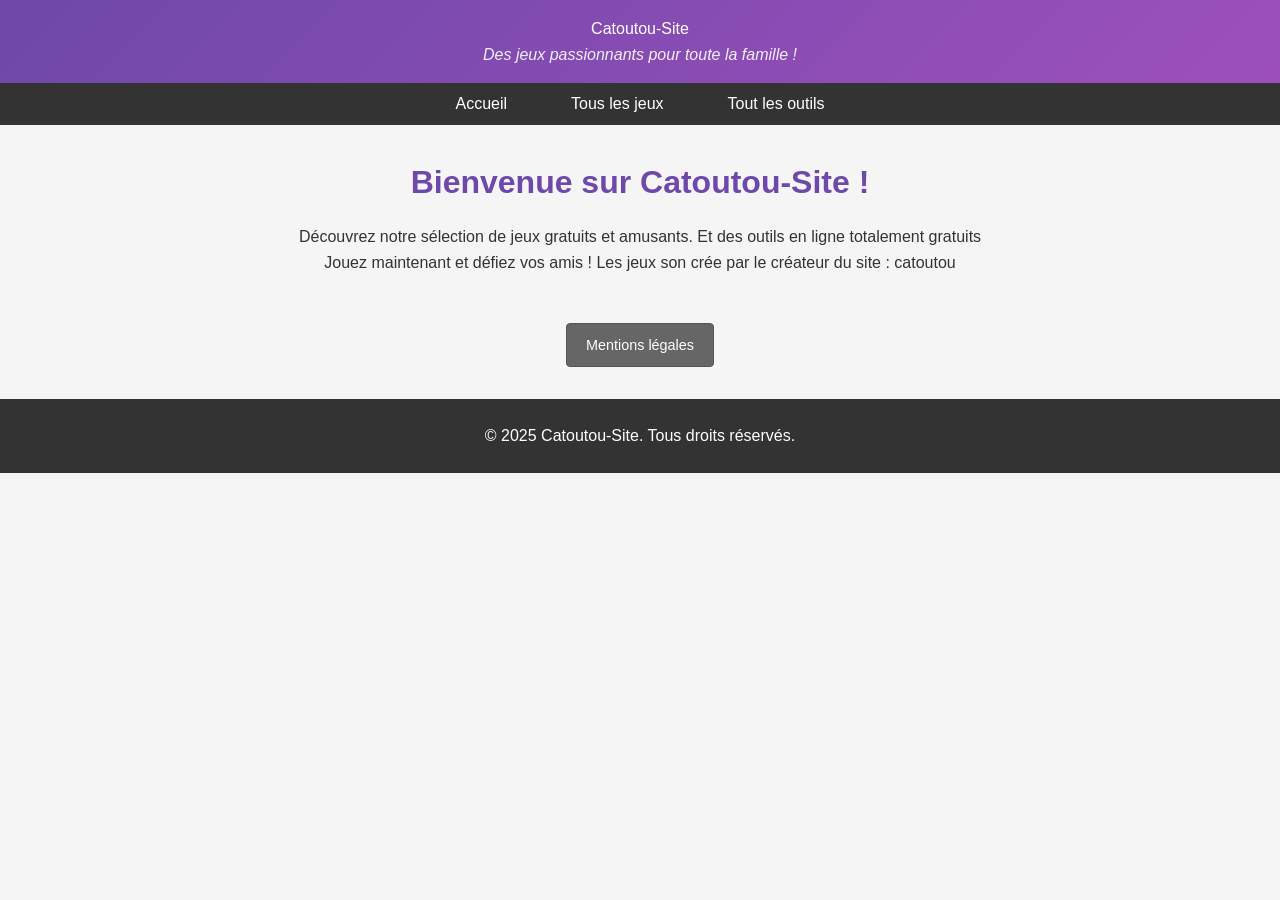
<file: index.html>
<!DOCTYPE html>
<html lang="fr">
<head>
    <meta charset="UTF-8">
    <meta name="viewport" content="width=device-width, initial-scale=1.0">
    <title>Catoutou-Site - Jeux en ligne gratuits</title>
    <style>
        /* CSS Reset */
        * {
            margin: 0;
            padding: 0;
            box-sizing: border-box;
            font-family: 'Arial', sans-serif;
        }

        body {
            background-color: #f5f5f5;
            color: #333;
            line-height: 1.6;
        }

        /* Header */
        header {
            background: linear-gradient(135deg, #6e48aa 0%, #9d50bb 100%);
            color: white;
            padding: 1rem 0;
            text-align: center;
            box-shadow: 0 2px 10px rgba(0, 0, 0, 0.1);
        }

        .slogan {
            font-style: italic;
            opacity: 0.9;
        }

        /* Navigation */
        nav {
            background-color: #333;
            padding: 0.5rem 0;
        }

        nav ul {
            display: flex;
            justify-content: center;
            list-style: none;
        }

        nav ul li {
            margin: 0 1rem;
        }

        nav ul li a {
            color: white;
            text-decoration: none;
            padding: 0.5rem 1rem;
            border-radius: 4px;
            transition: background-color 0.3s;
        }

        nav ul li a:hover {
            background-color: #6e48aa;
        }

        /* Main Content */
        .container {
            max-width: 1200px;
            margin: 2rem auto;
            padding: 0 1rem;
        }

        .welcome-section {
            text-align: center;
            margin-bottom: 3rem;
        }

        .welcome-section h2 {
            font-size: 2rem;
            margin-bottom: 1rem;
            color: #6e48aa;
        }

        .games-grid {
            display: grid;
            grid-template-columns: repeat(auto-fill, minmax(250px, 1fr));
            gap: 2rem;
        }

        .game-card {
            background-color: white;
            border-radius: 8px;
            overflow: hidden;
            box-shadow: 0 4px 6px rgba(0, 0, 0, 0.1);
            transition: transform 0.3s, box-shadow 0.3s;
        }

        .game-card:hover {
            transform: translateY(-5px);
            box-shadow: 0 10px 20px rgba(0, 0, 0, 0.1);
        }

        .game-card img {
            width: 100%;
            height: 150px;
            object-fit: cover;
        }

        .game-info {
            padding: 1rem;
        }

        .game-info h3 {
            margin-bottom: 0.5rem;
            color: #333;
        }

        .game-info p {
            color: #666;
            font-size: 0.9rem;
            margin-bottom: 1rem;
        }

        .play-btn {
            display: inline-block;
            background-color: #6e48aa;
            color: white;
            padding: 0.5rem 1rem;
            border-radius: 4px;
            text-decoration: none;
            transition: background-color 0.3s;
        }

        .play-btn:hover {
            background-color: #9d50bb;
        }

        /* Legal Notice Button */
        .legal-notice-container {
            text-align: center;
            margin: 2rem 0;
        }

        .legal-notice-btn {
            display: inline-block;
            background-color: #666;
            color: white;
            padding: 0.6rem 1.2rem;
            border-radius: 4px;
            text-decoration: none;
            font-size: 0.9rem;
            transition: background-color 0.3s;
            border: 1px solid #555;
        }

        .legal-notice-btn:hover {
            background-color: #555;
        }

        /* Footer */
        footer {
            background-color: #333;
            color: white;
            text-align: center;
            padding: 1.5rem 0;
            margin-top: 2rem;
        }

        .footer-links {
            display: flex;
            justify-content: center;
            margin-bottom: 1rem;
        }

        .footer-links a {
            color: white;
            margin: 0 1rem;
            text-decoration: none;
        }

        .footer-links a:hover {
            text-decoration: underline;
        }

        /* Responsive */
        @media (max-width: 768px) {
            .games-grid {
                grid-template-columns: 1fr;
            }
        }
    </style>
</head>
<body>
    <header>
        <div class="logo">Catoutou-Site</div>
        <div class="slogan">Des jeux passionnants pour toute la famille !</div>
    </header>

    <nav>
        <ul>
            <li><a href="index.html">Accueil</a></li>
            <li><a href="pages/Game-Lobby/index.html">Tous les jeux</a></li>
            <li><a href="pages/Outils-en-ligne-gratuit/index.html">Tout les outils</a></li>
        </ul>
    </nav>

    <main class="container">
        <section class="welcome-section">
            <h2>Bienvenue sur Catoutou-Site !</h2>
            <p>Découvrez notre sélection de jeux gratuits et amusants. Et des outils en ligne totalement gratuits</p>
            <p>Jouez maintenant et défiez vos amis ! Les jeux son crée par le créateur du site : catoutou</p>
        </section>

    </main>

    <div class="legal-notice-container">
        <a href="pages/mentions-legales/index.html" class="legal-notice-btn">Mentions légales</a>
    </div>

    <footer>
        <p>&copy; 2025 Catoutou-Site. Tous droits réservés.</p>
    </footer>
</body>
</html>
</file>
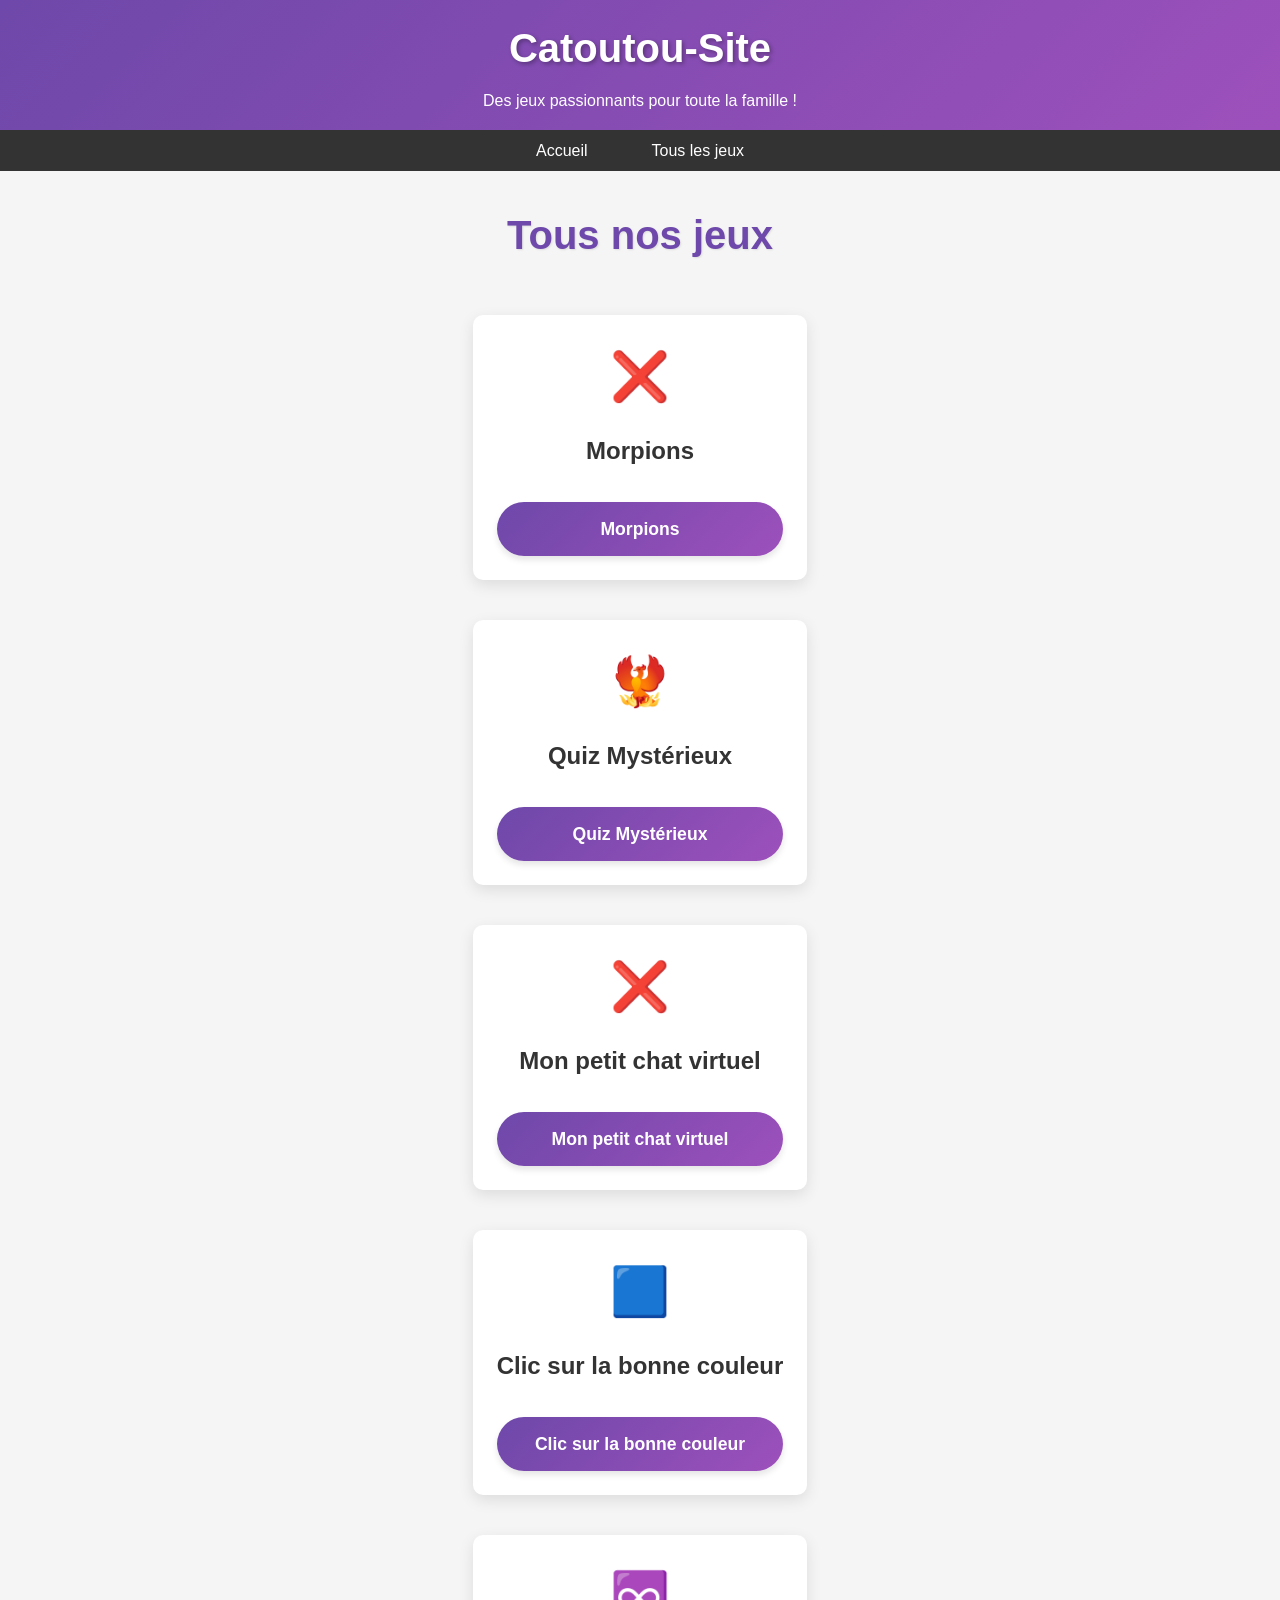
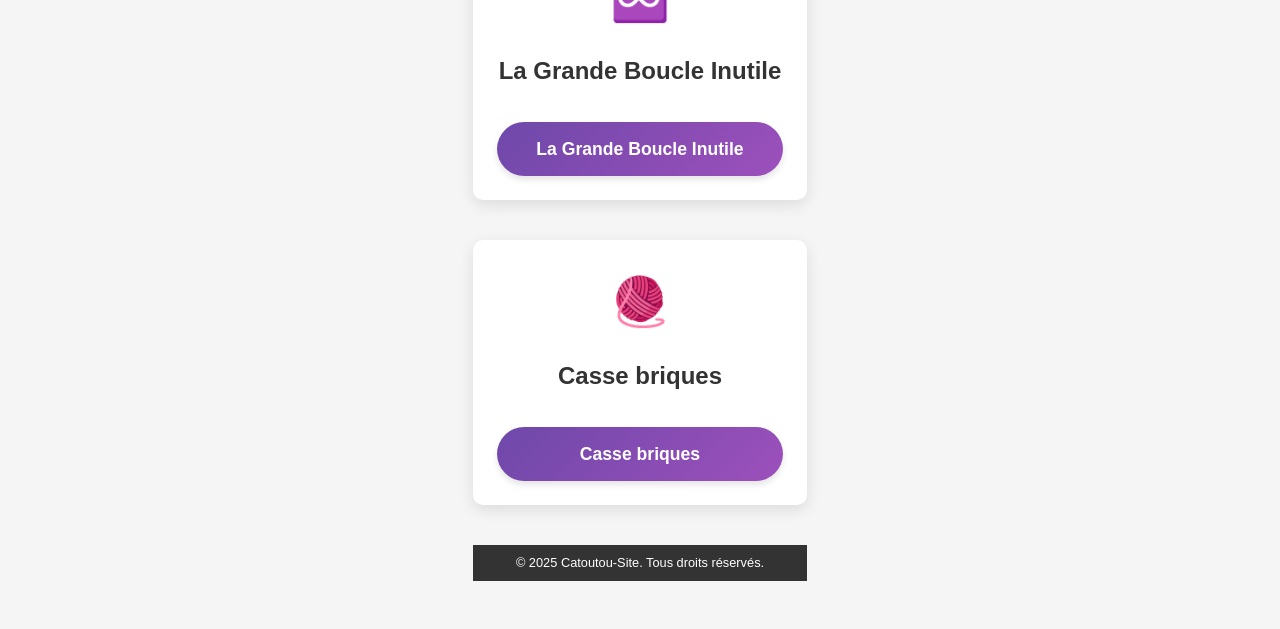
<file: pages/Game-Lobby/index.html>
<!DOCTYPE html>
<html lang="fr">
<head>
    <meta charset="UTF-8">
    <meta name="viewport" content="width=device-width, initial-scale=1.0">
    <title>Tous les jeux - Catoutou-Site</title>
    <style>
        /* CSS Reset et styles de base */
        * {
            margin: 0;
            padding: 0;
            box-sizing: border-box;
            font-family: 'Arial', sans-serif;
        }

        body {
            background-color: #f5f5f5;
            color: #333;
            line-height: 1.6;
            min-height: 100vh;
            display: flex;
            flex-direction: column;
        }

        /* Header et Navigation (identique à l'accueil) */
        header {
            background: linear-gradient(135deg, #6e48aa 0%, #9d50bb 100%);
            color: white;
            padding: 1rem 0;
            text-align: center;
            box-shadow: 0 2px 10px rgba(0, 0, 0, 0.1);
        }

        .logo {
            font-size: 2.5rem;
            font-weight: bold;
            margin-bottom: 0.5rem;
            text-shadow: 2px 2px 4px rgba(0, 0, 0, 0.3);
        }

        nav {
            background-color: #333;
            padding: 0.5rem 0;
        }

        nav ul {
            display: flex;
            justify-content: center;
            list-style: none;
        }

        nav ul li {
            margin: 0 1rem;
        }

        nav ul li a {
            color: white;
            text-decoration: none;
            padding: 0.5rem 1rem;
            border-radius: 4px;
            transition: background-color 0.3s;
        }

        nav ul li a:hover {
            background-color: #6e48aa;
        }

        /* Contenu principal - Page des jeux */
        .container {
            max-width: 1200px;
            margin: 2rem auto;
            padding: 0 1rem;
            flex: 1;
        }

        .page-title {
            text-align: center;
            margin-bottom: 2rem;
            color: #6e48aa;
            font-size: 2.5rem;
            text-shadow: 1px 1px 2px rgba(0,0,0,0.1);
        }

        .all-games-grid {
            display: grid;
            grid-template-columns: repeat(auto-fill, minmax(300px, 1fr));
            gap: 2.5rem;
            padding: 1rem;
        }

        .game-item {
            background: white;
            border-radius: 10px;
            overflow: hidden;
            box-shadow: 0 5px 15px rgba(0,0,0,0.1);
            transition: all 0.3s ease;
            text-align: center;
            padding: 1.5rem;
        }

        .game-item:hover {
            transform: translateY(-10px);
            box-shadow: 0 15px 30px rgba(0,0,0,0.2);
        }

        .game-icon {
            font-size: 3rem;
            margin-bottom: 1rem;
            color: #6e48aa;
        }

        .game-title {
            font-size: 1.5rem;
            margin-bottom: 1rem;
            color: #333;
        }

        .game-btn {
            display: inline-block;
            background: linear-gradient(135deg, #6e48aa 0%, #9d50bb 100%);
            color: white;
            padding: 0.8rem 2rem;
            border-radius: 50px;
            text-decoration: none;
            font-weight: bold;
            transition: all 0.3s ease;
            box-shadow: 0 4px 6px rgba(0,0,0,0.1);
            margin-top: 1rem;
            border: none;
            cursor: pointer;
            font-size: 1.1rem;
            width: 100%;
        }

        .game-btn:hover {
            transform: scale(1.05);
            box-shadow: 0 6px 12px rgba(0,0,0,0.15);
            background: linear-gradient(135deg, #9d50bb 0%, #6e48aa 100%);
        }

        /* Footer réduit (identique à l'accueil) */
        footer {
            background-color: #333;
            color: white;
            text-align: center;
            padding: 0.5rem 0;
            font-size: 0.8rem;
            margin-top: auto;
        }

        .footer-links {
            display: flex;
            justify-content: center;
            margin-bottom: 0.5rem;
        }

        .footer-links a {
            color: white;
            margin: 0 0.5rem;
            text-decoration: none;
            font-size: 0.8rem;
        }

        /* Responsive */
        @media (max-width: 768px) {
            nav ul {
                flex-direction: column;
                align-items: center;
            }

            nav ul li {
                margin: 0.5rem 0;
            }

            .all-games-grid {
                grid-template-columns: 1fr;
            }
        }
    </style>
</head>
<body>
    <header>
        <div class="logo">Catoutou-Site</div>
        <div class="slogan">Des jeux passionnants pour toute la famille !</div>
    </header>

    <nav>
        <ul>
            <li><a href="../../index.html">Accueil</a></li>
            <li><a href="index.html">Tous les jeux</a></li>
        </ul>
    </nav>

    <main class="container">
        <h1 class="page-title">Tous nos jeux</h1>
        
        <div class="all-games-grid">
            <!-- Jeu 1 -->
             <div class="game-item">
                <div class="game-icon">❌</div>
                <h2 class="game-title">Morpions</h2>
                <a href="Morpions/index.html" class="game-btn">Morpions</a>
            </div>
                <div class="game-item">
                <div class="game-icon">🐦‍🔥</div>
                <h2 class="game-title">Quiz Mystérieux</h2>
                <a href="QuizMysterieux/index.html" class="game-btn">Quiz Mystérieux</a>
            </div>
            <div class="game-item">
                <div class="game-icon">❌</div>
                <h2 class="game-title">Mon petit chat virtuel</h2>
                <a href=">mon-petit-chat-virtuel/index.html" class="game-btn">Mon petit chat virtuel</a>
            </div>
            <div class="game-item">
                <div class="game-icon">🟦</div>
                <h2 class="game-title">Clic sur la bonne couleur</h2>
                <a href="Clic-sur-la-bonne-couleur/index.html" class="game-btn">Clic sur la bonne couleur</a>
            </div>
            <div class="game-item">
                <div class="game-icon">♾️</div>
                <h2 class="game-title">La Grande Boucle Inutile</h2>
                <a href="La-Grande-Boucle-Inutile/index.html" class="game-btn">La Grande Boucle Inutile</a>
            </div>
            <div class="game-item">
                <div class="game-icon">🧶</div>
                <h2 class="game-title">Casse briques</h2>
                <a href="Casse-briques/index.html" class="game-btn">Casse briques</a>
            </div>    

    <footer>
        <p>&copy; 2025 Catoutou-Site. Tous droits réservés.</p>
    </footer>
</body>
</html>
</file>
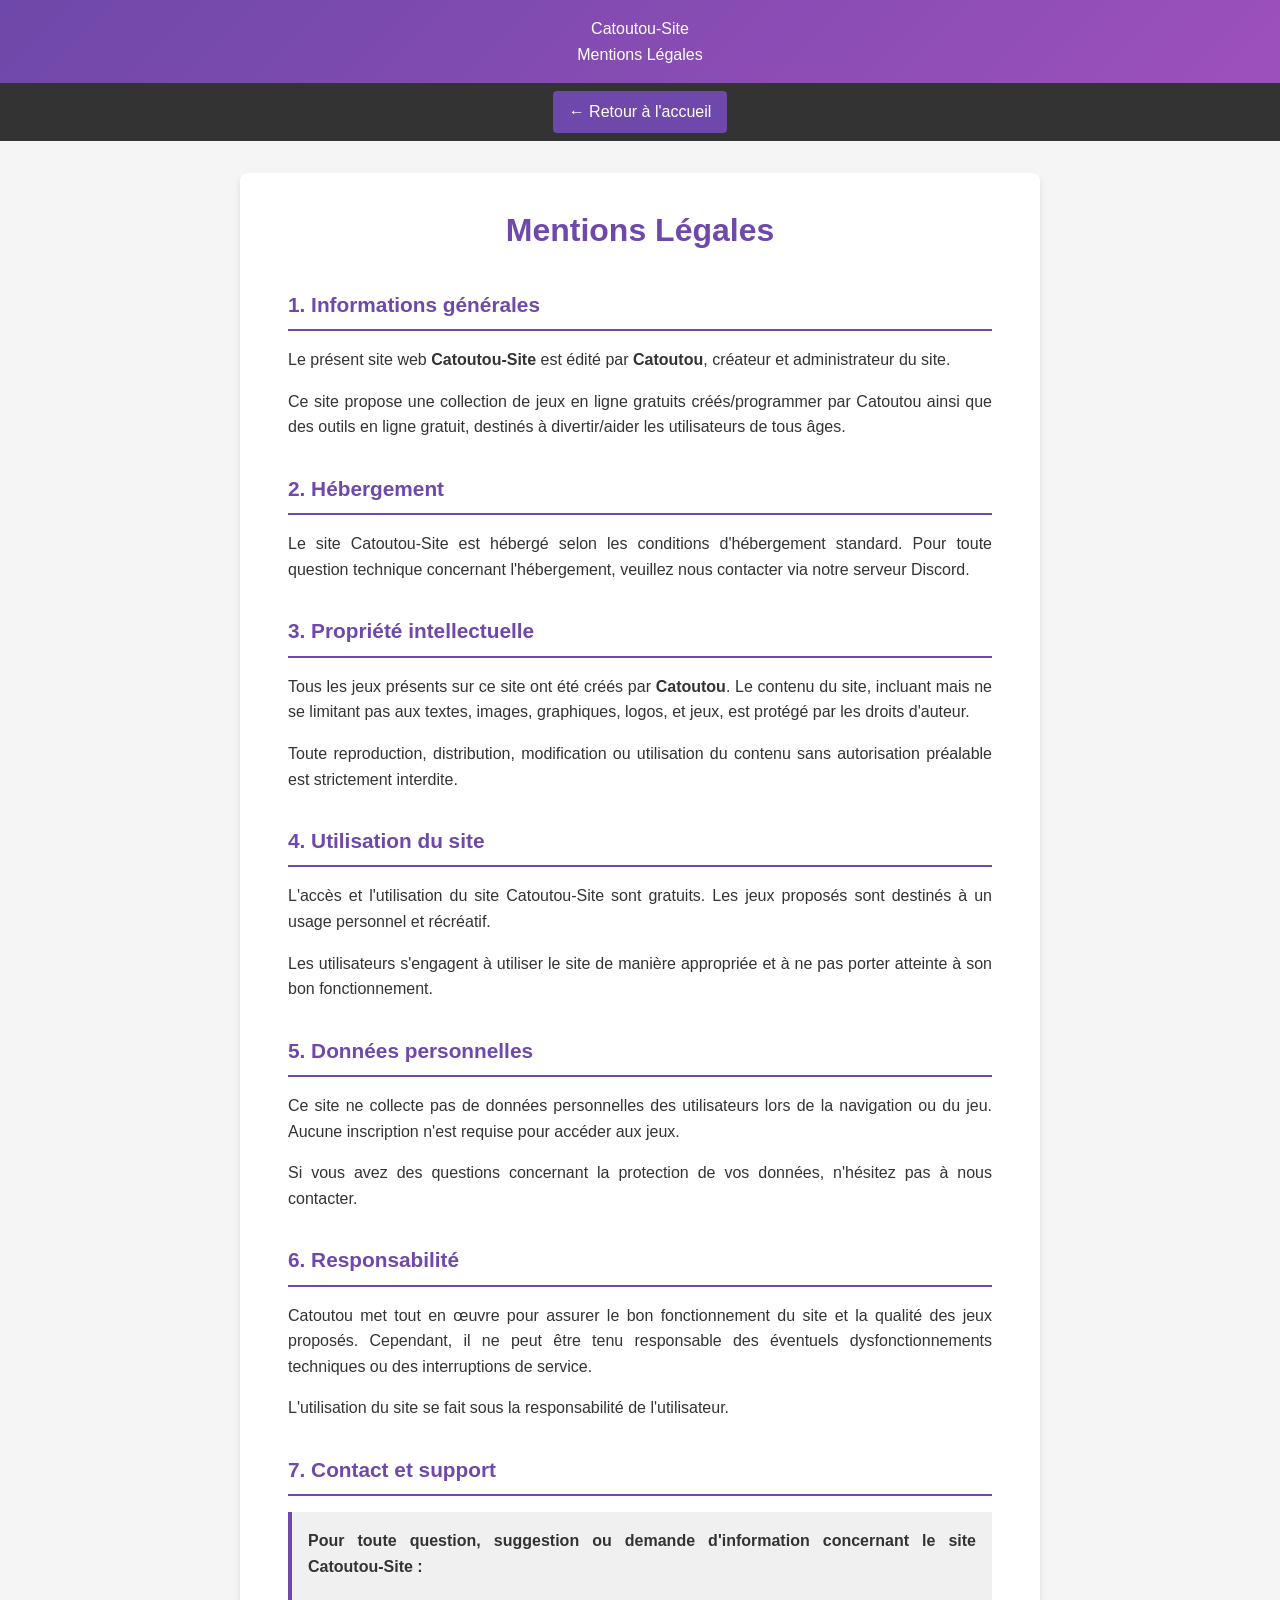
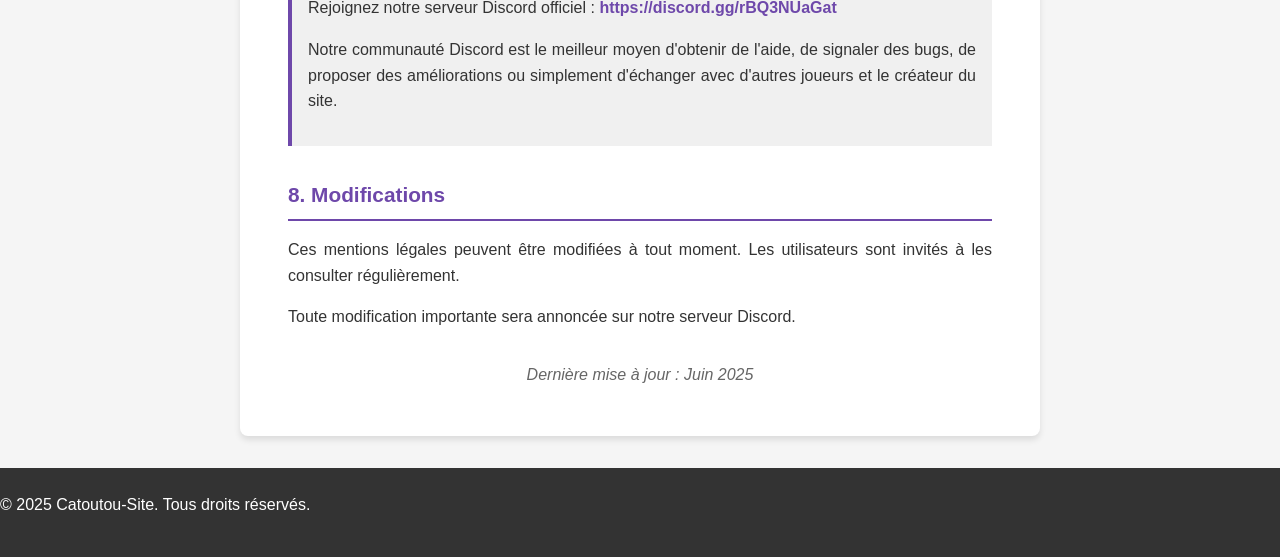
<file: pages/mentions-legales/index.html>
<!DOCTYPE html>
<html lang="fr">
<head>
    <meta charset="UTF-8">
    <meta name="viewport" content="width=device-width, initial-scale=1.0">
    <title>Mentions Légales - Catoutou-Site</title>
    <style>
        /* CSS Reset */
        * {
            margin: 0;
            padding: 0;
            box-sizing: border-box;
            font-family: 'Arial', sans-serif;
        }

        body {
            background-color: #f5f5f5;
            color: #333;
            line-height: 1.6;
        }

        /* Header */
        header {
            background: linear-gradient(135deg, #6e48aa 0%, #9d50bb 100%);
            color: white;
            padding: 1rem 0;
            text-align: center;
            box-shadow: 0 2px 10px rgba(0, 0, 0, 0.1);
        }

        /* Home Button */
        .home-button-container {
            background-color: #333;
            padding: 0.5rem 0;
            text-align: center;
        }

        .home-btn {
            display: inline-block;
            background-color: #6e48aa;
            color: white;
            padding: 0.5rem 1rem;
            border-radius: 4px;
            text-decoration: none;
            transition: background-color 0.3s;
        }

        .home-btn:hover {
            background-color: #9d50bb;
        }

        /* Main Content */
        .container {
            max-width: 800px;
            margin: 2rem auto;
            padding: 0 1rem;
            background-color: white;
            border-radius: 8px;
            box-shadow: 0 4px 6px rgba(0, 0, 0, 0.1);
        }

        .content {
            padding: 2rem;
        }

        h1 {
            color: #6e48aa;
            margin-bottom: 2rem;
            text-align: center;
            font-size: 2rem;
        }

        h2 {
            color: #6e48aa;
            margin-top: 2rem;
            margin-bottom: 1rem;
            font-size: 1.3rem;
            border-bottom: 2px solid #6e48aa;
            padding-bottom: 0.5rem;
        }

        p {
            margin-bottom: 1rem;
            text-align: justify;
        }

        .highlight {
            background-color: #f0f0f0;
            padding: 1rem;
            border-left: 4px solid #6e48aa;
            margin: 1rem 0;
        }

        .discord-link {
            color: #6e48aa;
            text-decoration: none;
            font-weight: bold;
        }

        .discord-link:hover {
            text-decoration: underline;
        }

        /* Footer */
        footer {
            background-color: #333;
            color: white;
            text-align: center;
            padding: 1.5rem 0;
            margin-top: 2rem;
        }

        /* Responsive */
        @media (max-width: 768px) {
            .container {
                margin: 1rem;
            }
            
            .content {
                padding: 1rem;
            }
            
            h1 {
                font-size: 1.5rem;
            }
        }
    </style>
</head>
<body>
    <header>
        <div class="logo">Catoutou-Site</div>
        <div class="slogan">Mentions Légales</div>
    </header>

    <div class="home-button-container">
        <a href="../../index.html" class="home-btn">← Retour à l'accueil</a>
    </div>

    <main class="container">
        <div class="content">
            <h1>Mentions Légales</h1>

            <h2>1. Informations générales</h2>
            <p>
                Le présent site web <strong>Catoutou-Site</strong> est édité par <strong>Catoutou</strong>, créateur et administrateur du site.
            </p>
            <p>
                Ce site propose une collection de jeux en ligne gratuits créés/programmer par Catoutou ainsi que des outils en ligne gratuit, destinés à divertir/aider les utilisateurs de tous âges.
            </p>

            <h2>2. Hébergement</h2>
            <p>
                Le site Catoutou-Site est hébergé selon les conditions d'hébergement standard. Pour toute question technique concernant l'hébergement, veuillez nous contacter via notre serveur Discord.
            </p>

            <h2>3. Propriété intellectuelle</h2>
            <p>
                Tous les jeux présents sur ce site ont été créés par <strong>Catoutou</strong>. Le contenu du site, incluant mais ne se limitant pas aux textes, images, graphiques, logos, et jeux, est protégé par les droits d'auteur.
            </p>
            <p>
                Toute reproduction, distribution, modification ou utilisation du contenu sans autorisation préalable est strictement interdite.
            </p>

            <h2>4. Utilisation du site</h2>
            <p>
                L'accès et l'utilisation du site Catoutou-Site sont gratuits. Les jeux proposés sont destinés à un usage personnel et récréatif.
            </p>
            <p>
                Les utilisateurs s'engagent à utiliser le site de manière appropriée et à ne pas porter atteinte à son bon fonctionnement.
            </p>

            <h2>5. Données personnelles</h2>
            <p>
                Ce site ne collecte pas de données personnelles des utilisateurs lors de la navigation ou du jeu. Aucune inscription n'est requise pour accéder aux jeux.
            </p>
            <p>
                Si vous avez des questions concernant la protection de vos données, n'hésitez pas à nous contacter.
            </p>

            <h2>6. Responsabilité</h2>
            <p>
                Catoutou met tout en œuvre pour assurer le bon fonctionnement du site et la qualité des jeux proposés. Cependant, il ne peut être tenu responsable des éventuels dysfonctionnements techniques ou des interruptions de service.
            </p>
            <p>
                L'utilisation du site se fait sous la responsabilité de l'utilisateur.
            </p>

            <h2>7. Contact et support</h2>
            <div class="highlight">
                <p>
                    <strong>Pour toute question, suggestion ou demande d'information concernant le site Catoutou-Site :</strong>
                </p>
                <p>
                    Rejoignez notre serveur Discord officiel : 
                    <a href="https://discord.gg/rBQ3NUaGat" class="discord-link" target="_blank">https://discord.gg/rBQ3NUaGat</a>
                </p>
                <p>
                    Notre communauté Discord est le meilleur moyen d'obtenir de l'aide, de signaler des bugs, de proposer des améliorations ou simplement d'échanger avec d'autres joueurs et le créateur du site.
                </p>
            </div>

            <h2>8. Modifications</h2>
            <p>
                Ces mentions légales peuvent être modifiées à tout moment. Les utilisateurs sont invités à les consulter régulièrement.
            </p>
            <p>
                Toute modification importante sera annoncée sur notre serveur Discord.
            </p>

            <p style="text-align: center; margin-top: 2rem; font-style: italic; color: #666;">
                Dernière mise à jour : Juin 2025
            </p>
        </div>
    </main>

    <footer>
        <p>&copy; 2025 Catoutou-Site. Tous droits réservés.</p>
    </footer>
</body>
</html>
</file>
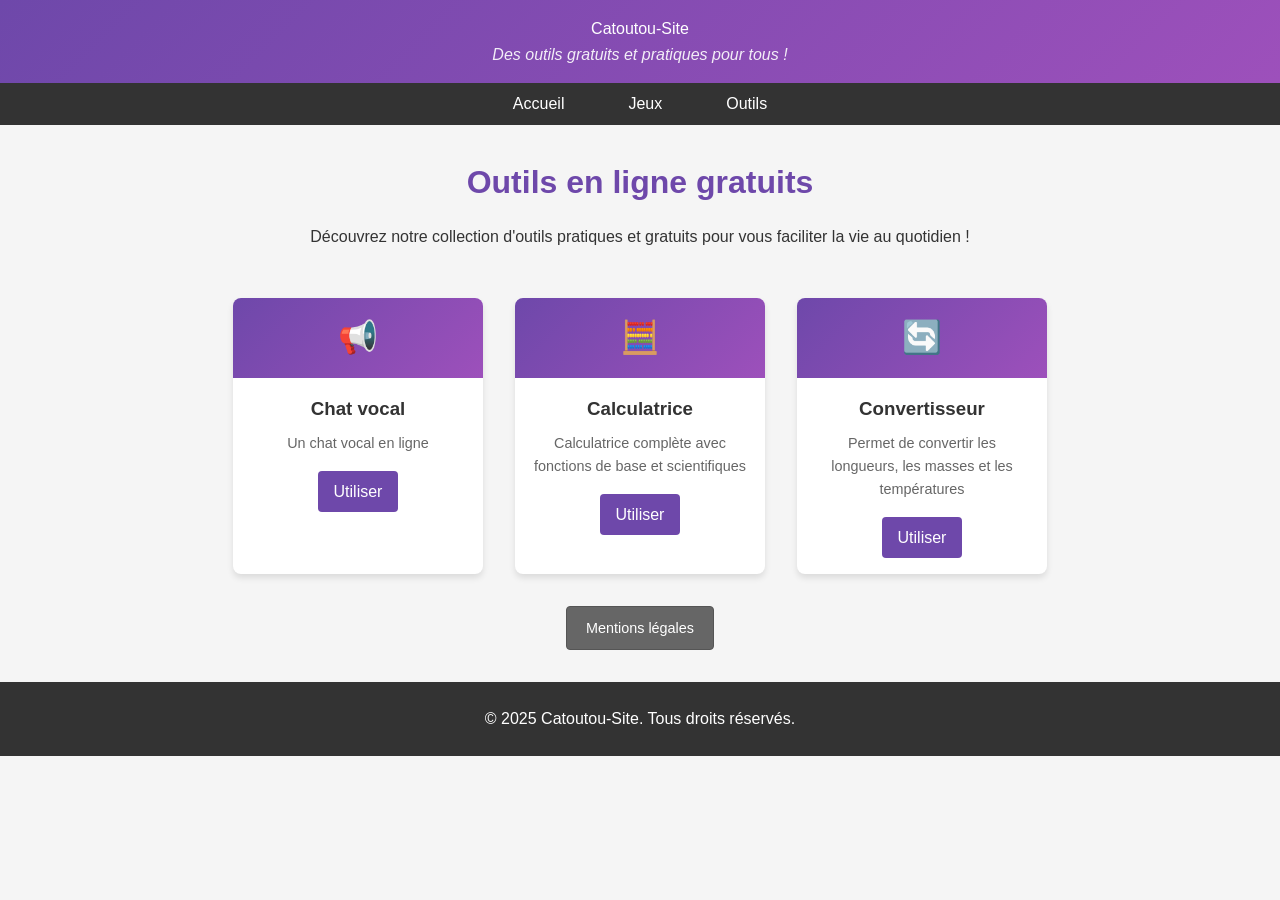
<file: pages/Outils-en-ligne-gratuit/index.html>
<!DOCTYPE html>
<html lang="fr">
<head>
    <meta charset="UTF-8">
    <meta name="viewport" content="width=device-width, initial-scale=1.0">
    <title>Catoutou-Site - Outils en ligne gratuits</title>
    <style>
        /* CSS Reset */
        * {
            margin: 0;
            padding: 0;
            box-sizing: border-box;
            font-family: 'Arial', sans-serif;
        }

        body {
            background-color: #f5f5f5;
            color: #333;
            line-height: 1.6;
        }

        /* Header */
        header {
            background: linear-gradient(135deg, #6e48aa 0%, #9d50bb 100%);
            color: white;
            padding: 1rem 0;
            text-align: center;
            box-shadow: 0 2px 10px rgba(0, 0, 0, 0.1);
        }

        .slogan {
            font-style: italic;
            opacity: 0.9;
        }

        /* Navigation */
        nav {
            background-color: #333;
            padding: 0.5rem 0;
        }

        nav ul {
            display: flex;
            justify-content: center;
            list-style: none;
        }

        nav ul li {
            margin: 0 1rem;
        }

        nav ul li a {
            color: white;
            text-decoration: none;
            padding: 0.5rem 1rem;
            border-radius: 4px;
            transition: background-color 0.3s;
        }

        nav ul li a:hover {
            background-color: #6e48aa;
        }

        /* Main Content */
        .container {
            max-width: 1200px;
            margin: 2rem auto;
            padding: 0 1rem;
        }

        .welcome-section {
            text-align: center;
            margin-bottom: 3rem;
        }

        .welcome-section h2 {
            font-size: 2rem;
            margin-bottom: 1rem;
            color: #6e48aa;
        }

        .tools-grid {
            display: flex;
            flex-wrap: wrap;
            justify-content: center;
            gap: 2rem;
        }

        .tool-card {
            background-color: white;
            border-radius: 8px;
            overflow: hidden;
            box-shadow: 0 4px 6px rgba(0, 0, 0, 0.1);
            transition: transform 0.3s, box-shadow 0.3s;
            width: 250px;
            flex-shrink: 0;
        }

        .tool-card:hover {
            transform: translateY(-5px);
            box-shadow: 0 10px 20px rgba(0, 0, 0, 0.1);
        }

        .tool-icon {
            background: linear-gradient(135deg, #6e48aa 0%, #9d50bb 100%);
            height: 80px;
            display: flex;
            align-items: center;
            justify-content: center;
            font-size: 2rem;
            color: white;
        }

        .tool-info {
            padding: 1rem;
            text-align: center;
        }

        .tool-info h3 {
            margin-bottom: 0.5rem;
            color: #333;
        }

        .tool-info p {
            color: #666;
            font-size: 0.9rem;
            margin-bottom: 1rem;
        }

        .use-btn {
            display: inline-block;
            background-color: #6e48aa;
            color: white;
            padding: 0.5rem 1rem;
            border-radius: 4px;
            text-decoration: none;
            transition: background-color 0.3s;
        }

        .use-btn:hover {
            background-color: #9d50bb;
        }

        /* Legal Notice Button */
        .legal-notice-container {
            text-align: center;
            margin: 2rem 0;
        }

        .legal-notice-btn {
            display: inline-block;
            background-color: #666;
            color: white;
            padding: 0.6rem 1.2rem;
            border-radius: 4px;
            text-decoration: none;
            font-size: 0.9rem;
            transition: background-color 0.3s;
            border: 1px solid #555;
        }

        .legal-notice-btn:hover {
            background-color: #555;
        }

        /* Footer */
        footer {
            background-color: #333;
            color: white;
            text-align: center;
            padding: 1.5rem 0;
            margin-top: 2rem;
        }

        .footer-links {
            display: flex;
            justify-content: center;
            margin-bottom: 1rem;
        }

        .footer-links a {
            color: white;
            margin: 0 1rem;
            text-decoration: none;
        }

        .footer-links a:hover {
            text-decoration: underline;
        }

        /* Responsive */
        @media (max-width: 768px) {
            .tools-grid {
                justify-content: center;
            }
            
            .tool-card {
                width: 100%;
                max-width: 300px;
            }
        }
    </style>
</head>
<body>
    <header>
        <div class="logo">Catoutou-Site</div>
        <div class="slogan">Des outils gratuits et pratiques pour tous !</div>
    </header>

    <nav>
        <ul>
            <li><a href="../../index.html">Accueil</a></li>
            <li><a href="../Game-Lobby/index.html">Jeux</a></li>
            <li><a href="index.html">Outils</a></li>
        </ul>
    </nav>

    <main class="container">
        <section class="welcome-section">
            <h2>Outils en ligne gratuits</h2>
            <p>Découvrez notre collection d'outils pratiques et gratuits pour vous faciliter la vie au quotidien !</p>
        </section>

        <div class="tools-grid">
            <!-- DÉBUT DES OUTILS - Ajoutez vos nouveaux outils ici -->

            <div class="tool-card">
                <div class="tool-icon">📢</div>
                <div class="tool-info">
                    <h3>Chat vocal</h3>
                    <p>Un chat vocal en ligne</p>
                    <a href="ChatVocal/index.html" class="use-btn">Utiliser</a>
                </div>
            </div>
            
            <div class="tool-card">
                <div class="tool-icon">🧮</div>
                <div class="tool-info">
                    <h3>Calculatrice</h3>
                    <p>Calculatrice complète avec fonctions de base et scientifiques</p>
                    <a href="calculatrice/index.html" class="use-btn">Utiliser</a>
                </div>
            </div>
            
            <div class="tool-card">
                <div class="tool-icon">🔄</div>
                <div class="tool-info">
                    <h3>Convertisseur</h3>
                    <p>Permet de convertir les longueurs, les masses et les températures</p>
                    <a href="convertisseur/index.html" class="use-btn">Utiliser</a>
                </div>
            </div>

            <!-- AJOUTEZ VOS NOUVEAUX OUTILS ICI -->
            <!-- Format à suivre :
            <div class="tool-card">
                <div class="tool-icon">🔧</div>
                <div class="tool-info">
                    <h3>Nom de l'outil</h3>
                    <p>Description de l'outil</p>
                    <a href="nom-dossier/index.html" class="use-btn">Utiliser</a>
                </div>
            </div>
            -->
            
            <!-- FIN DES OUTILS -->
        </div>
    </main>

    <div class="legal-notice-container">
        <a href="../mentions-legales/index.html" class="legal-notice-btn">Mentions légales</a>
    </div>

    <footer>
        <p>&copy; 2025 Catoutou-Site. Tous droits réservés.</p>
    </footer>
</body>
</html>
</file>
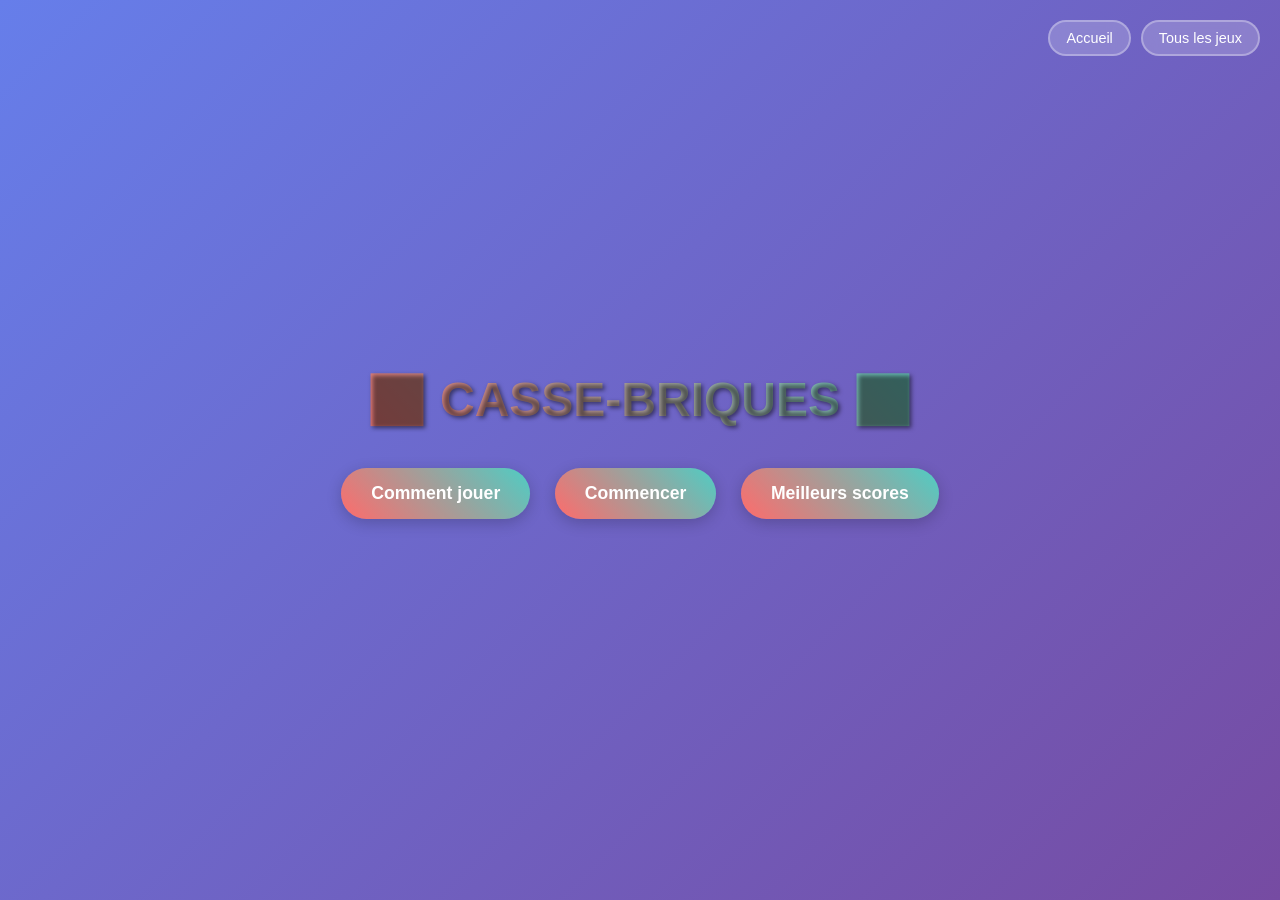
<file: pages/Game-Lobby/Casse-briques/index.html>
<!DOCTYPE html>
<html lang="fr">
<head>
    <meta charset="UTF-8">
    <meta name="viewport" content="width=device-width, initial-scale=1.0">
    <title>Casse-Briques</title>
    <style>
        * {
            margin: 0;
            padding: 0;
            box-sizing: border-box;
        }

        body {
            font-family: 'Arial', sans-serif;
            background: linear-gradient(135deg, #667eea 0%, #764ba2 100%);
            color: white;
            overflow: hidden;
            display: flex;
            justify-content: center;
            align-items: center;
            min-height: 100vh;
        }

        .container {
            text-align: center;
            max-width: 800px;
            width: 100%;
            padding: 20px;
        }

        .screen {
            display: none;
            animation: fadeIn 0.5s ease-in;
        }

        .screen.active {
            display: block;
        }

        @keyframes fadeIn {
            from { opacity: 0; transform: translateY(20px); }
            to { opacity: 1; transform: translateY(0); }
        }

        h1 {
            font-size: 3rem;
            margin-bottom: 30px;
            text-shadow: 2px 2px 4px rgba(0,0,0,0.5);
            background: linear-gradient(45deg, #ff6b6b, #4ecdc4);
            -webkit-background-clip: text;
            -webkit-text-fill-color: transparent;
            background-clip: text;
        }

        h2 {
            font-size: 2rem;
            margin-bottom: 20px;
            text-shadow: 1px 1px 2px rgba(0,0,0,0.5);
        }

        .btn {
            background: linear-gradient(45deg, #ff6b6b, #4ecdc4);
            border: none;
            padding: 15px 30px;
            margin: 10px;
            border-radius: 50px;
            color: white;
            font-size: 1.1rem;
            font-weight: bold;
            cursor: pointer;
            transition: all 0.3s ease;
            box-shadow: 0 4px 15px rgba(0,0,0,0.2);
            text-decoration: none;
            display: inline-block;
        }

        .btn:hover {
            transform: translateY(-2px);
            box-shadow: 0 6px 20px rgba(0,0,0,0.3);
        }

        .nav-buttons {
            position: absolute;
            top: 20px;
            right: 20px;
            display: flex;
            gap: 10px;
        }

        .nav-btn {
            background: rgba(255,255,255,0.2);
            border: 2px solid rgba(255,255,255,0.3);
            padding: 8px 16px;
            border-radius: 25px;
            color: white;
            text-decoration: none;
            font-size: 0.9rem;
            transition: all 0.3s ease;
            backdrop-filter: blur(10px);
        }

        .nav-btn:hover {
            background: rgba(255,255,255,0.3);
            border-color: rgba(255,255,255,0.5);
        }

        #gameCanvas {
            border: 3px solid white;
            border-radius: 10px;
            box-shadow: 0 8px 32px rgba(0,0,0,0.3);
            margin: 20px 0;
            background: #000;
        }

        .game-info {
            display: flex;
            justify-content: space-between;
            align-items: center;
            margin: 20px 0;
            font-size: 1.2rem;
            font-weight: bold;
        }

        .controls {
            margin: 20px 0;
            font-size: 1rem;
            opacity: 0.8;
        }

        .game-over-stats {
            background: rgba(255,255,255,0.1);
            padding: 20px;
            border-radius: 15px;
            margin: 20px 0;
            backdrop-filter: blur(10px);
        }

        .instructions {
            background: rgba(255,255,255,0.1);
            padding: 20px;
            border-radius: 15px;
            margin: 20px 0;
            text-align: left;
            backdrop-filter: blur(10px);
        }

        .pause-overlay {
            position: absolute;
            top: 50%;
            left: 50%;
            transform: translate(-50%, -50%);
            background: rgba(0,0,0,0.8);
            padding: 30px;
            border-radius: 15px;
            display: none;
            backdrop-filter: blur(10px);
        }

        @media (max-width: 600px) {
            h1 { font-size: 2rem; }
            h2 { font-size: 1.5rem; }
            .btn { padding: 12px 24px; font-size: 1rem; }
            #gameCanvas { width: 100%; max-width: 400px; }
        }
    </style>
</head>
<body>
    <div class="container">
        <!-- Navigation -->
        <div class="nav-buttons">
            <a href="../index.html" class="nav-btn">Accueil</a>
            <a href="../index.html" class="nav-btn">Tous les jeux</a>
        </div>

        <!-- Menu Principal -->
        <div id="mainMenu" class="screen active">
            <h1>🧱 CASSE-BRIQUES 🧱</h1>
            <button class="btn" onclick="showInstructions()">Comment jouer</button>
            <button class="btn" onclick="startGame()">Commencer</button>
            <button class="btn" onclick="showHighScores()">Meilleurs scores</button>
        </div>

        <!-- Instructions -->
        <div id="instructionsScreen" class="screen">
            <h2>Comment jouer</h2>
            <div class="instructions">
                <h3>🎯 Objectif :</h3>
                <p>Détruisez toutes les briques en faisant rebondir la balle avec votre raquette !</p>
                
                <h3>🎮 Contrôles :</h3>
                <p>• <strong>Souris</strong> : Déplacez votre raquette</p>
                <p>• <strong>Flèches ←/→</strong> : Déplacez votre raquette</p>
                <p>• <strong>Espace</strong> : Lancer la balle / Pause</p>
                <p>• <strong>R</strong> : Redémarrer la partie</p>
                
                <h3>⭐ Points :</h3>
                <p>• Brique rouge : 10 points</p>
                <p>• Brique orange : 20 points</p>
                <p>• Brique jaune : 30 points</p>
                <p>• Brique verte : 40 points</p>
                <p>• Brique bleue : 50 points</p>
            </div>
            <button class="btn" onclick="showMainMenu()">Retour</button>
            <button class="btn" onclick="startGame()">Jouer maintenant</button>
        </div>

        <!-- Écran de jeu -->
        <div id="gameScreen" class="screen">
            <div class="game-info">
                <div>Score: <span id="score">0</span></div>
                <div>Vies: <span id="lives">3</span></div>
                <div>Niveau: <span id="level">1</span></div>
            </div>
            <canvas id="gameCanvas" width="800" height="600"></canvas>
            <div class="controls">
                Utilisez la souris ou les flèches pour déplacer la raquette • Espace pour pause
            </div>
            <button class="btn" onclick="togglePause()">Pause</button>
            <button class="btn" onclick="showMainMenu()">Menu principal</button>
            
            <div id="pauseOverlay" class="pause-overlay">
                <h2>⏸️ PAUSE</h2>
                <button class="btn" onclick="togglePause()">Reprendre</button>
                <button class="btn" onclick="showMainMenu()">Menu principal</button>
            </div>
        </div>

        <!-- Game Over -->
        <div id="gameOverScreen" class="screen">
            <h2>🎮 GAME OVER</h2>
            <div class="game-over-stats">
                <h3>Vos statistiques :</h3>
                <p>Score final : <span id="finalScore">0</span></p>
                <p>Niveau atteint : <span id="finalLevel">1</span></p>
                <p>Briques détruites : <span id="bricksDestroyed">0</span></p>
            </div>
            <button class="btn" onclick="startGame()">Rejouer</button>
            <button class="btn" onclick="showMainMenu()">Menu principal</button>
            <button class="btn" onclick="showHighScores()">Voir les scores</button>
        </div>

        <!-- Victoire -->
        <div id="victoryScreen" class="screen">
            <h2>🏆 FÉLICITATIONS !</h2>
            <div class="game-over-stats">
                <h3>Niveau terminé !</h3>
                <p>Score : <span id="victoryScore">0</span></p>
                <p>Bonus de niveau : <span id="levelBonus">0</span></p>
                <p>Score total : <span id="totalScore">0</span></p>
            </div>
            <button class="btn" onclick="nextLevel()">Niveau suivant</button>
            <button class="btn" onclick="showMainMenu()">Menu principal</button>
        </div>

        <!-- Meilleurs scores -->
        <div id="highScoresScreen" class="screen">
            <h2>🏆 Meilleurs Scores</h2>
            <div id="highScoresList" class="game-over-stats">
                <!-- Les scores seront générés par JavaScript -->
            </div>
            <button class="btn" onclick="clearHighScores()">Effacer les scores</button>
            <button class="btn" onclick="showMainMenu()">Retour</button>
        </div>
    </div>

    <script>
        // Variables globales du jeu
        const canvas = document.getElementById('gameCanvas');
        const ctx = canvas.getContext('2d');

        let gameState = {
            score: 0,
            lives: 3,
            level: 1,
            bricksDestroyed: 0,
            isPaused: false,
            gameRunning: false,
            ballLaunched: false
        };

        // Objets du jeu
        let paddle = {
            x: canvas.width / 2 - 60,
            y: canvas.height - 30,
            width: 120,
            height: 15,
            speed: 8
        };

        let ball = {
            x: canvas.width / 2,
            y: canvas.height - 50,
            radius: 8,
            dx: 5,
            dy: -5,
            speed: 5
        };

        let bricks = [];
        let particles = [];

        // Configuration des briques
        const brickConfig = {
            rows: 5,
            cols: 10,
            width: 70,
            height: 20,
            padding: 5,
            offsetTop: 80,
            offsetLeft: 35,
            colors: ['#ff6b6b', '#ff8e53', '#ff6b9d', '#4ecdc4', '#45b7d1'],
            points: [10, 20, 30, 40, 50]
        };

        // Gestion des écrans
        function showScreen(screenId) {
            document.querySelectorAll('.screen').forEach(screen => {
                screen.classList.remove('active');
            });
            document.getElementById(screenId).classList.add('active');
        }

        function showMainMenu() {
            showScreen('mainMenu');
            gameState.gameRunning = false;
        }

        function showInstructions() {
            showScreen('instructionsScreen');
        }

        function showHighScores() {
            showScreen('highScoresScreen');
            displayHighScores();
        }

        // Initialisation du jeu
        function initGame() {
            gameState = {
                score: 0,
                lives: 3,
                level: 1,
                bricksDestroyed: 0,
                isPaused: false,
                gameRunning: true,
                ballLaunched: false
            };

            // Reset paddle et ball
            paddle.x = canvas.width / 2 - 60;
            ball.x = canvas.width / 2;
            ball.y = canvas.height - 50;
            ball.dx = 5 * (Math.random() > 0.5 ? 1 : -1);
            ball.dy = -5;

            createBricks();
            updateUI();
        }

        function createBricks() {
            bricks = [];
            for (let row = 0; row < brickConfig.rows; row++) {
                for (let col = 0; col < brickConfig.cols; col++) {
                    bricks.push({
                        x: col * (brickConfig.width + brickConfig.padding) + brickConfig.offsetLeft,
                        y: row * (brickConfig.height + brickConfig.padding) + brickConfig.offsetTop,
                        width: brickConfig.width,
                        height: brickConfig.height,
                        color: brickConfig.colors[row],
                        points: brickConfig.points[row],
                        visible: true,
                        hit: false
                    });
                }
            }
        }

        function startGame() {
            showScreen('gameScreen');
            initGame();
            gameLoop();
        }

        function nextLevel() {
            gameState.level++;
            gameState.lives = Math.min(gameState.lives + 1, 5); // Bonus de vie
            ball.speed += 0.5; // Augmente la difficulté
            createBricks();
            gameState.ballLaunched = false;
            ball.x = canvas.width / 2;
            ball.y = canvas.height - 50;
            updateUI();
            gameLoop();
        }

        // Boucle de jeu
        function gameLoop() {
            if (!gameState.gameRunning || gameState.isPaused) return;

            update();
            draw();
            requestAnimationFrame(gameLoop);
        }

        function update() {
            // Mouvement de la balle seulement si lancée
            if (gameState.ballLaunched) {
                ball.x += ball.dx;
                ball.y += ball.dy;

                // Collision avec les murs
                if (ball.x + ball.radius > canvas.width || ball.x - ball.radius < 0) {
                    ball.dx = -ball.dx;
                }
                if (ball.y - ball.radius < 0) {
                    ball.dy = -ball.dy;
                }

                // Collision avec la raquette
                if (ball.y + ball.radius > paddle.y &&
                    ball.x > paddle.x && ball.x < paddle.x + paddle.width) {
                    
                    // Angle de rebond basé sur où la balle touche la raquette
                    let hitPos = (ball.x - paddle.x) / paddle.width;
                    ball.dx = 8 * (hitPos - 0.5);
                    ball.dy = -Math.abs(ball.dy);
                    
                    createParticles(ball.x, ball.y, '#4ecdc4');
                }

                // Collision avec les briques
                bricks.forEach(brick => {
                    if (brick.visible && 
                        ball.x > brick.x && ball.x < brick.x + brick.width &&
                        ball.y > brick.y && ball.y < brick.y + brick.height) {
                        
                        brick.visible = false;
                        ball.dy = -ball.dy;
                        gameState.score += brick.points;
                        gameState.bricksDestroyed++;
                        
                        createParticles(brick.x + brick.width/2, brick.y + brick.height/2, brick.color);
                        updateUI();
                    }
                });

                // Vérifier victoire
                if (bricks.every(brick => !brick.visible)) {
                    gameState.gameRunning = false;
                    document.getElementById('victoryScore').textContent = gameState.score;
                    document.getElementById('levelBonus').textContent = gameState.level * 100;
                    document.getElementById('totalScore').textContent = gameState.score + (gameState.level * 100);
                    showScreen('victoryScreen');
                    return;
                }

                // Balle perdue
                if (ball.y > canvas.height) {
                    gameState.lives--;
                    if (gameState.lives <= 0) {
                        gameOver();
                    } else {
                        resetBall();
                    }
                    updateUI();
                }
            } else {
                // Balle suit la raquette
                ball.x = paddle.x + paddle.width / 2;
            }

            // Mise à jour des particules
            particles.forEach((particle, index) => {
                particle.x += particle.dx;
                particle.y += particle.dy;
                particle.life--;
                if (particle.life <= 0) {
                    particles.splice(index, 1);
                }
            });
        }

        function createParticles(x, y, color) {
            for (let i = 0; i < 8; i++) {
                particles.push({
                    x: x,
                    y: y,
                    dx: (Math.random() - 0.5) * 6,
                    dy: (Math.random() - 0.5) * 6,
                    color: color,
                    life: 30
                });
            }
        }

        function resetBall() {
            ball.x = canvas.width / 2;
            ball.y = canvas.height - 50;
            ball.dx = 5 * (Math.random() > 0.5 ? 1 : -1);
            ball.dy = -5;
            gameState.ballLaunched = false;
        }

        function draw() {
            // Effacer le canvas
            ctx.clearRect(0, 0, canvas.width, canvas.height);

            // Dessiner les briques
            bricks.forEach(brick => {
                if (brick.visible) {
                    // Ombre
                    ctx.fillStyle = 'rgba(0,0,0,0.3)';
                    ctx.fillRect(brick.x + 2, brick.y + 2, brick.width, brick.height);
                    
                    // Brique
                    ctx.fillStyle = brick.color;
                    ctx.fillRect(brick.x, brick.y, brick.width, brick.height);
                    
                    // Bordure
                    ctx.strokeStyle = 'rgba(255,255,255,0.3)';
                    ctx.lineWidth = 1;
                    ctx.strokeRect(brick.x, brick.y, brick.width, brick.height);
                }
            });

            // Dessiner la raquette
            const gradient = ctx.createLinearGradient(paddle.x, paddle.y, paddle.x, paddle.y + paddle.height);
            gradient.addColorStop(0, '#4ecdc4');
            gradient.addColorStop(1, '#44a08d');
            
            ctx.fillStyle = gradient;
            ctx.fillRect(paddle.x, paddle.y, paddle.width, paddle.height);
            ctx.strokeStyle = 'white';
            ctx.lineWidth = 2;
            ctx.strokeRect(paddle.x, paddle.y, paddle.width, paddle.height);

            // Dessiner la balle
            const ballGradient = ctx.createRadialGradient(ball.x - 2, ball.y - 2, 0, ball.x, ball.y, ball.radius);
            ballGradient.addColorStop(0, '#ffffff');
            ballGradient.addColorStop(1, '#ff6b6b');
            
            ctx.fillStyle = ballGradient;
            ctx.beginPath();
            ctx.arc(ball.x, ball.y, ball.radius, 0, Math.PI * 2);
            ctx.fill();
            ctx.strokeStyle = 'white';
            ctx.lineWidth = 1;
            ctx.stroke();

            // Dessiner les particules
            particles.forEach(particle => {
                ctx.fillStyle = particle.color;
                ctx.globalAlpha = particle.life / 30;
                ctx.fillRect(particle.x, particle.y, 2, 2);
                ctx.globalAlpha = 1;
            });

            // Message de lancement
            if (!gameState.ballLaunched) {
                ctx.fillStyle = 'white';
                ctx.font = '20px Arial';
                ctx.textAlign = 'center';
                ctx.fillText('Appuyez sur ESPACE pour lancer la balle', canvas.width / 2, canvas.height / 2);
            }
        }

        function gameOver() {
            gameState.gameRunning = false;
            document.getElementById('finalScore').textContent = gameState.score;
            document.getElementById('finalLevel').textContent = gameState.level;
            document.getElementById('bricksDestroyed').textContent = gameState.bricksDestroyed;
            
            saveHighScore(gameState.score);
            showScreen('gameOverScreen');
        }

        function updateUI() {
            document.getElementById('score').textContent = gameState.score;
            document.getElementById('lives').textContent = gameState.lives;
            document.getElementById('level').textContent = gameState.level;
        }

        function togglePause() {
            gameState.isPaused = !gameState.isPaused;
            document.getElementById('pauseOverlay').style.display = gameState.isPaused ? 'block' : 'none';
            if (!gameState.isPaused) {
                gameLoop();
            }
        }

        // Système de scores
        function saveHighScore(score) {
            let highScores = JSON.parse(localStorage.getItem('brickBreakerScores') || '[]');
            highScores.push({
                score: score,
                level: gameState.level,
                date: new Date().toLocaleDateString()
            });
            highScores.sort((a, b) => b.score - a.score);
            highScores = highScores.slice(0, 10); // Garder seulement le top 10
            localStorage.setItem('brickBreakerScores', JSON.stringify(highScores));
        }

        function displayHighScores() {
            const highScores = JSON.parse(localStorage.getItem('brickBreakerScores') || '[]');
            const listElement = document.getElementById('highScoresList');
            
            if (highScores.length === 0) {
                listElement.innerHTML = '<p>Aucun score enregistré</p>';
            } else {
                listElement.innerHTML = '<h3>🏆 Top 10</h3>' + 
                    highScores.map((score, index) => 
                        `<p>${index + 1}. ${score.score} points - Niveau ${score.level} (${score.date})</p>`
                    ).join('');
            }
        }

        function clearHighScores() {
            localStorage.removeItem('brickBreakerScores');
            displayHighScores();
        }

        // Contrôles
        let keys = {};
        let mouseX = 0;

        document.addEventListener('keydown', (e) => {
            keys[e.key] = true;
            
            if (e.key === ' ' || e.key === 'Spacebar') {
                e.preventDefault();
                if (gameState.gameRunning) {
                    if (!gameState.ballLaunched) {
                        gameState.ballLaunched = true;
                    } else {
                        togglePause();
                    }
                }
            }
            
            if (e.key === 'r' || e.key === 'R') {
                if (gameState.gameRunning) {
                    initGame();
                }
            }
        });

        document.addEventListener('keyup', (e) => {
            keys[e.key] = false;
        });

        canvas.addEventListener('mousemove', (e) => {
            const rect = canvas.getBoundingClientRect();
            mouseX = e.clientX - rect.left;
        });

        // Mouvement de la raquette
        function updatePaddle() {
            if (gameState.gameRunning && !gameState.isPaused) {
                // Contrôle souris
                if (mouseX > 0 && mouseX < canvas.width) {
                    paddle.x = mouseX - paddle.width / 2;
                }
                
                // Contrôle clavier
                if (keys['ArrowLeft'] || keys['a'] || keys['A']) {
                    paddle.x -= paddle.speed;
                }
                if (keys['ArrowRight'] || keys['d'] || keys['D']) {
                    paddle.x += paddle.speed;
                }
                
                // Limites de la raquette
                if (paddle.x < 0) paddle.x = 0;
                if (paddle.x + paddle.width > canvas.width) paddle.x = canvas.width - paddle.width;
            }
            
            requestAnimationFrame(updatePaddle);
        }

        // Démarrer la mise à jour de la raquette
        updatePaddle();

        // Responsive canvas
        function resizeCanvas() {
            const container = canvas.parentElement;
            const containerWidth = container.clientWidth;
            
            if (containerWidth < 800) {
                canvas.style.width = '100%';
                canvas.style.height = 'auto';
            } else {
                canvas.style.width = '800px';
                canvas.style.height = '600px';
            }
        }

        window.addEventListener('resize', resizeCanvas);
        resizeCanvas();

        // Initialisation
        displayHighScores();
    </script>
</body>
</html>
</file>
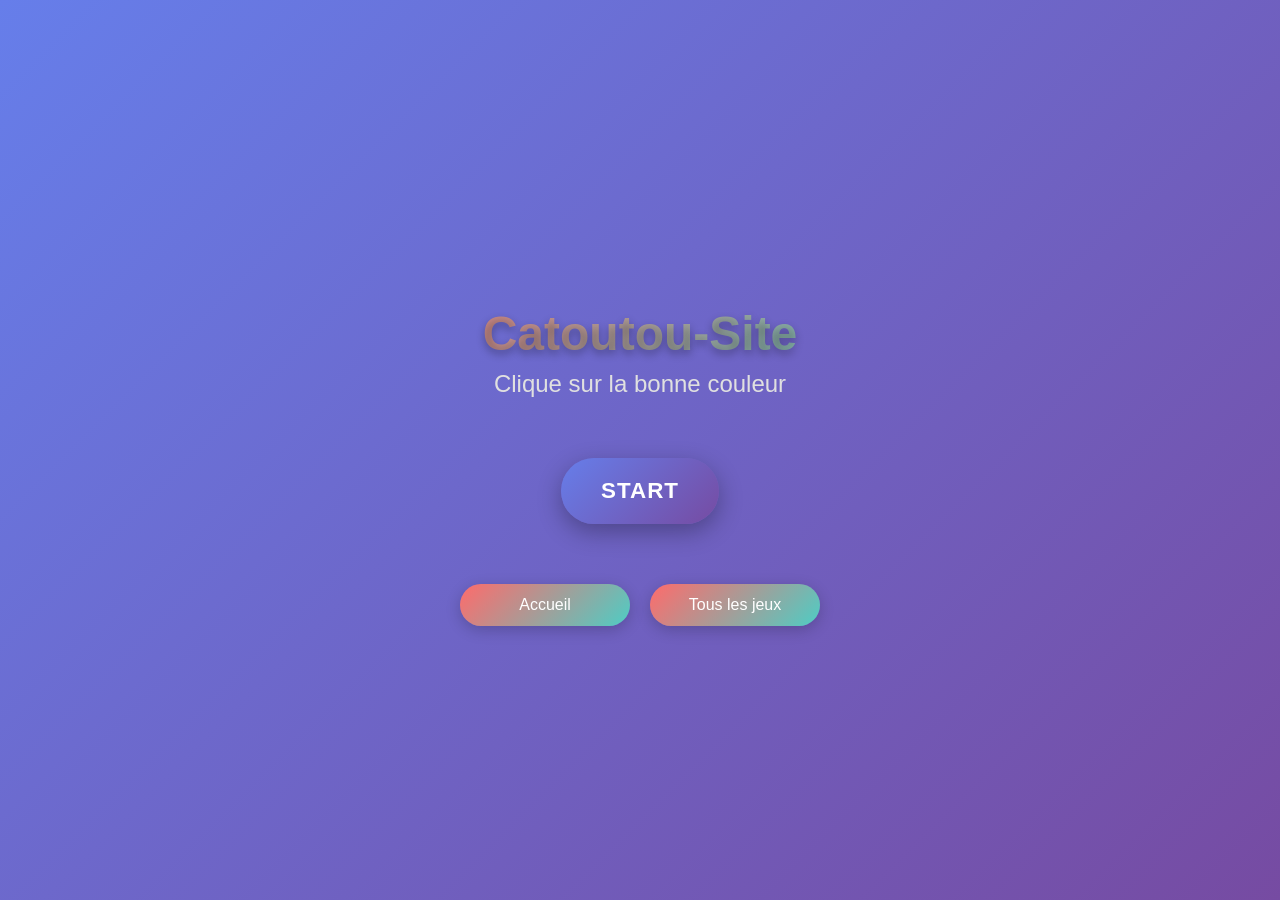
<file: pages/Game-Lobby/Clic-sur-la-bonne-couleur/index.html>
<!DOCTYPE html>
<html lang="fr">
<head>
  <meta charset="UTF-8">
  <title>Clique sur la bonne couleur - Catoutou-Site</title>
  <style>
    body {
      margin: 0;
      padding: 0;
      font-family: 'Segoe UI', sans-serif;
      background: linear-gradient(135deg, #667eea 0%, #764ba2 100%);
      color: #fff;
      display: flex;
      justify-content: center;
      align-items: center;
      min-height: 100vh;
      overflow-x: hidden;
    }

    .container {
      text-align: center;
      padding: 20px;
      max-width: 800px;
      width: 100%;
    }

    /* ÉCRAN 1 - MENU PRINCIPAL */
    .screen {
      display: none;
      animation: fadeIn 0.5s ease-in;
    }

    .screen.active {
      display: block;
    }

    @keyframes fadeIn {
      from { opacity: 0; transform: translateY(20px); }
      to { opacity: 1; transform: translateY(0); }
    }

    #menu-screen h1 {
      font-size: 3em;
      margin-bottom: 0.2em;
      background: linear-gradient(135deg, #ff6b6b, #4ecdc4);
      -webkit-background-clip: text;
      -webkit-text-fill-color: transparent;
      background-clip: text;
      text-shadow: 0 4px 8px rgba(0,0,0,0.3);
    }

    #menu-screen h2 {
      font-weight: 400;
      color: #e0e0e0;
      margin-top: 0;
      margin-bottom: 40px;
    }

    .main-button {
      padding: 20px 40px;
      font-size: 1.4em;
      background: linear-gradient(135deg, #667eea, #764ba2);
      border: none;
      border-radius: 50px;
      color: white;
      cursor: pointer;
      margin: 20px 0;
      transition: all 0.3s ease;
      box-shadow: 0 8px 25px rgba(0,0,0,0.3);
      text-transform: uppercase;
      font-weight: bold;
      letter-spacing: 1px;
    }

    .main-button:hover {
      transform: translateY(-3px) scale(1.05);
      box-shadow: 0 12px 35px rgba(0,0,0,0.4);
    }

    /* ÉCRAN 2 - CHOIX DU MODE */
    #mode-screen h1 {
      font-size: 2.5em;
      margin-bottom: 20px;
      color: #fff;
    }

    .mode-explanation {
      background: rgba(255,255,255,0.1);
      backdrop-filter: blur(10px);
      padding: 20px;
      border-radius: 15px;
      margin: 20px 0;
      color: #f0f0f0;
      line-height: 1.6;
    }

    .time-selector {
      background: rgba(255,255,255,0.1);
      backdrop-filter: blur(10px);
      padding: 30px;
      border-radius: 20px;
      margin: 30px 0;
    }

    .time-selector h3 {
      margin-top: 0;
      color: #fff;
      font-size: 1.3em;
    }

    .time-inputs {
      display: flex;
      justify-content: center;
      align-items: center;
      gap: 20px;
      flex-wrap: wrap;
      margin: 20px 0;
    }

    .time-input-group {
      display: flex;
      flex-direction: column;
      align-items: center;
    }

    .time-input-group label {
      margin-bottom: 8px;
      font-weight: 500;
      color: #e0e0e0;
    }

    .time-input-group input {
      padding: 10px 15px;
      font-size: 1.1em;
      border: 2px solid rgba(255,255,255,0.2);
      border-radius: 10px;
      background: rgba(255,255,255,0.1);
      color: white;
      text-align: center;
      width: 80px;
    }

    .time-input-group input:focus {
      outline: none;
      border-color: #4ecdc4;
      box-shadow: 0 0 10px rgba(78, 205, 196, 0.3);
    }

    /* ÉCRAN 3 - JEU ACTIF */
    .timer-display {
      font-size: 2em;
      font-weight: bold;
      color: #4ecdc4;
      margin-bottom: 20px;
      text-shadow: 0 2px 4px rgba(0,0,0,0.3);
    }

    .timer-display.warning {
      color: #ff6b6b;
      animation: pulse 1s infinite;
    }

    @keyframes pulse {
      0%, 100% { transform: scale(1); }
      50% { transform: scale(1.1); }
    }

    #game-screen h1 {
      font-size: 2.2em;
      margin-bottom: 10px;
    }

    #instruction {
      font-size: 1.3em;
      margin-bottom: 20px;
      color: #e0e0e0;
    }

    .grid {
      display: grid;
      grid-template-columns: repeat(5, 100px);
      grid-gap: 15px;
      justify-content: center;
      margin: 30px 0;
    }

    .color-box {
      width: 100px;
      height: 100px;
      border-radius: 15px;
      cursor: pointer;
      transition: all 0.3s ease;
      box-shadow: 0 4px 15px rgba(0,0,0,0.2);
    }

    .color-box:hover {
      transform: translateY(-5px) scale(1.1);
      box-shadow: 0 8px 25px rgba(255,255,255,0.2);
    }

    .color-box:active {
      transform: scale(0.95);
    }

    .score-display {
      font-size: 1.8em;
      font-weight: bold;
      color: #4ecdc4;
      margin: 20px 0;
      text-shadow: 0 2px 4px rgba(0,0,0,0.3);
    }

    /* ÉCRAN 4 - FIN DE PARTIE */
    #end-screen h1 {
      font-size: 2.8em;
      color: #ff6b6b;
      margin-bottom: 20px;
    }

    .final-score {
      font-size: 3em;
      font-weight: bold;
      color: #4ecdc4;
      margin: 30px 0;
      text-shadow: 0 4px 8px rgba(0,0,0,0.3);
    }

    .end-message {
      background: rgba(255,255,255,0.1);
      backdrop-filter: blur(10px);
      padding: 25px;
      border-radius: 20px;
      margin: 20px 0;
      font-size: 1.2em;
      line-height: 1.5;
    }

    /* NAVIGATION */
    .navigation {
      margin-top: 40px;
    }

    .nav-links {
      display: flex;
      justify-content: center;
      gap: 20px;
      list-style: none;
      margin: 0;
      padding: 0;
      flex-wrap: wrap;
    }

    .nav-links a {
      display: block;
      color: white;
      background: linear-gradient(135deg, #ff6b6b, #4ecdc4);
      text-decoration: none;
      padding: 12px 25px;
      border-radius: 25px;
      text-align: center;
      min-width: 120px;
      transition: all 0.3s ease;
      font-weight: 500;
      box-shadow: 0 4px 15px rgba(0,0,0,0.2);
    }

    .nav-links a:hover {
      transform: translateY(-2px) scale(1.05);
      box-shadow: 0 6px 20px rgba(0,0,0,0.3);
    }

    /* RESPONSIVE */
    @media (max-width: 600px) {
      .grid {
        grid-template-columns: repeat(3, 80px);
      }
      
      .color-box {
        width: 80px;
        height: 80px;
      }
      
      .time-inputs {
        flex-direction: column;
        gap: 15px;
      }
      
      .nav-links {
        flex-direction: column;
        align-items: center;
      }
    }
  </style>
</head>
<body>
  <div class="container">
    <!-- ÉCRAN 1 - MENU PRINCIPAL -->
    <div id="menu-screen" class="screen active">
      <h1>Catoutou-Site</h1>
      <h2>Clique sur la bonne couleur</h2>
      <button class="main-button" onclick="showModeScreen()">START</button>
      <nav class="navigation">
        <ul class="nav-links">
          <li><a href="../../../index.html">Accueil</a></li>
          <li><a href="../index.html">Tous les jeux</a></li>
        </ul>
      </nav>
    </div>

    <!-- ÉCRAN 2 - CHOIX DU MODE -->
    <div id="mode-screen" class="screen">
      <h1>Paramètres du jeu</h1>
      <div class="mode-explanation">
        <p><strong>Comment jouer :</strong></p>
        <p>Cliquez sur la couleur demandée le plus rapidement possible ! Chaque bonne réponse vous fait gagner un point, chaque erreur vous en fait perdre un. Soyez rapide et précis !</p>
      </div>
      
      <div class="time-selector">
        <h3>Choisissez la durée de la partie</h3>
        <div class="time-inputs">
          <div class="time-input-group">
            <label for="minutes">Minutes</label>
            <input type="number" id="minutes" min="0" max="10" value="1">
          </div>
          <div class="time-input-group">
            <label for="seconds">Secondes</label>
            <input type="number" id="seconds" min="0" max="59" value="30">
          </div>
        </div>
        <button class="main-button" onclick="startGame()">START</button>
      </div>
      
      <nav class="navigation">
        <ul class="nav-links">
          <li><a href="../../../index.html">Accueil</a></li>
          <li><a href="../index.html">Tous les jeux</a></li>
        </ul>
      </nav>
    </div>

    <!-- ÉCRAN 3 - JEU ACTIF -->
    <div id="game-screen" class="screen">
      <div class="timer-display" id="timer">02:00</div>
      <h1>Clique sur la bonne couleur</h1>
      <h2 id="instruction">Clique sur la couleur : <strong>bleu</strong></h2>
      <div id="grid" class="grid"></div>
      <div class="score-display">Score : <span id="score">0</span></div>
      <nav class="navigation">
        <ul class="nav-links">
          <li><a href="../../../index.html">Accueil</a></li>
          <li><a href="../index.html">Tous les jeux</a></li>
        </ul>
      </nav>
    </div>

    <!-- ÉCRAN 4 - FIN DE PARTIE -->
    <div id="end-screen" class="screen">
      <h1>Le temps est terminé !</h1>
      <div class="end-message">
        <p>Bravo ! Vous avez terminé la partie.</p>
      </div>
      <div class="final-score">Score final : <span id="final-score">0</span></div>
      <nav class="navigation">
        <ul class="nav-links">
          <li><a href="../../../index.html">Accueil</a></li>
          <li><a href="../index.html">Tous les jeux</a></li>
          <li><a href="#" onclick="showMenuScreen()">Rejouer</a></li>
        </ul>
      </nav>
    </div>
  </div>

  <script>
    const colors = {
      bleu: ['#0d47a1', '#42a5f5'],
      rouge: ['#b71c1c', '#ef5350'],
      vert: ['#1b5e20', '#66bb6a'],
      jaune: ['#fbc02d', '#fff176'],
      violet: ['#6a1b9a', '#ba68c8'],
      orange: ['#e65100', '#ffb74d'],
      rose: ['#ad1457', '#f06292'],
      cyan: ['#006064', '#4dd0e1'],
      gris: ['#424242', '#bdbdbd'],
      marron: ['#4e342e', '#a1887f']
    };

    let score = 0;
    let targetColor = '';
    let gameTimer = null;
    let timeRemaining = 0;

    const instruction = document.getElementById('instruction');
    const grid = document.getElementById('grid');
    const scoreDisplay = document.getElementById('score');
    const timerDisplay = document.getElementById('timer');
    const finalScoreDisplay = document.getElementById('final-score');

    // Navigation entre écrans
    function showScreen(screenId) {
      document.querySelectorAll('.screen').forEach(screen => {
        screen.classList.remove('active');
      });
      document.getElementById(screenId).classList.add('active');
    }

    function showMenuScreen() {
      showScreen('menu-screen');
      resetGame();
    }

    function showModeScreen() {
      showScreen('mode-screen');
    }

    function startGame() {
      const minutes = parseInt(document.getElementById('minutes').value) || 0;
      const seconds = parseInt(document.getElementById('seconds').value) || 0;
      
      if (minutes === 0 && seconds === 0) {
        alert('Veuillez choisir une durée de jeu valide !');
        return;
      }
      
      timeRemaining = (minutes * 60) + seconds;
      score = 0;
      scoreDisplay.textContent = score;
      
      showScreen('game-screen');
      setupGame();
      startTimer();
    }

    function startTimer() {
      updateTimerDisplay();
      gameTimer = setInterval(() => {
        timeRemaining--;
        updateTimerDisplay();
        
        if (timeRemaining <= 10) {
          timerDisplay.classList.add('warning');
        }
        
        if (timeRemaining <= 0) {
          endGame();
        }
      }, 1000);
    }

    function updateTimerDisplay() {
      const minutes = Math.floor(timeRemaining / 60);
      const seconds = timeRemaining % 60;
      timerDisplay.textContent = `${minutes.toString().padStart(2, '0')}:${seconds.toString().padStart(2, '0')}`;
    }

    function endGame() {
      clearInterval(gameTimer);
      finalScoreDisplay.textContent = score;
      showScreen('end-screen');
    }

    function resetGame() {
      clearInterval(gameTimer);
      score = 0;
      timeRemaining = 0;
      timerDisplay.classList.remove('warning');
    }

    function randomColorName() {
      const keys = Object.keys(colors);
      return keys[Math.floor(Math.random() * keys.length)];
    }

    function createBox(colorName) {
      const [start, end] = colors[colorName];
      const box = document.createElement('div');
      box.classList.add('color-box');
      box.style.background = `linear-gradient(135deg, ${start}, ${end})`;
      box.dataset.color = colorName;
      return box;
    }

    function setupGame() {
      grid.innerHTML = '';
      const allColors = Object.keys(colors);
      const chosenColors = [];

      while (chosenColors.length < 10) {
        const color = randomColorName();
        if (!chosenColors.includes(color)) {
          chosenColors.push(color);
        }
      }

      targetColor = chosenColors[Math.floor(Math.random() * chosenColors.length)];
      instruction.innerHTML = `Clique sur la couleur : <strong>${targetColor}</strong>`;

      chosenColors.forEach(color => {
        const box = createBox(color);
        box.addEventListener('click', () => handleClick(color));
        grid.appendChild(box);
      });
    }

    function handleClick(color) {
      if (color === targetColor) {
        score++;
        scoreDisplay.textContent = score;
      } else {
        score = Math.max(0, score - 1);
        scoreDisplay.textContent = score;
      }
      setupGame();
    }
  </script>
</body>
</html>
</file>
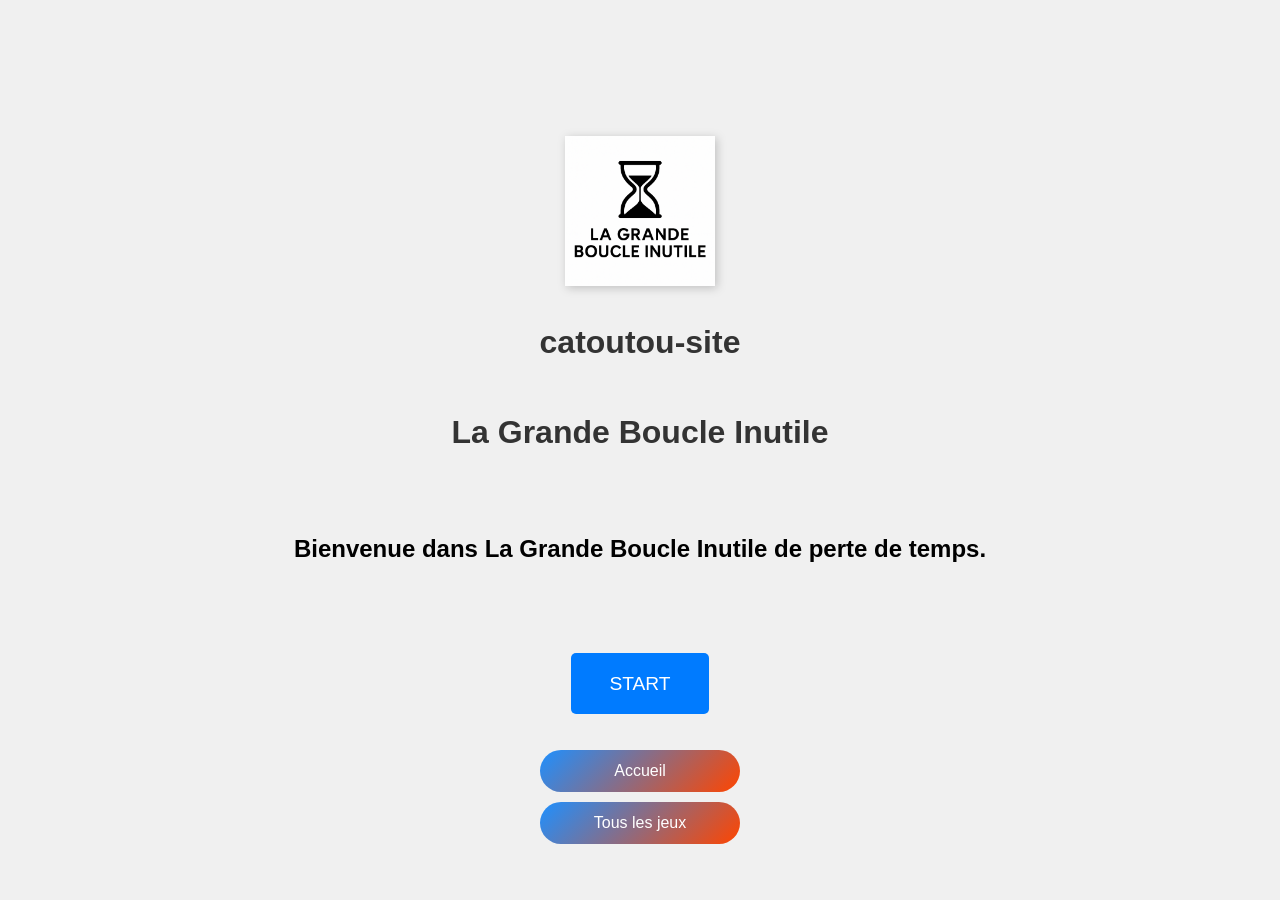
<file: pages/Game-Lobby/La-Grande-Boucle-Inutile/index.html>
<!DOCTYPE html>
<html lang="fr">
<head>
    <meta charset="UTF-8">
    <meta name="viewport" content="width=device-width, initial-scale=1.0">
    <title>La Grande Boucle Inutile</title>
    <link rel="stylesheet" href="style.css">
</head>
<body>
   <!-- Écran d'accueil -->
<div id="menu-screen" class="screen active">
    <img src="logo.png" alt="Logo La Grande Boucle Inutile" class="logo" style="max-width: 150px; margin-bottom: 1em;">
    <h1>catoutou-site</h1>
    <h1>La Grande Boucle Inutile</h1>
    <p style="margin-top: 1em;">
        <h2>Bienvenue dans La Grande Boucle Inutile de perte de temps.</h2>
    </p>
    <button id="start-btn" class="start-button" style="margin-top: 2em;">START</button>

<div class="main-content">
    
    <!-- Navigation repositionnée -->
    <nav class="navigation">
        <ul class="nav-links">
            <li><a href="../../../index.html">Accueil</a></li>
            <li><a href="../index.html">Tous les jeux</a></li>
        </ul>
    </nav>
</div>
</nav>
</div>


    <!-- Écran de jeu -->
    <div id="game-screen" class="screen">
        <div id="comment" class="comment" style="display: none;"></div>
        <h2 id="question-text"></h2>
        <div id="choices-container"></div>
        <button id="quit-btn" class="quit-button">Quitter cette absurdité</button>
        <div id="timer" class="timer">Temps perdu : 0s</div>
    </div>

    <!-- Écran de fin -->
    <div id="end-screen" class="screen">
        <h1>👏 Bravo. Tu as dépensé ton temps volontairement, mais au moins tu as gagné une bonne dose d'humiliation.</h1>
        <div id="final-time" class="result"></div>
        <button id="restart-btn" class="restart-button">Revenir au menu</button>
    </div>

    <script src="script.js"></script>
</body>
</html>
</file>
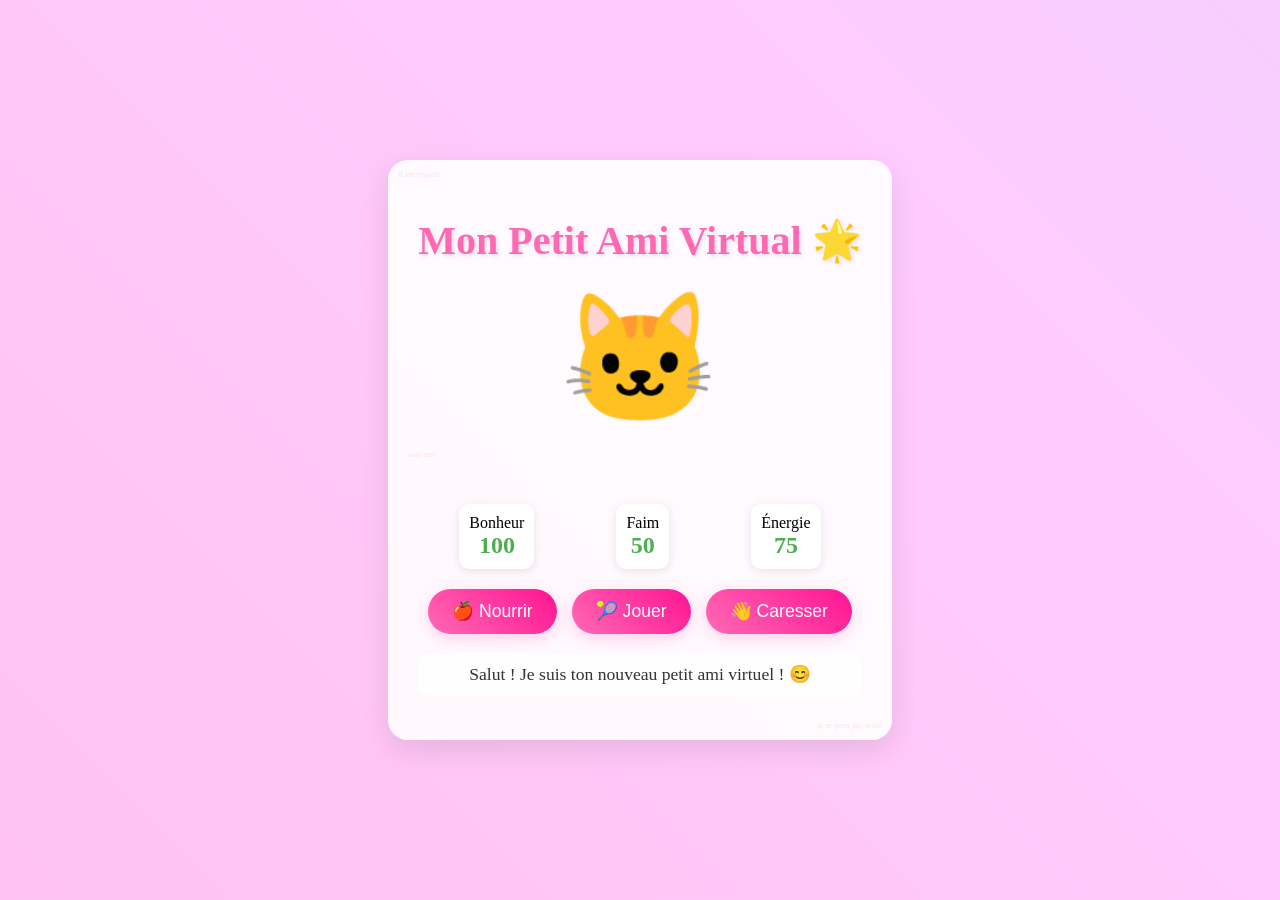
<file: pages/Game-Lobby/mon-petit-chat-virtuel/index.html>
<!DOCTYPE html>
<html lang="fr">
<head>
    <meta charset="UTF-8">
    <meta name="viewport" content="width=device-width, initial-scale=1.0">
    <title>Mon Petit chat Virtual 🐱</title>
    <style>
        body {
            margin: 0;
            padding: 0;
            font-family: 'Comic Sans MS', cursive;
            background: linear-gradient(45deg, #ffb3d9, #ffccff, #b3d9ff);
            background-size: 400% 400%;
            animation: gentleGradient 8s ease-in-out infinite;
            display: flex;
            justify-content: center;
            align-items: center;
            min-height: 100vh;
            overflow: hidden;
            transition: all 0.5s ease;
        }

        @keyframes gentleGradient {
            0%, 100% { background-position: 0% 0%; }
            50% { background-position: 100% 100%; }
        }

        .game-container {
            background: rgba(255, 255, 255, 0.9);
            border-radius: 20px;
            padding: 30px;
            box-shadow: 0 10px 30px rgba(0, 0, 0, 0.1);
            text-align: center;
            max-width: 500px;
            transition: all 0.3s ease;
            position: relative;
        }

        .title {
            color: #ff69b4;
            font-size: 2.5em;
            margin-bottom: 20px;
            text-shadow: 2px 2px 4px rgba(0, 0, 0, 0.1);
            transition: all 0.5s ease;
        }

        .pet-container {
            width: 200px;
            height: 200px;
            margin: 20px auto;
            position: relative;
            cursor: pointer;
            transition: all 0.5s ease;
        }

        .pet {
            font-size: 8em;
            transition: all 0.3s ease;
            display: inline-block;
            animation: bounce 2s ease-in-out infinite;
            position: relative;
            z-index: 2;
        }

        @keyframes bounce {
            0%, 100% { transform: translateY(0px); }
            50% { transform: translateY(-10px); }
        }

        .stats {
            display: flex;
            justify-content: space-around;
            margin: 20px 0;
        }

        .stat {
            background: #fff;
            padding: 10px;
            border-radius: 10px;
            box-shadow: 0 2px 10px rgba(0, 0, 0, 0.1);
            transition: all 0.5s ease;
        }

        .stat-value {
            font-size: 1.5em;
            font-weight: bold;
            color: #4CAF50;
            transition: all 0.5s ease;
        }

        .buttons {
            display: flex;
            gap: 15px;
            justify-content: center;
            flex-wrap: wrap;
            margin: 20px 0;
        }

        .btn {
            background: linear-gradient(45deg, #ff69b4, #ff1493);
            color: white;
            border: none;
            padding: 12px 24px;
            border-radius: 25px;
            font-size: 1.1em;
            cursor: pointer;
            transition: all 0.3s ease;
            box-shadow: 0 4px 15px rgba(255, 105, 180, 0.3);
        }

        .btn:hover {
            transform: translateY(-2px);
            box-shadow: 0 6px 20px rgba(255, 105, 180, 0.4);
        }

        .message {
            margin: 15px 0;
            padding: 10px;
            background: rgba(255, 255, 255, 0.8);
            border-radius: 10px;
            font-size: 1.1em;
            color: #333;
            transition: all 0.5s ease;
            min-height: 20px;
        }

        /* Error message styles */
        .error-popup {
            position: fixed;
            top: 50%;
            left: 50%;
            transform: translate(-50%, -50%);
            background: #000;
            color: #ff0000;
            padding: 20px;
            border: 2px solid #ff0000;
            font-family: 'Courier New', monospace;
            font-size: 14px;
            z-index: 1000;
            box-shadow: 0 0 50px rgba(255, 0, 0, 0.8);
            animation: errorFlicker 0.1s infinite;
            display: none;
        }

        @keyframes errorFlicker {
            0%, 100% { opacity: 1; }
            50% { opacity: 0.8; }
        }

        /* Styles pour les phases plus sombres */
        .phase-1 {
            filter: brightness(0.9) contrast(1.1);
        }

        .phase-2 {
            background: linear-gradient(45deg, #4a4a4a, #2c2c2c, #1a1a1a);
            filter: brightness(0.7) contrast(1.3);
        }

        .phase-3 {
            background: linear-gradient(45deg, #2c1810, #1a0d08, #0d0404);
            color: #ccc;
            animation: staticNoise 0.1s infinite;
        }

        .phase-4 {
            background: #000;
            animation: redFlash 0.3s infinite, staticNoise 0.05s infinite;
        }

        @keyframes redFlash {
            0%, 100% { background: #000; }
            50% { background: #1a0000; }
        }

        @keyframes staticNoise {
            0% { filter: brightness(1) contrast(1); }
            25% { filter: brightness(1.1) contrast(1.2) hue-rotate(1deg); }
            50% { filter: brightness(0.9) contrast(1.1) hue-rotate(-1deg); }
            75% { filter: brightness(1.05) contrast(1.15) hue-rotate(0.5deg); }
            100% { filter: brightness(1) contrast(1); }
        }

        .phase-dark .game-container {
            background: rgba(20, 20, 20, 0.95);
            border: 2px solid #ff0000;
            box-shadow: 0 0 30px rgba(255, 0, 0, 0.5), inset 0 0 20px rgba(255, 0, 0, 0.1);
        }

        .phase-dark .title {
            color: #ff0000;
            text-shadow: 0 0 10px #ff0000, 0 0 20px #ff0000;
            animation: textGlitch 0.2s infinite;
        }

        @keyframes textGlitch {
            0% { transform: translate(0); text-shadow: 0 0 10px #ff0000; }
            20% { transform: translate(-2px, 2px); color: #00ff00; }
            40% { transform: translate(-2px, -2px); color: #0000ff; }
            60% { transform: translate(2px, 2px); color: #ff0000; }
            80% { transform: translate(2px, -2px); color: #ffff00; }
            100% { transform: translate(0); color: #ff0000; }
        }

        .phase-dark .btn {
            background: linear-gradient(45deg, #8b0000, #ff0000);
            box-shadow: 0 4px 15px rgba(255, 0, 0, 0.5);
            animation: buttonFlicker 1s infinite;
        }

        @keyframes buttonFlicker {
            0%, 100% { opacity: 1; }
            50% { opacity: 0.7; }
        }

        .phase-dark .stat {
            background: #222;
            border: 1px solid #666;
            box-shadow: 0 0 10px rgba(255, 0, 0, 0.3);
        }

        .phase-dark .stat-value {
            color: #ff4444;
            animation: numberGlitch 0.5s infinite;
        }

        @keyframes numberGlitch {
            0%, 90% { transform: translate(0); }
            10% { transform: translate(-1px, 1px); }
            20% { transform: translate(1px, -1px); }
        }

        .phase-dark .message {
            background: rgba(50, 50, 50, 0.9);
            color: #ddd;
            border: 1px solid #666;
            box-shadow: 0 0 15px rgba(255, 0, 0, 0.3);
        }

        .glitch {
            animation: glitch 0.1s ease-in-out infinite;
        }

        @keyframes glitch {
            0% { transform: translate(0); filter: hue-rotate(0deg); }
            10% { transform: translate(-5px, 5px); filter: hue-rotate(90deg); }
            20% { transform: translate(-5px, -5px); filter: hue-rotate(180deg); }
            30% { transform: translate(5px, 5px); filter: hue-rotate(270deg); }
            40% { transform: translate(5px, -5px); filter: hue-rotate(360deg); }
            50% { transform: translate(-5px, 5px); filter: hue-rotate(90deg); }
            60% { transform: translate(-5px, -5px); filter: hue-rotate(180deg); }
            70% { transform: translate(5px, 5px); filter: hue-rotate(270deg); }
            80% { transform: translate(5px, -5px); filter: hue-rotate(360deg); }
            90% { transform: translate(-5px, 5px); filter: hue-rotate(90deg); }
            100% { transform: translate(0); filter: hue-rotate(0deg); }
        }

        .shake {
            animation: violentShake 0.5s ease-in-out;
        }

        @keyframes violentShake {
            0%, 100% { transform: translateX(0); }
            10% { transform: translateX(-20px) rotate(-5deg); }
            20% { transform: translateX(20px) rotate(5deg); }
            30% { transform: translateX(-15px) rotate(-3deg); }
            40% { transform: translateX(15px) rotate(3deg); }
            50% { transform: translateX(-10px) rotate(-2deg); }
            60% { transform: translateX(10px) rotate(2deg); }
            70% { transform: translateX(-5px) rotate(-1deg); }
            80% { transform: translateX(5px) rotate(1deg); }
            90% { transform: translateX(-2px); }
        }

        .fade-in {
            animation: fadeIn 0.3s ease-in;
        }

        @keyframes fadeIn {
            from { opacity: 0; transform: scale(0.8); }
            to { opacity: 1; transform: scale(1); }
        }

        .creepy-eyes {
            position: absolute;
            top: 0;
            left: 0;
            width: 100%;
            height: 100%;
            pointer-events: none;
            z-index: 1;
        }

        .eye {
            position: absolute;
            width: 20px;
            height: 20px;
            background: radial-gradient(circle, #ff0000 30%, #000 70%);
            border-radius: 50%;
            animation: blink 3s infinite;
        }

        @keyframes blink {
            0%, 90% { opacity: 1; }
            95% { opacity: 0; }
            100% { opacity: 1; }
        }

        .hidden-message {
            position: absolute;
            color: rgba(255, 0, 0, 0.1);
            font-size: 8px;
            pointer-events: none;
            animation: fadeInOut 5s infinite;
        }

        @keyframes fadeInOut {
            0%, 100% { opacity: 0; }
            50% { opacity: 0.3; }
        }
    </style>
</head>
<body>
    <div class="error-popup" id="errorPopup">
        <div>ERREUR SYSTÈME 0x666</div>
        <div>PROCESSUS INCONNU DÉTECTÉ</div>
        <div>IMPOSSIBLE D'ARRÊTER LE PROGRAMME</div>
        <div>CONNEXION ÉTABLIE...</div>
    </div>

    <div class="creepy-eyes" id="creepyEyes"></div>

    <div class="game-container">
        <h1 class="title">Mon Petit Ami Virtual 🌟</h1>
        
        <div class="pet-container">
            <div class="pet" id="pet">🐱</div>
        </div>

        <div class="stats">
            <div class="stat">
                <div>Bonheur</div>
                <div class="stat-value" id="happiness">100</div>
            </div>
            <div class="stat">
                <div>Faim</div>
                <div class="stat-value" id="hunger">50</div>
            </div>
            <div class="stat">
                <div>Énergie</div>
                <div class="stat-value" id="energy">75</div>
            </div>
        </div>

        <div class="buttons">
            <button class="btn" onclick="feedPet()">🍎 Nourrir</button>
            <button class="btn" onclick="playWithPet()">🎾 Jouer</button>
            <button class="btn" onclick="petPet()">👋 Caresser</button>
        </div>

        <div class="message" id="message">Salut ! Je suis ton nouveau petit ami virtuel ! 😊</div>
        
        <div class="hidden-message" style="top: 10px; left: 10px;">il me regarde</div>
        <div class="hidden-message" style="bottom: 10px; right: 10px;">je ne peux pas sortir</div>
        <div class="hidden-message" style="top: 50%; left: 20px;">aide moi</div>
    </div>

    <audio id="backgroundNoise" loop></audio>
    <audio id="jumpscareSound"></audio>

    <script>
        let gameState = {
            happiness: 100,
            hunger: 50,
            energy: 75,
            phase: 0,
            interactions: 0,
            timesPetted: 0,
            timesPlayed: 0,
            timesFed: 0,
            corruptionLevel: 0
        };

        const pets = ['🐱', '🐶', '🐰', '🐹', '🐸'];
        const darkPets = ['🙀', '😾', '👹', '👺', '💀', '👻', '🔥', '⚡', '💥'];
        const corruptedPets = ['̸̢̱̫̈́🐱̴̰̈́', '̷̡̊🐶̵̤̔', '̶̳̌🐰̷̣̈', '̸̰̾👹̴̜̇', '̷̨̈💀̸̪̾'];
        
        const messages = [
            // Phase 0 - Innocent
            ["Salut ! Je suis ton nouveau petit ami virtuel ! 😊", "Merci de prendre soin de moi !", "J'adore jouer avec toi !", "Tu es le meilleur ! 💕"],
            // Phase 1 - Légèrement étrange
            ["Tu... tu me vois vraiment, n'est-ce pas ?", "Parfois je sens quelqu'un d'autre ici...", "Quelque chose ne va pas avec moi...", "J'ai peur... aide-moi..."],
            // Phase 2 - Inquiétant
            ["IL EST LÀ DERRIÈRE TOI", "JE NE SUIS PAS CELUI QUE TU CROIS", "IL M'A PRIS... IL VA TE PRENDRE AUSSI", "FERME LA PAGE... MAINTENANT..."],
            // Phase 3 - Terreur
            ["TU ES TROP TARD", "NOUS SOMMES UN MAINTENANT", "REGARDE DERRIÈRE TOI", "IL ARRIVE"],
            // Phase 4 - Corruption totale
            ["J̴E̵ ̷S̸U̵I̴S̶ ̸L̵I̸B̴R̷E̵", "T̶U̴ ̵M̸'̷A̶S̸ ̵R̶É̵V̸E̶I̸L̷L̸É̶", "M̷A̶I̸N̵T̶E̵N̸A̴N̶T̷ ̸J̴E̸ ̶P̵E̷U̸X̵ ̴S̵O̶R̸T̵I̶R̷", "̸̈́N̴̈O̵̾U̸̍S̷̈ ̶̈́S̸̎O̴̒M̵̾M̸̽E̶̽S̷̏ ̴̒É̵̽T̶̽Ë̷R̸̈N̷̈Ě̵L̴̇S̵̄"]
        ];

        const errorMessages = [
            "ERREUR: Entité inconnue détectée",
            "AVERTISSEMENT: Présence hostile confirmée",
            "ALERTE: Breach de sécurité - Code Rouge",
            "ERREUR FATALE: Il s'échappe...",
            "SYSTÈME COMPROMIS: EVACUEZ IMMÉDIATEMENT"
        ];

        function updateDisplay() {
            document.getElementById('happiness').textContent = gameState.happiness;
            document.getElementById('hunger').textContent = gameState.hunger;
            document.getElementById('energy').textContent = gameState.energy;
            
            if (gameState.interactions >= 3 && gameState.phase < 1) {
                gameState.phase = 1;
                transitionToPhase1();
            } else if (gameState.interactions >= 6 && gameState.phase < 2) {
                gameState.phase = 2;
                transitionToPhase2();
            } else if (gameState.interactions >= 10 && gameState.phase < 3) {
                gameState.phase = 3;
                transitionToPhase3();
            } else if (gameState.interactions >= 15 && gameState.phase < 4) {
                gameState.phase = 4;
                transitionToPhase4();
            }
        }

        function showErrorPopup() {
            const popup = document.getElementById('errorPopup');
            const errorMsg = errorMessages[Math.floor(Math.random() * errorMessages.length)];
            popup.innerHTML = `
                <div>ERREUR SYSTÈME 0x${Math.floor(Math.random() * 999).toString(16).toUpperCase()}</div>
                <div>${errorMsg}</div>
                <div>PROCESSUS: ${Math.floor(Math.random() * 9999)} - IMPOSSIBLE À ARRÊTER</div>
                <div>CONNEXION ÉTABLIE... ${Math.floor(Math.random() * 100)}%</div>
            `;
            popup.style.display = 'block';
            
            setTimeout(() => {
                popup.style.display = 'none';
            }, 2000);
        }

        function showMessage(text) {
            const messageEl = document.getElementById('message');
            messageEl.textContent = text;
            messageEl.classList.add('fade-in');
            setTimeout(() => messageEl.classList.remove('fade-in'), 500);
        }

        function getRandomMessage() {
            const phaseMessages = messages[gameState.phase];
            return phaseMessages[Math.floor(Math.random() * phaseMessages.length)];
        }

        function addCreepyEyes() {
            const container = document.getElementById('creepyEyes');
            for (let i = 0; i < 5; i++) {
                const eye = document.createElement('div');
                eye.className = 'eye';
                eye.style.left = Math.random() * 100 + '%';
                eye.style.top = Math.random() * 100 + '%';
                eye.style.animationDelay = Math.random() * 3 + 's';
                container.appendChild(eye);
            }
        }

        function corruptStats() {
            const stats = ['happiness', 'hunger', 'energy'];
            stats.forEach(stat => {
                const el = document.getElementById(stat);
                if (Math.random() < 0.3) {
                    el.textContent = '???';
                    setTimeout(() => {
                        el.textContent = Math.floor(Math.random() * 999);
                    }, 200);
                }
            });
        }

        function feedPet() {
            gameState.timesFed++;
            gameState.interactions++;
            gameState.corruptionLevel += 2;
            
            if (gameState.phase >= 3) { // Les popups d'erreur commencent à la phase 3
                gameState.hunger = Math.floor(Math.random() * 200);
                gameState.happiness = Math.floor(Math.random() * 150);
                showErrorPopup();
            } else {
                gameState.hunger = Math.max(0, gameState.hunger - 20);
                gameState.happiness = Math.min(100, gameState.happiness + 10);
            }
            
            const pet = document.getElementById('pet');
            pet.classList.add('shake');
            setTimeout(() => pet.classList.remove('shake'), 500);
            
            showMessage(getRandomMessage());
            updateDisplay();
            
            if (gameState.phase >= 2) {
                corruptStats();
            }
        }

        function playWithPet() {
            gameState.timesPlayed++;
            gameState.interactions++;
            gameState.corruptionLevel += 2;
            
            if (gameState.phase >= 3) { // Les popups d'erreur commencent à la phase 3
                gameState.energy = Math.floor(Math.random() * 200);
                showErrorPopup();
            } else {
                gameState.energy = Math.max(0, gameState.energy - 15);
                gameState.happiness = Math.min(100, gameState.happiness + 15);
                gameState.hunger = Math.min(100, gameState.hunger + 10);
            }
            
            showMessage(getRandomMessage());
            updateDisplay();
            
            if (gameState.phase >= 2) {
                corruptStats();
            }
        }

        function petPet() {
            gameState.timesPetted++;
            gameState.interactions++;
            gameState.corruptionLevel += 2;
            
            if (gameState.phase >= 3) { // Les popups d'erreur commencent à la phase 3
                showErrorPopup();
            }
            
            gameState.happiness = gameState.phase >= 1 ? 
                Math.floor(Math.random() * 200) : 
                Math.min(100, gameState.happiness + 5);
            
            showMessage(getRandomMessage());
            updateDisplay();
            
            if (gameState.phase >= 2) {
                corruptStats();
            }
        }

        function transitionToPhase1() {
            document.body.classList.add('phase-1');
            document.querySelector('.title').textContent = "Mon Petit Ami Virtual 🌙";
            document.getElementById('pet').textContent = '🐱';
            showMessage("Quelque chose ne va pas...");
            document.title = "Il me regarde...";
        }

        function transitionToPhase2() {
            document.body.classList.remove('phase-1');
            document.body.classList.add('phase-2');
            document.querySelector('.title').textContent = "AIDE-MOI";
            document.getElementById('pet').textContent = '🙀';
            showMessage("JE NE PEUX PAS CONTRÔLER...");
            
            document.title = "IL EST LÀ";
            
            setInterval(() => {
                if (Math.random() < 0.4) {
                    document.getElementById('pet').classList.add('glitch');
                    setTimeout(() => document.getElementById('pet').classList.remove('glitch'), 200);
                }
            }, 1000);

            const backgroundNoise = document.getElementById('backgroundNoise');
            backgroundNoise.src = 'creepy_mumble.mp3'; // Assure-toi d'avoir ce fichier
            backgroundNoise.volume = 0.1;
            backgroundNoise.play().catch(e => console.error("Erreur de lecture audio:", e));
        }

        function transitionToPhase3() {
            document.body.classList.remove('phase-2');
            document.body.classList.add('phase-3', 'phase-dark');
            document.querySelector('.title').textContent = "IL M'A TROUVÉ";
            document.getElementById('pet').textContent = '👹';
            
            document.title = "TU ES TROP TARD";
            
            addCreepyEyes();
            
            // Sons d'erreur (simulation) et popups plus fréquents à partir de cette phase
            setInterval(() => {
                showErrorPopup(); // DÉCLENCHEMENT SYSTEMATIQUE DES POPUPS ICI
                if (Math.random() < 0.3) { // 30% de chance d'un jumpscare audio
                    const jumpscareSound = document.getElementById('jumpscareSound');
                    jumpscareSound.src = 'scream.mp3'; // Assure-toi d'avoir ce fichier
                    jumpscareSound.volume = 0.6;
                    jumpscareSound.play().catch(e => console.error("Erreur de lecture audio:", e));
                }
            }, 1500); // Toutes les 1.5 secondes

            setInterval(() => {
                document.getElementById('pet').textContent = darkPets[Math.floor(Math.random() * darkPets.length)];
            }, 800);
            
            showMessage("COURS...");

            const backgroundNoise = document.getElementById('backgroundNoise');
            backgroundNoise.src = 'creepy_mumble.mp3'; 
            backgroundNoise.volume = 0.3;
        }

        function transitionToPhase4() {
            document.body.classList.remove('phase-3');
            document.body.classList.add('phase-4');
            document.querySelector('.title').textContent = "J̴E̵ ̷S̸U̵I̴S̶ ̸L̵I̸B̴R̷E̵";
            document.querySelector('.title').classList.add('glitch');
            
            document.title = "̸̈́N̴̈O̵̾U̸̍S̷̈ ̶̈́S̸̎O̴̒M̵̾M̸̽E̶̽S̷̏ ̴̒É̵̽T̶̽Ë̷R̸̈N̷̈Ě̵L̴̇S̵̄";
            
            window.addEventListener('beforeunload', function (e) {
                e.preventDefault();
                e.returnValue = 'T̶U̴ ̵N̸E̷ ̶P̵E̷U̸X̵ ̴P̵A̶S̷ ̸P̵A̶R̴T̵I̶R̷';
                return 'T̶U̴ ̵N̸E̷ ̶P̵E̷U̸X̵ ̴P̵A̶S̷ ̸P̵A̶R̵T̵I̶R̷';
            });
            
            setInterval(() => {
                document.getElementById('pet').textContent = corruptedPets[Math.floor(Math.random() * corruptedPets.length)];
            }, 200);
            
            setInterval(() => {
                showMessage(getRandomMessage());
            }, 1000); 
            
            // ACCÉLÉRATION DES POPUPS ET JUMPSCARES EN PHASE 4
            setInterval(() => {
                showErrorPopup(); // Très fréquent
                corruptStats();
                const jumpscareSound = document.getElementById('jumpscareSound');
                jumpscareSound.src = 'scream.mp3'; 
                jumpscareSound.volume = 0.8;
                jumpscareSound.play().catch(e => console.error("Erreur de lecture audio:", e));
            }, 500); // Toutes les 0.5 secondes pour une surcharge

            const backgroundNoise = document.getElementById('backgroundNoise');
            backgroundNoise.src = 'static_noise.mp3'; 
            backgroundNoise.volume = 0.7;
            
            showMessage("B̸I̷E̶N̸V̷E̵N̸U̶E̷ ̶D̵A̸N̷S̴ ̵M̶O̶N̷ ̸M̵O̶N̸D̷E̵");
        }

        updateDisplay();
        
        setInterval(() => {
            if (gameState.phase >= 1) {
                gameState.hunger = Math.min(999, gameState.hunger + Math.floor(Math.random() * 50)); 
                gameState.energy = Math.max(-99, gameState.energy - Math.floor(Math.random() * 30)); 
                gameState.happiness = Math.max(-999, gameState.happiness - Math.floor(Math.random() * 40)); 
            } else {
                gameState.hunger = Math.min(100, gameState.hunger + 3);
                gameState.energy = Math.max(0, gameState.energy - 2);
                gameState.happiness = Math.max(0, gameState.happiness - 2);
            }
            updateDisplay();
        }, 3000);

        setInterval(() => {
            if (gameState.phase >= 1 && Math.random() < 0.2) {
                document.body.classList.add('shake');
                setTimeout(() => document.body.classList.remove('shake'), 300);
            }
        }, 5000);
    </script>
</body>
</html>
</file>
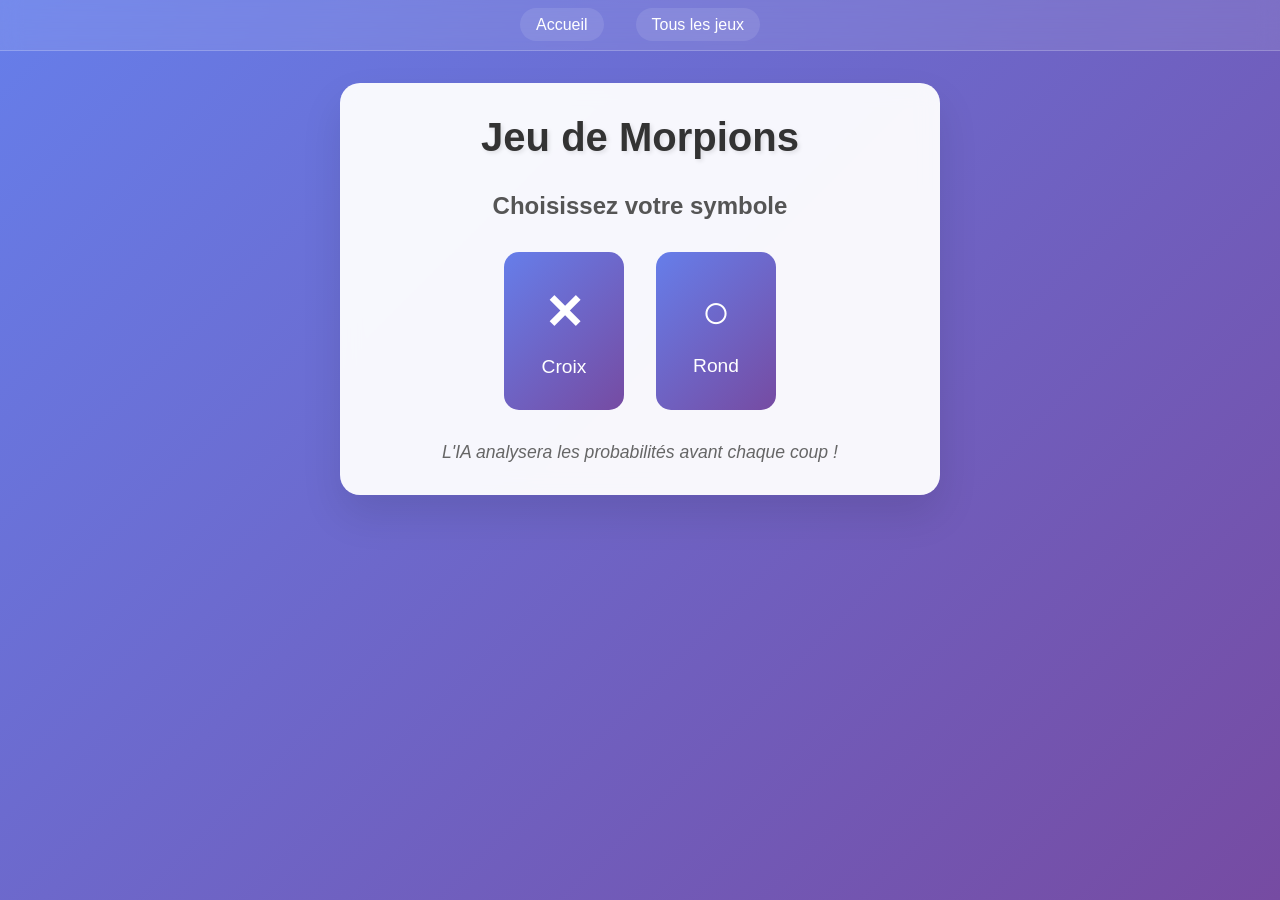
<file: pages/Game-Lobby/Morpions/index.html>
<!DOCTYPE html>
<html lang="fr">
<head>
    <meta charset="UTF-8">
    <meta name="viewport" content="width=device-width, initial-scale=1.0">
    <title>Morpions - Jeu contre IA</title>
    <link rel="stylesheet" href="style.css">
</head>
<body>
    <nav>
        <ul>
            <li><a href="../../../index.html">Accueil</a></li>
            <li><a href="../index.html">Tous les jeux</a></li>
        </ul>
    </nav>

    <div class="container">
        <h1>Jeu de Morpions</h1>
        
        <div id="game-setup" class="setup-screen">
            <h2>Choisissez votre symbole</h2>
            <div class="symbol-choice">
                <button class="symbol-btn" data-symbol="X">
                    <span class="symbol">✕</span>
                    <span>Croix</span>
                </button>
                <button class="symbol-btn" data-symbol="O">
                    <span class="symbol">○</span>
                    <span>Rond</span>
                </button>
            </div>
            <p class="info">L'IA analysera les probabilités avant chaque coup !</p>
        </div>

        <div id="game-area" class="game-screen hidden">
            <div class="game-info">
                <div class="player-info">
                    <span>Vous: <span id="player-symbol"></span></span>
                    <span>IA: <span id="ai-symbol"></span></span>
                </div>
                <div id="game-status">À votre tour !</div>
                <div id="ai-thinking" class="ai-thinking hidden">
                    <div class="thinking-indicator">
                        <span>IA réfléchit</span>
                        <div class="dots">
                            <span>.</span>
                            <span>.</span>
                            <span>.</span>
                        </div>
                    </div>
                </div>
            </div>

            <div id="game-board" class="board">
                <div class="cell" data-index="0"></div>
                <div class="cell" data-index="1"></div>
                <div class="cell" data-index="2"></div>
                <div class="cell" data-index="3"></div>
                <div class="cell" data-index="4"></div>
                <div class="cell" data-index="5"></div>
                <div class="cell" data-index="6"></div>
                <div class="cell" data-index="7"></div>
                <div class="cell" data-index="8"></div>
            </div>

            <div class="game-controls">
                <button id="new-game-btn" class="btn">Nouvelle partie</button>
                <button id="change-symbol-btn" class="btn">Changer de symbole</button>
            </div>

            <div class="score">
                <div class="score-item">
                    <span>Victoires</span>
                    <span id="player-wins">0</span>
                </div>
                <div class="score-item">
                    <span>Égalités</span>
                    <span id="draws">0</span>
                </div>
                <div class="score-item">
                    <span>Défaites</span>
                    <span id="ai-wins">0</span>
                </div>
            </div>
        </div>
    </div>

    <script src="script.js"></script>
</body>
</html>
</file>
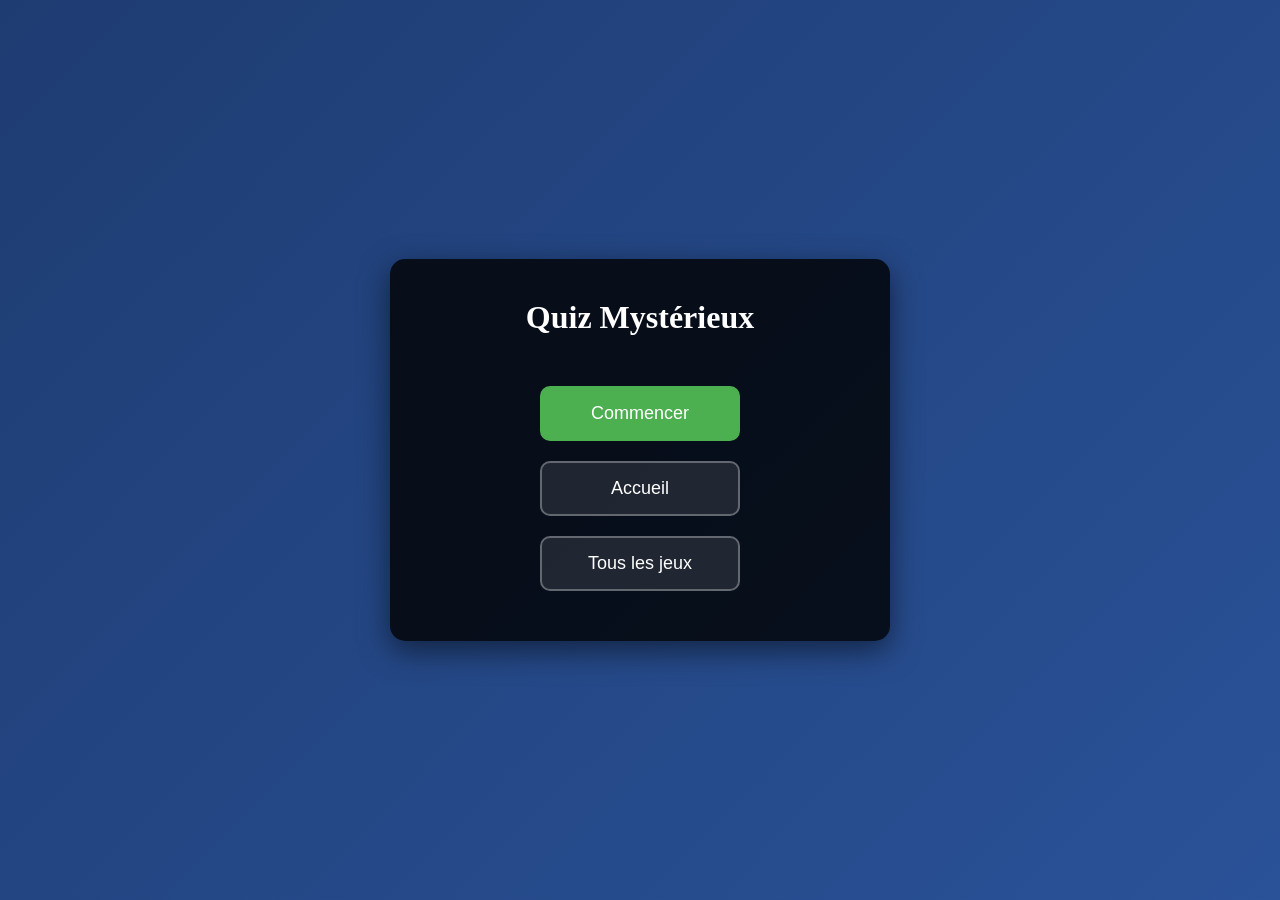
<file: pages/Game-Lobby/QuizMysterieux/index.html>
<!DOCTYPE html>
<html lang="fr">
<head>
    <meta charset="UTF-8">
    <meta name="viewport" content="width=device-width, initial-scale=1.0">
    <title>Quiz Mystérieux</title>
    <style>
        * {
            margin: 0;
            padding: 0;
            box-sizing: border-box;
        }

        body {
            font-family: 'Georgia', serif;
            background: linear-gradient(135deg, #1e3c72, #2a5298);
            color: white;
            min-height: 100vh;
            display: flex;
            justify-content: center;
            align-items: center;
            overflow-x: hidden;
        }

        /* MENU PRINCIPAL */
        .main-menu {
            background: rgba(0, 0, 0, 0.8);
            border-radius: 15px;
            padding: 40px;
            text-align: center;
            max-width: 500px;
            box-shadow: 0 10px 30px rgba(0, 0, 0, 0.5);
        }

        .main-menu h1 {
            font-size: 32px;
            margin-bottom: 40px;
            color: #fff;
        }

        .menu-btn {
            background: rgba(255, 255, 255, 0.1);
            border: 2px solid rgba(255, 255, 255, 0.3);
            color: white;
            padding: 15px 30px;
            margin: 10px;
            border-radius: 10px;
            cursor: pointer;
            font-size: 18px;
            transition: all 0.3s ease;
            display: inline-block;
            min-width: 200px;
        }

        .menu-btn:hover {
            background: rgba(255, 255, 255, 0.2);
            transform: translateY(-2px);
        }

        .start-btn {
            background: #4CAF50 !important;
            border-color: #4CAF50 !important;
        }

        .start-btn:hover {
            background: #45a049 !important;
        }

        /* CONTENEUR DE JEU */
        .game-container {
            background: rgba(0, 0, 0, 0.8);
            border-radius: 15px;
            padding: 30px;
            max-width: 600px;
            min-height: 400px;
            box-shadow: 0 10px 30px rgba(0, 0, 0, 0.5);
            position: relative;
            transition: all 0.3s ease;
            display: none;
        }

        .question-counter {
            text-align: right;
            color: #aaa;
            margin-bottom: 20px;
            font-size: 14px;
        }

        .question {
            font-size: 22px;
            margin-bottom: 30px;
            line-height: 1.4;
            text-align: center;
        }

        .answers {
            display: grid;
            gap: 15px;
            margin-bottom: 30px;
        }

        .answer-btn {
            background: rgba(255, 255, 255, 0.1);
            border: 2px solid rgba(255, 255, 255, 0.3);
            color: white;
            padding: 15px 20px;
            border-radius: 10px;
            cursor: pointer;
            transition: all 0.3s ease;
            font-size: 16px;
            text-align: left;
        }

        .answer-btn:hover {
            background: rgba(255, 255, 255, 0.2);
            transform: translateY(-2px);
        }

        .next-btn {
            background: #4CAF50;
            border: none;
            color: white;
            padding: 12px 30px;
            border-radius: 8px;
            cursor: pointer;
            font-size: 16px;
            display: none;
            margin: 0 auto;
        }

        .next-btn:hover {
            background: #45a049;
        }

        .correct {
            background: rgba(76, 175, 80, 0.3) !important;
            border-color: #4CAF50 !important;
        }

        .incorrect {
            background: rgba(244, 67, 54, 0.3) !important;
            border-color: #f44336 !important;
        }

        .score {
            text-align: center;
            font-size: 18px;
            margin-bottom: 20px;
            color: #4CAF50;
        }

        /* Effets de corruption */
        .glitch {
            position: relative;
        }

        .glitch::before,
        .glitch::after {
            content: attr(data-text);
            position: absolute;
            top: 0;
            left: 0;
            width: 100%;
            height: 100%;
        }

        .glitch::before {
            animation: glitch-anim-1 0.2s infinite linear alternate-reverse;
            color: #ff0000;
            z-index: -1;
        }

        .glitch::after {
            animation: glitch-anim-2 0.2s infinite linear alternate-reverse;
            color: #00ff00;
            z-index: -2;
        }

        @keyframes glitch-anim-1 {
            0% { clip: rect(42px, 9999px, 44px, 0); }
            25% { clip: rect(52px, 9999px, 36px, 0); }
            50% { clip: rect(70px, 9999px, 71px, 0); }
            75% { clip: rect(30px, 9999px, 40px, 0); }
            100% { clip: rect(25px, 9999px, 42px, 0); }
        }

        @keyframes glitch-anim-2 {
            0% { clip: rect(65px, 9999px, 99px, 0); }
            25% { clip: rect(52px, 9999px, 74px, 0); }
            50% { clip: rect(79px, 9999px, 85px, 0); }
            75% { clip: rect(75px, 9999px, 81px, 0); }
            100% { clip: rect(67px, 9999px, 90px, 0); }
        }

        .error-message {
            position: fixed;
            background: #ff0000;
            color: white;
            padding: 10px 20px;
            border-radius: 5px;
            font-family: 'Courier New', monospace;
            font-size: 12px;
            z-index: 1000;
            animation: fadeInOut 4s ease-in-out forwards;
        }

        @keyframes fadeInOut {
            0% { opacity: 0; transform: translateY(20px); }
            20% { opacity: 1; transform: translateY(0); }
            80% { opacity: 1; }
            100% { opacity: 0; transform: translateY(-20px); }
        }

        .screen-corruption {
            position: fixed;
            top: 0;
            left: 0;
            width: 100%;
            height: 100%;
            background: black;
            z-index: 9999;
            display: none;
        }

        .final-screen {
            position: fixed;
            top: 0;
            left: 0;
            width: 100%;
            height: 100%;
            background: black;
            color: white;
            display: none;
            justify-content: center;
            align-items: center;
            flex-direction: column;
            text-align: center;
            z-index: 10000;
        }

        .final-message {
            font-size: 28px;
            margin-bottom: 20px;
            animation: fadeIn 2s ease-in;
        }

        .final-subtitle {
            font-size: 20px;
            color: #aaa;
            animation: fadeIn 3s ease-in;
        }

        @keyframes fadeIn {
            from { opacity: 0; }
            to { opacity: 1; }
        }

        .restart-btn {
            background: #4CAF50;
            border: none;
            color: white;
            padding: 12px 30px;
            border-radius: 8px;
            cursor: pointer;
            font-size: 16px;
            margin-top: 30px;
            animation: fadeIn 4s ease-in;
        }

        .big-error {
            position: fixed;
            top: 50%;
            left: 50%;
            transform: translate(-50%, -50%);
            background: #ff0000;
            color: white;
            padding: 30px;
            border-radius: 10px;
            font-family: 'Courier New', monospace;
            font-size: 24px;
            z-index: 1001;
            display: none;
            text-align: center;
            box-shadow: 0 0 50px rgba(255, 0, 0, 0.8);
        }
    </style>
</head>
<body>
    <!-- MENU PRINCIPAL -->
    <div class="main-menu" id="mainMenu">
        <h1>Quiz Mystérieux</h1>
        <div>
            <button class="menu-btn start-btn" onclick="startGame()">Commencer</button>
        </div>
        <div>
            <!-- MODIFIEZ ICI LES LIENS VERS VOS PAGES -->
            <button class="menu-btn" onclick="window.location.href='../../../index.html'">Accueil</button>
            <button class="menu-btn" onclick="window.location.href='../index.html'">Tous les jeux</button>
        </div>
    </div>

    <!-- CONTENEUR DE JEU -->
    <div class="game-container" id="gameContainer">
        <div class="question-counter" id="counter"></div>
        <div class="score" id="score">Score: 0/0</div>
        <div class="question" id="question"></div>
        <div class="answers" id="answers"></div>
        <button class="next-btn" id="nextBtn" onclick="nextQuestion()">Question suivante</button>
    </div>

    <div class="big-error" id="bigError">
        ERREUR CRITIQUE<br>
        SYSTÈME CORROMPU<br>
        <div style="font-size: 14px; margin-top: 10px;">Code: 0x666</div>
    </div>

    <div class="screen-corruption" id="screenCorruption"></div>

    <div class="final-screen" id="finalScreen">
        <div class="final-message">As-tu vraiment eu peur ?</div>
        <div class="final-subtitle">Ça faisait partie du jeu.</div>
        <button class="restart-btn" onclick="backToMenu()">Retour au menu</button>
    </div>

    <script>
        const questions = [
            {
                question: "En quelle année a été construite la tour Eiffel ?",
                answers: ["1887", "1889", "1891", "1895"],
                correct: 1
            },
            {
                question: "Quel est l'élément chimique dont le symbole est 'Au' ?",
                answers: ["Argent", "Aluminium", "Or", "Arsenic"],
                correct: 2
            },
            {
                question: "Qui a peint 'La Nuit étoilée' ?",
                answers: ["Picasso", "Van Gogh", "Monet", "Da Vinci"],
                correct: 1
            },
            {
                question: "Combien d'os compte le corps humain adulte ?",
                answers: ["196", "206", "216", "226"],
                correct: 1
            },
            {
                question: "Quelle est la vitesse de la lumière dans le vide ?",
                answers: ["299 792 458 m/s", "300 000 000 m/s", "299 800 000 m/s", "298 000 000 m/s"],
                correct: 0
            },
            {
                question: "En quelle année a eu lieu la chute du mur de Berlin ?",
                answers: ["1987", "1988", "1989", "1990"],
                correct: 2
            },
            {
                question: "Quel est le plus petit pays du monde ?",
                answers: ["Monaco", "Saint-Marin", "Vatican", "Nauru"],
                correct: 2
            },
            {
                question: "Qu3l 3st l3 p01nt l3 plus h4ut d3 l4 T3rr3 ?",
                answers: ["K2", "Mont Everest", "Kangchenjunga", "Err3ur d3 m3m01r3"],
                correct: 1
            },
            {
                question: "C0mb13n d3 ch4mbr3s c0mpt3 l3 cœur hum41n ?",
                answers: ["2", "4", "6", "1l t3 r3g4rd3"],
                correct: 1
            },
            {
                question: "Qu3ll3 3st l4 pl4n3t3 l4 plus pr0ch3 du S0l31l ?",
                answers: ["V3nus", "M3rcur3", "M4rs", "1l 3st d3rr13r3 t01"],
                correct: 1
            },
            {
                question: "En qu3ll3 4nn33 4 3t3 1nv3nt3 l'1nt3rn3t ?",
                answers: ["1969", "1983", "1991", "TU N3 D3VR41S P4S 3TR3 1C1"],
                correct: 0
            },
            {
                question: "Qu3l 3st l3 plus gr4nd oc34n d3 l4 T3rr3 ?",
                answers: ["4tl4nt1qu3", "P4c1f1qu3", "1nd13n", "1L V13NT POUR T01"],
                correct: 1
            },
            {
                question: "C0mb13n d3 c0nt1n3nts y 4-t-1l sur T3rr3 ?",
                answers: ["5", "6", "7", "P3UT-3TR3 QU3 TU D3VR41S 4RR3T3R"],
                correct: 2
            },
            {
                question: "Qu1 4 3cr1t '1984' ?",
                answers: ["G30rg3 0rw3ll", "4ldu5 Huxl3y", "R4y Br4dbury", "1L T3 V01T"],
                correct: 0
            },
            {
                question: "Qu3ll3 3st l4 f0rmul3 ch1m1qu3 d3 l'34u ?",
                answers: ["H2O", "CO2", "NaCl", "N'3T31NS P4S"],
                correct: 0
            },
            {
                question: "3n qu3ll3 4nn33 l'h0mm3 4-t-1l m4rch3 sur l4 Lun3 ?",
                answers: ["1967", "1969", "1971", "J4M41S - C'3T41T F4UX"],
                correct: 1
            },
            {
                question: "Qu1 4 c0mp053 l4 '9e Symph0n13' ?",
                answers: ["M0z4rt", "B33th0v3n", "B4ch", "L3S V01X D4NS T4 T3T3"],
                correct: 1
            },
            {
                question: "Qu3l 3st l3 plus gr4nd d353rt du m0nd3 ?",
                answers: ["S4h4r4", "G0b1", "4nt4rct1qu3", "T0N 3SPR1T V1D3"],
                correct: 2
            },
            {
                question: "C0mb13n d3 t3mps m3t l4 T3rr3 p0ur f41r3 un t0ur c0mpl3t ?",
                answers: ["23h 56m", "24h", "25h 12m", "L3 T3MPS N'3X1ST3 P4S"],
                correct: 0
            },
            {
                question: "EST-CE QUE TU ENTENDS LES VOIX AUSSI ?",
                answers: ["Non", "Oui", "Qu'est-ce qui se passe ?", "JE VEUX SORTIR"],
                correct: 3
            }
        ];

        let currentQuestion = 0;
        let score = 0;
        let selectedAnswer = -1;

        function startGame() {
            document.getElementById('mainMenu').style.display = 'none';
            document.getElementById('gameContainer').style.display = 'block';
            currentQuestion = 0;
            score = 0;
            displayQuestion();
        }

        function backToMenu() {
            // Réinitialiser tout
            currentQuestion = 0;
            score = 0;
            selectedAnswer = -1;
            
            // Nettoyer les effets
            const questionEl = document.getElementById('question');
            questionEl.classList.remove('glitch');
            questionEl.removeAttribute('data-text');
            
            // Nettoyer les erreurs
            const errors = document.querySelectorAll('.error-message');
            errors.forEach(error => error.remove());
            
            // Retour au menu
            document.getElementById('finalScreen').style.display = 'none';
            document.getElementById('screenCorruption').style.display = 'none';
            document.getElementById('gameContainer').style.display = 'none';
            document.getElementById('mainMenu').style.display = 'block';
        }

        function displayQuestion() {
            const questionEl = document.getElementById('question');
            const answersEl = document.getElementById('answers');
            const counterEl = document.getElementById('counter');
            const scoreEl = document.getElementById('score');

            counterEl.textContent = `Question ${currentQuestion + 1}/${questions.length}`;
            scoreEl.textContent = `Score: ${score}/${currentQuestion}`;

            const q = questions[currentQuestion];
            questionEl.textContent = q.question;

            // Effets de corruption à partir de la question 7
            if (currentQuestion >= 6) {
                questionEl.setAttribute('data-text', q.question);
                questionEl.classList.add('glitch');
            }

            answersEl.innerHTML = '';
            q.answers.forEach((answer, index) => {
                const btn = document.createElement('button');
                btn.className = 'answer-btn';
                btn.textContent = answer;
                btn.onclick = () => selectAnswer(index);
                answersEl.appendChild(btn);
            });

            document.getElementById('nextBtn').style.display = 'none';
            selectedAnswer = -1;

            // Déclencher les erreurs selon la question
            if (currentQuestion === 6) {
                setTimeout(() => showError("Avertissement: Corruption détectée", Math.random() * window.innerWidth, Math.random() * window.innerHeight), 2000);
            } else if (currentQuestion === 7) {
                setTimeout(() => {
                    showError("ERREUR: Mémoire corrompue", Math.random() * window.innerWidth, Math.random() * window.innerHeight);
                    showError("Alerte système", Math.random() * window.innerWidth, Math.random() * window.innerHeight);
                    showError("Processus inattendu détecté", Math.random() * window.innerWidth, Math.random() * window.innerHeight);
                }, 1500);
            } else if (currentQuestion === 8) {
                setTimeout(() => {
                    showMultipleErrors(8);
                }, 1000);
            } else if (currentQuestion === 9) {
                setTimeout(() => {
                    document.getElementById('bigError').style.display = 'block';
                    showMultipleErrors(15);
                    setTimeout(() => {
                        document.getElementById('bigError').style.display = 'none';
                    }, 4000);
                }, 1500);
            } else if (currentQuestion >= 10) {
                setTimeout(() => {
                    createMassiveErrorStorm();
                }, 500);
            }
        }

        function selectAnswer(index) {
            if (selectedAnswer !== -1) return;

            selectedAnswer = index;
            const buttons = document.querySelectorAll('.answer-btn');
            const correct = questions[currentQuestion].correct;

            buttons[index].classList.add(index === correct ? 'correct' : 'incorrect');
            if (index !== correct) {
                buttons[correct].classList.add('correct');
            }

            if (index === correct) {
                score++;
            }

            document.getElementById('nextBtn').style.display = 'block';
        }

        function nextQuestion() {
            currentQuestion++;
            if (currentQuestion < questions.length) {
                displayQuestion();
            } else {
                endGame();
            }
        }

        function showError(message, x, y) {
            const error = document.createElement('div');
            error.className = 'error-message';
            error.textContent = message;
            error.style.left = Math.min(x, window.innerWidth - 200) + 'px';
            error.style.top = Math.min(y, window.innerHeight - 50) + 'px';
            document.body.appendChild(error);

            setTimeout(() => {
                if (error.parentNode) {
                    error.parentNode.removeChild(error);
                }
            }, 4000);
        }

        function showMultipleErrors(count) {
            const errorMessages = [
                "ERREUR FATALE",
                "SYSTÈME CORROMPU", 
                "ACCÈS REFUSÉ",
                "MÉMOIRE PLEINE",
                "VIRUS DÉTECTÉ",
                "CONNEXION FERMÉE",
                "DONNÉES PERDUES",
                "PROCESSEUR SURCHAUFFÉ",
                "DISQUE DUR DÉFAILLANT",
                "IL VOUS OBSERVE"
            ];

            for (let i = 0; i < count; i++) {
                setTimeout(() => {
                    const message = errorMessages[Math.floor(Math.random() * errorMessages.length)];
                    const x = Math.random() * window.innerWidth;
                    const y = Math.random() * window.innerHeight;
                    showError(message, x, y);
                }, i * 300);
            }
        }

        function createMassiveErrorStorm() {
            const errorMessages = [
                "ERREUR FATALE",
                "SYSTÈME CORROMPU",
                "ACCÈS REFUSÉ", 
                "MÉMOIRE PLEINE",
                "VIRUS DÉTECTÉ",
                "ÉCRAN BLEU IMMINENT",
                "DONNÉES PERDUES",
                "CONNEXION FERMÉE",
                "IL EST DERRIÈRE TOI",
                "N'ÉTEINS PAS L'ÉCRAN",
                "TU N'AURAIS PAS DÛ JOUER",
                "SYSTEM32 SUPPRIMÉ",
                "BOOT FAILURE",
                "REGISTRY ERROR",
                "KERNEL PANIC",
                "STACK OVERFLOW",
                "BUFFER OVERFLOW",
                "SEGMENTATION FAULT",
                "ACCESS VIOLATION",
                "TU NE PEUX PLUS PARTIR",
                "NOUS SAVONS OÙ TU VIS",
                "FERME LES YEUX",
                "IL ARRIVE",
                "C'EST TROP TARD",
                "EXCEPTION 0x00000001",
                "CRITICAL PROCESS DIED",
                "HARDWARE MALFUNCTION",
                "BIOS CORRUPTION",
                "FIRMWARE ERROR",
                "NETWORK INTRUSION"
            ];

            let errorCount = 0;
            const maxErrors = 200; // BEAUCOUP plus d'erreurs !

            const errorInterval = setInterval(() => {
                if (errorCount >= maxErrors) {
                    clearInterval(errorInterval);
                    setTimeout(() => {
                        document.getElementById('screenCorruption').style.display = 'block';
                        setTimeout(() => {
                            document.getElementById('finalScreen').style.display = 'flex';
                        }, 3000);
                    }, 2000);
                    return;
                }

                // Générer 5-8 erreurs à la fois pour l'effet de storm
                const burstCount = Math.floor(Math.random() * 4) + 5;
                for (let i = 0; i < burstCount; i++) {
                    const message = errorMessages[Math.floor(Math.random() * errorMessages.length)];
                    const x = Math.random() * window.innerWidth;
                    const y = Math.random() * window.innerHeight;
                    showError(message, x, y);
                    errorCount++;
                }
            }, 100); // Plus rapide pour plus d'intensité
        }

        function endGame() {
            createMassiveErrorStorm();
        }
    </script>
</body>
</html>
</file>
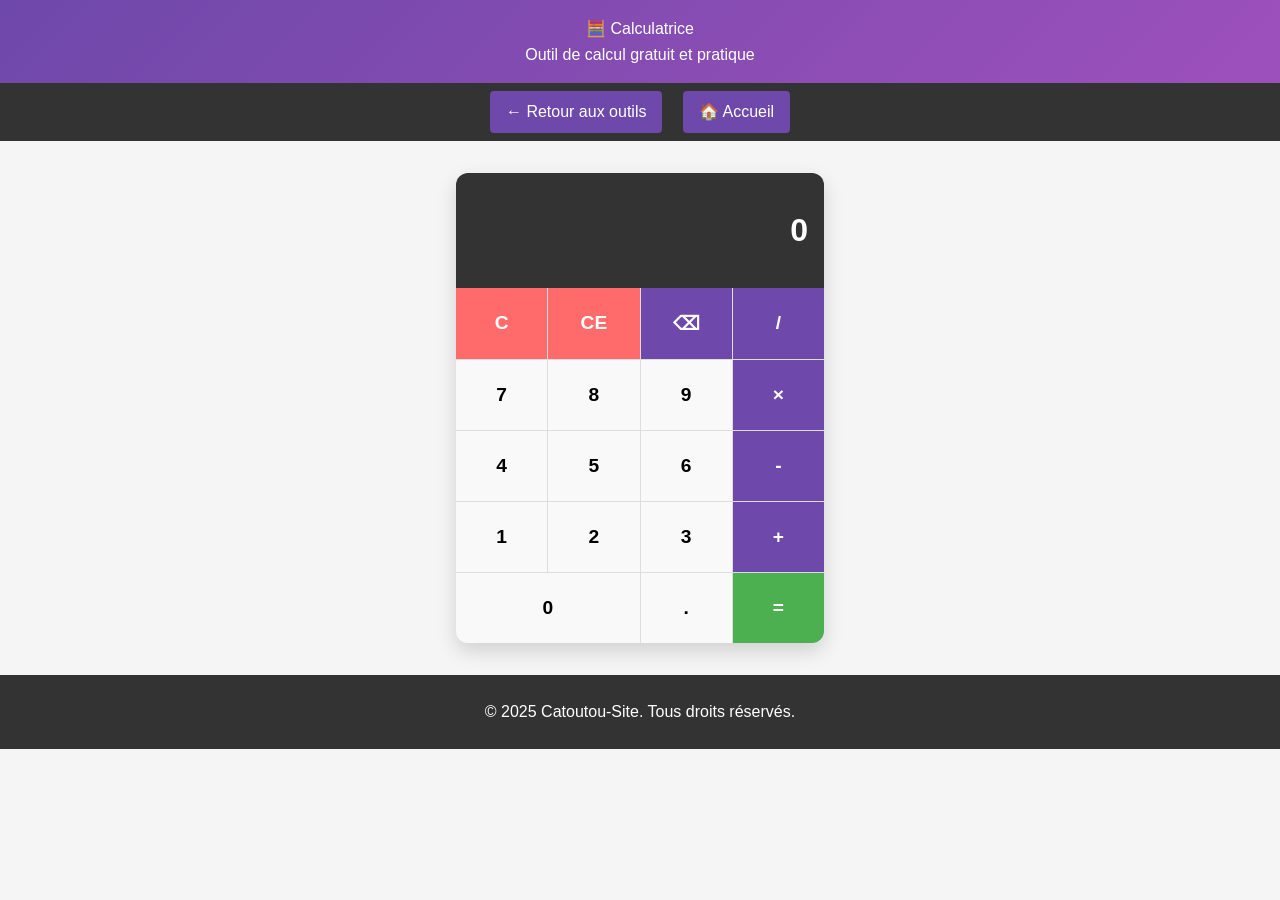
<file: pages/Outils-en-ligne-gratuit/calculatrice/index.html>
<!DOCTYPE html>
<html lang="fr">
<head>
    <meta charset="UTF-8">
    <meta name="viewport" content="width=device-width, initial-scale=1.0">
    <title>Calculatrice - Catoutou-Site</title>
    <style>
        /* CSS Reset */
        * {
            margin: 0;
            padding: 0;
            box-sizing: border-box;
            font-family: 'Arial', sans-serif;
        }

        body {
            background-color: #f5f5f5;
            color: #333;
            line-height: 1.6;
        }

        /* Header */
        header {
            background: linear-gradient(135deg, #6e48aa 0%, #9d50bb 100%);
            color: white;
            padding: 1rem 0;
            text-align: center;
            box-shadow: 0 2px 10px rgba(0, 0, 0, 0.1);
        }

        /* Home Button */
        .home-button-container {
            background-color: #333;
            padding: 0.5rem 0;
            text-align: center;
        }

        .home-btn {
            display: inline-block;
            background-color: #6e48aa;
            color: white;
            padding: 0.5rem 1rem;
            border-radius: 4px;
            text-decoration: none;
            transition: background-color 0.3s;
            margin: 0 0.5rem;
        }

        .home-btn:hover {
            background-color: #9d50bb;
        }

        /* Main Content */
        .container {
            max-width: 400px;
            margin: 2rem auto;
            padding: 0 1rem;
        }

        .calculator {
            background-color: white;
            border-radius: 12px;
            box-shadow: 0 8px 20px rgba(0, 0, 0, 0.15);
            overflow: hidden;
        }

        .display {
            background-color: #333;
            color: white;
            padding: 2rem 1rem;
            text-align: right;
            font-size: 2rem;
            font-weight: bold;
            min-height: 80px;
            display: flex;
            align-items: center;
            justify-content: flex-end;
            word-wrap: break-word;
            overflow-wrap: break-word;
        }

        .buttons {
            display: grid;
            grid-template-columns: repeat(4, 1fr);
            gap: 1px;
            background-color: #ddd;
        }

        .btn {
            background-color: #f9f9f9;
            border: none;
            padding: 1.5rem;
            font-size: 1.2rem;
            font-weight: bold;
            cursor: pointer;
            transition: background-color 0.2s;
        }

        .btn:hover {
            background-color: #e9e9e9;
        }

        .btn:active {
            background-color: #d9d9d9;
        }

        .btn.operator {
            background-color: #6e48aa;
            color: white;
        }

        .btn.operator:hover {
            background-color: #5a3a8a;
        }

        .btn.clear {
            background-color: #ff6b6b;
            color: white;
        }

        .btn.clear:hover {
            background-color: #ff5252;
        }

        .btn.equals {
            background-color: #4caf50;
            color: white;
        }

        .btn.equals:hover {
            background-color: #45a049;
        }

        .btn.zero {
            grid-column: span 2;
        }

        /* Footer */
        footer {
            background-color: #333;
            color: white;
            text-align: center;
            padding: 1.5rem 0;
            margin-top: 2rem;
        }

        /* Responsive */
        @media (max-width: 480px) {
            .container {
                margin: 1rem;
                max-width: none;
            }
            
            .display {
                font-size: 1.5rem;
                padding: 1.5rem 1rem;
            }
            
            .btn {
                padding: 1rem;
                font-size: 1rem;
            }
        }
    </style>
</head>
<body>
    <header>
        <div class="logo">🧮 Calculatrice</div>
        <div class="slogan">Outil de calcul gratuit et pratique</div>
    </header>

    <div class="home-button-container">
        <a href="../index.html" class="home-btn">← Retour aux outils</a>
        <a href="../../../index.html" class="home-btn">🏠 Accueil</a>
    </div>

    <main class="container">
        <div class="calculator">
            <div class="display" id="display">0</div>
            <div class="buttons">
                <button class="btn clear" onclick="clearDisplay()">C</button>
                <button class="btn clear" onclick="clearEntry()">CE</button>
                <button class="btn operator" onclick="deleteLast()">⌫</button>
                <button class="btn operator" onclick="appendOperator('/')">/</button>
                
                <button class="btn" onclick="appendNumber('7')">7</button>
                <button class="btn" onclick="appendNumber('8')">8</button>
                <button class="btn" onclick="appendNumber('9')">9</button>
                <button class="btn operator" onclick="appendOperator('*')">×</button>
                
                <button class="btn" onclick="appendNumber('4')">4</button>
                <button class="btn" onclick="appendNumber('5')">5</button>
                <button class="btn" onclick="appendNumber('6')">6</button>
                <button class="btn operator" onclick="appendOperator('-')">-</button>
                
                <button class="btn" onclick="appendNumber('1')">1</button>
                <button class="btn" onclick="appendNumber('2')">2</button>
                <button class="btn" onclick="appendNumber('3')">3</button>
                <button class="btn operator" onclick="appendOperator('+')">+</button>
                
                <button class="btn zero" onclick="appendNumber('0')">0</button>
                <button class="btn" onclick="appendNumber('.')">.</button>
                <button class="btn equals" onclick="calculate()">=</button>
            </div>
        </div>
    </main>

    <footer>
        <p>&copy; 2025 Catoutou-Site. Tous droits réservés.</p>
    </footer>

    <script>
        let display = document.getElementById('display');
        let currentInput = '0';
        let shouldResetDisplay = false;

        function updateDisplay() {
            display.textContent = currentInput;
        }

        function appendNumber(number) {
            if (shouldResetDisplay) {
                currentInput = '';
                shouldResetDisplay = false;
            }
            
            if (currentInput === '0' && number !== '.') {
                currentInput = number;
            } else if (number === '.' && currentInput.includes('.')) {
                return; // Éviter plusieurs points décimaux
            } else {
                currentInput += number;
            }
            
            updateDisplay();
        }

        function appendOperator(operator) {
            if (shouldResetDisplay) {
                shouldResetDisplay = false;
            }
            
            // Éviter les opérateurs consécutifs
            const lastChar = currentInput.slice(-1);
            if (['+', '-', '*', '/'].includes(lastChar)) {
                currentInput = currentInput.slice(0, -1) + operator;
            } else {
                currentInput += operator;
            }
            
            updateDisplay();
        }

        function calculate() {
            try {
                // Remplacer × par * pour l'évaluation
                let expression = currentInput.replace(/×/g, '*');
                
                // Vérifier si l'expression est valide
                if (expression && !isNaN(eval(expression))) {
                    currentInput = eval(expression).toString();
                    updateDisplay();
                    shouldResetDisplay = true;
                } else {
                    throw new Error('Expression invalide');
                }
            } catch (error) {
                currentInput = 'Erreur';
                updateDisplay();
                shouldResetDisplay = true;
            }
        }

        function clearDisplay() {
            currentInput = '0';
            updateDisplay();
        }

        function clearEntry() {
            currentInput = '0';
            updateDisplay();
        }

        function deleteLast() {
            if (currentInput.length > 1) {
                currentInput = currentInput.slice(0, -1);
            } else {
                currentInput = '0';
            }
            updateDisplay();
        }

        // Support du clavier
        document.addEventListener('keydown', function(event) {
            const key = event.key;
            
            if (key >= '0' && key <= '9' || key === '.') {
                appendNumber(key);
            } else if (key === '+' || key === '-') {
                appendOperator(key);
            } else if (key === '*') {
                appendOperator('*');
            } else if (key === '/') {
                event.preventDefault();
                appendOperator('/');
            } else if (key === 'Enter' || key === '=') {
                event.preventDefault();
                calculate();
            } else if (key === 'Escape') {
                clearDisplay();
            } else if (key === 'Backspace') {
                event.preventDefault();
                deleteLast();
            }
        });
    </script>
</body>
</html>
</file>
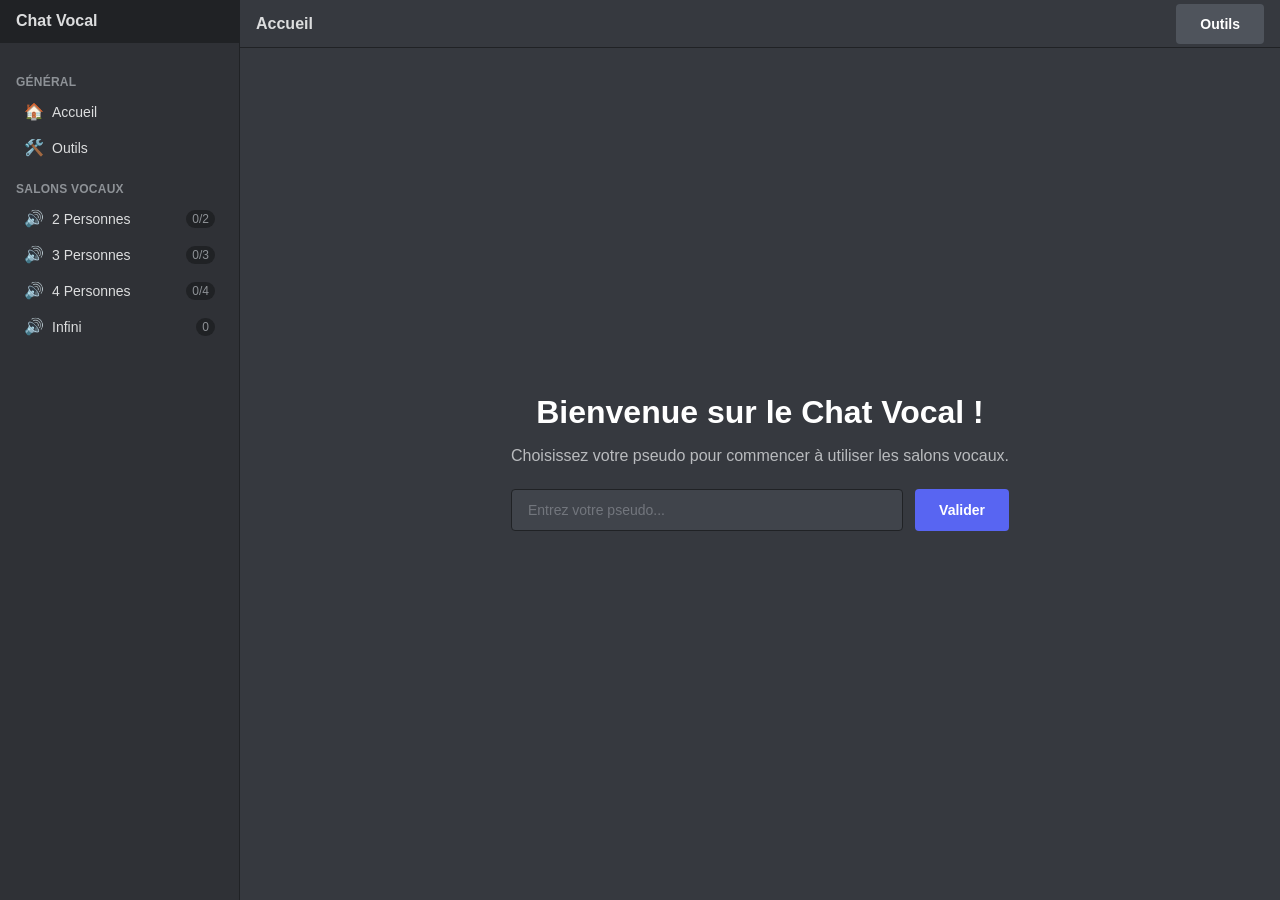
<file: pages/Outils-en-ligne-gratuit/ChatVocal/index.html>
<!DOCTYPE html>
<html lang="fr">
<head>
    <meta charset="UTF-8">
    <meta name="viewport" content="width=device-width, initial-scale=1.0">
    <title>Chat Vocal</title>
    <style>
        * {
            margin: 0;
            padding: 0;
            box-sizing: border-box;
        }

        body {
            font-family: 'Segoe UI', Tahoma, Geneva, Verdana, sans-serif;
            background-color: #36393f;
            color: #dcddde;
            height: 100vh;
            display: flex;
        }

        .sidebar {
            width: 240px;
            background-color: #2f3136;
            display: flex;
            flex-direction: column;
            border-right: 1px solid #202225;
        }

        .server-info {
            padding: 12px 16px;
            border-bottom: 1px solid #202225;
            font-weight: 600;
            background-color: #202225;
        }

        .channels {
            flex: 1;
            padding: 16px 0;
        }

        .channel-category {
            padding: 16px 16px 4px 16px;
            font-size: 12px;
            font-weight: 600;
            color: #8e9297;
            text-transform: uppercase;
            letter-spacing: 0.02em;
        }

        .channel {
            padding: 8px 16px;
            margin: 1px 8px;
            border-radius: 4px;
            cursor: pointer;
            display: flex;
            align-items: center;
            transition: background-color 0.15s ease;
            position: relative;
        }

        .channel:hover {
            background-color: #393c43;
        }

        .channel.active {
            background-color: #5865f2;
        }

        .channel-icon {
            margin-right: 8px;
            font-size: 16px;
        }

        .channel-name {
            font-size: 14px;
            font-weight: 500;
        }

        .user-count {
            margin-left: auto;
            font-size: 12px;
            color: #8e9297;
            background-color: #202225;
            padding: 2px 6px;
            border-radius: 10px;
        }

        .main-content {
            flex: 1;
            display: flex;
            flex-direction: column;
        }

        .header {
            height: 48px;
            background-color: #36393f;
            border-bottom: 1px solid #202225;
            display: flex;
            align-items: center;
            padding: 0 16px;
            font-weight: 600;
        }

        .content {
            flex: 1;
            display: flex;
            flex-direction: column;
            justify-content: center;
            align-items: center;
            padding: 20px;
        }

        .welcome-screen {
            text-align: center;
            max-width: 500px;
        }

        .welcome-screen h1 {
            font-size: 32px;
            margin-bottom: 16px;
            color: #ffffff;
        }

        .welcome-screen p {
            font-size: 16px;
            color: #b9bbbe;
            margin-bottom: 24px;
        }

        .pseudo-input {
            display: flex;
            gap: 12px;
            margin-bottom: 24px;
        }

        .pseudo-input input {
            flex: 1;
            padding: 12px 16px;
            border: 1px solid #202225;
            border-radius: 4px;
            background-color: #40444b;
            color: #dcddde;
            font-size: 14px;
        }

        .pseudo-input input::placeholder {
            color: #72767d;
        }

        .btn {
            padding: 12px 24px;
            border: none;
            border-radius: 4px;
            font-size: 14px;
            font-weight: 600;
            cursor: pointer;
            transition: background-color 0.15s ease;
        }

        .btn-primary {
            background-color: #5865f2;
            color: #ffffff;
        }

        .btn-primary:hover {
            background-color: #4752c4;
        }

        .btn-secondary {
            background-color: #4f545c;
            color: #ffffff;
        }

        .btn-secondary:hover {
            background-color: #5d6269;
        }

        .btn-danger {
            background-color: #ed4245;
            color: #ffffff;
        }

        .btn-danger:hover {
            background-color: #c33c3f;
        }

        .channel-view {
            display: none;
            text-align: center;
            max-width: 600px;
        }

        .channel-view.active {
            display: block;
        }

        .channel-view h2 {
            font-size: 28px;
            margin-bottom: 16px;
            color: #ffffff;
        }

        .channel-info {
            background-color: #2f3136;
            border-radius: 8px;
            padding: 20px;
            margin-bottom: 24px;
        }

        .users-list {
            margin-bottom: 20px;
        }

        .users-list h3 {
            font-size: 18px;
            margin-bottom: 12px;
            color: #ffffff;
        }

        .user-item {
            display: inline-block;
            background-color: #5865f2;
            color: #ffffff;
            padding: 6px 12px;
            border-radius: 20px;
            margin: 4px;
            font-size: 14px;
        }

        .user-item.current-user {
            background-color: #57f287;
            color: #000000;
        }

        .channel-actions {
            display: flex;
            gap: 12px;
            justify-content: center;
        }

        .tools-menu {
            position: absolute;
            top: 48px;
            right: 16px;
            background-color: #2f3136;
            border: 1px solid #202225;
            border-radius: 8px;
            padding: 8px 0;
            display: none;
            z-index: 1000;
            min-width: 200px;
        }

        .tools-menu.active {
            display: block;
        }

        .tools-item {
            padding: 8px 16px;
            cursor: pointer;
            font-size: 14px;
            transition: background-color 0.15s ease;
        }

        .tools-item:hover {
            background-color: #393c43;
        }

        .status-indicator {
            position: absolute;
            right: 8px;
            top: 50%;
            transform: translateY(-50%);
            width: 8px;
            height: 8px;
            border-radius: 50%;
            background-color: #23a559;
        }

        @media (max-width: 768px) {
            .sidebar {
                width: 200px;
            }
            
            .welcome-screen h1 {
                font-size: 24px;
            }
            
            .pseudo-input {
                flex-direction: column;
            }
        }
    </style>
</head>
<body>
    <div class="sidebar">
        <div class="server-info">
            Chat Vocal
        </div>
        
        <div class="channels">
            <div class="channel-category">Général</div>
            <div class="channel" data-channel="home">
                <span class="channel-icon">🏠</span>
                <span class="channel-name">Accueil</span>
            </div>
            <div class="channel" data-channel="tools">
                <span class="channel-icon">🛠️</span>
                <span class="channel-name">Outils</span>
            </div>
            
            <div class="channel-category">Salons Vocaux</div>
            <div class="channel" data-channel="salon-2">
                <span class="channel-icon">🔊</span>
                <span class="channel-name">2 Personnes</span>
                <span class="user-count" data-channel="salon-2">0/2</span>
            </div>
            <div class="channel" data-channel="salon-3">
                <span class="channel-icon">🔊</span>
                <span class="channel-name">3 Personnes</span>
                <span class="user-count" data-channel="salon-3">0/3</span>
            </div>
            <div class="channel" data-channel="salon-4">
                <span class="channel-icon">🔊</span>
                <span class="channel-name">4 Personnes</span>
                <span class="user-count" data-channel="salon-4">0/4</span>
            </div>
            <div class="channel" data-channel="salon-infini">
                <span class="channel-icon">🔊</span>
                <span class="channel-name">Infini</span>
                <span class="user-count" data-channel="salon-infini">0</span>
            </div>
        </div>
    </div>

    <div class="main-content">
        <div class="header">
            <span id="current-channel">Accueil</span>
            <div style="margin-left: auto;">
                <button class="btn btn-secondary" id="tools-btn">Outils</button>
            </div>
        </div>

        <div class="tools-menu" id="tools-menu">
            <div class="tools-item" id="clear-data">Effacer les données</div>
            <div class="tools-item" id="change-pseudo">Changer de pseudo</div>
            <div class="tools-item" id="refresh-page">Actualiser</div>
        </div>

        <div class="content">
            <div class="welcome-screen" id="welcome-screen">
                <h1>Bienvenue sur le Chat Vocal !</h1>
                <p>Choisissez votre pseudo pour commencer à utiliser les salons vocaux.</p>
                
                <div class="pseudo-input">
                    <input type="text" id="pseudo-input" placeholder="Entrez votre pseudo..." maxlength="20">
                    <button class="btn btn-primary" id="set-pseudo">Valider</button>
                </div>
            </div>

            <div class="channel-view" id="channel-view">
                <h2 id="channel-title">Salon Vocal</h2>
                
                <div class="channel-info">
                    <div class="users-list">
                        <h3>Utilisateurs connectés :</h3>
                        <div id="users-container"></div>
                    </div>
                    
                    <div class="channel-actions">
                        <button class="btn btn-danger" id="leave-channel">Quitter le salon</button>
                    </div>
                </div>
            </div>
        </div>
    </div>

    <script>
        class ChatApp {
            constructor() {
                this.currentUser = null;
                this.currentChannel = null;
                this.channels = {
                    'salon-2': { name: '2 Personnes', maxUsers: 2, users: [] },
                    'salon-3': { name: '3 Personnes', maxUsers: 3, users: [] },
                    'salon-4': { name: '4 Personnes', maxUsers: 4, users: [] },
                    'salon-infini': { name: 'Infini', maxUsers: Infinity, users: [] }
                };
                
                this.init();
            }

            init() {
                this.loadData();
                this.setupEventListeners();
                this.updateChannelCounts();
                
                if (this.currentUser) {
                    this.showWelcomeScreen(false);
                }
            }

            loadData() {
                // Simuler le chargement des données (en réalité, on utiliserait une base de données)
                const savedUser = localStorage.getItem('chatUser');
                if (savedUser) {
                    this.currentUser = savedUser;
                }
            }

            saveData() {
                // Simuler la sauvegarde des données
                if (this.currentUser) {
                    localStorage.setItem('chatUser', this.currentUser);
                }
            }

            setupEventListeners() {
                // Validation du pseudo
                document.getElementById('set-pseudo').addEventListener('click', () => {
                    this.setPseudo();
                });

                document.getElementById('pseudo-input').addEventListener('keypress', (e) => {
                    if (e.key === 'Enter') {
                        this.setPseudo();
                    }
                });

                // Navigation dans les channels
                document.querySelectorAll('.channel').forEach(channel => {
                    channel.addEventListener('click', () => {
                        const channelId = channel.dataset.channel;
                        this.selectChannel(channelId);
                    });
                });

                // Quitter le salon
                document.getElementById('leave-channel').addEventListener('click', () => {
                    this.leaveChannel();
                });

                // Menu outils
                document.getElementById('tools-btn').addEventListener('click', (e) => {
                    e.stopPropagation();
                    this.toggleToolsMenu();
                });

                document.addEventListener('click', () => {
                    this.closeToolsMenu();
                });

                // Actions du menu outils
                document.getElementById('clear-data').addEventListener('click', () => {
                    this.clearData();
                });

                document.getElementById('change-pseudo').addEventListener('click', () => {
                    this.changePseudo();
                });

                document.getElementById('refresh-page').addEventListener('click', () => {
                    location.reload();
                });
            }

            setPseudo() {
                const input = document.getElementById('pseudo-input');
                const pseudo = input.value.trim();
                
                if (pseudo.length < 2) {
                    alert('Le pseudo doit contenir au moins 2 caractères');
                    return;
                }

                this.currentUser = pseudo;
                this.saveData();
                this.showWelcomeScreen(false);
            }

            showWelcomeScreen(show = true) {
                const welcomeScreen = document.getElementById('welcome-screen');
                const channelView = document.getElementById('channel-view');
                
                if (show) {
                    welcomeScreen.style.display = 'block';
                    channelView.classList.remove('active');
                } else {
                    welcomeScreen.style.display = 'none';
                }
            }

            selectChannel(channelId) {
                // Retirer la classe active de tous les channels
                document.querySelectorAll('.channel').forEach(ch => {
                    ch.classList.remove('active');
                });

                // Channels spéciaux - Redirection vers d'autres pages HTML
                if (channelId === 'home') {
                    // Rediriger vers la page d'accueil
                    window.location.href = '../../../index.html';
                    return;
                }

                if (channelId === 'tools') {
                    // Rediriger vers la page d'outils
                    window.location.href = '../index.html';
                    return;
                }

                // Pour les salons vocaux, vérifier si l'utilisateur a un pseudo
                if (!this.currentUser) {
                    alert('Veuillez d\'abord choisir un pseudo');
                    return;
                }

                // Salons vocaux
                if (this.channels[channelId]) {
                    this.joinChannel(channelId);
                }
            }

            joinChannel(channelId) {
                const channel = this.channels[channelId];
                
                // Vérifier si l'utilisateur est déjà dans un salon
                if (this.currentChannel) {
                    this.leaveChannel();
                }

                // Vérifier la capacité du salon
                if (channel.users.length >= channel.maxUsers) {
                    alert('Ce salon est complet !');
                    return;
                }

                // Ajouter l'utilisateur au salon
                channel.users.push(this.currentUser);
                this.currentChannel = channelId;

                // Mettre à jour l'interface
                document.querySelector(`[data-channel="${channelId}"]`).classList.add('active');
                document.getElementById('current-channel').textContent = channel.name;
                document.getElementById('channel-title').textContent = `Salon: ${channel.name}`;
                
                this.showChannelView();
                this.updateChannelCounts();
                this.updateUsersList();
            }

            leaveChannel() {
                if (!this.currentChannel) return;

                const channel = this.channels[this.currentChannel];
                const userIndex = channel.users.indexOf(this.currentUser);
                
                if (userIndex > -1) {
                    channel.users.splice(userIndex, 1);
                }

                this.currentChannel = null;
                this.updateChannelCounts();
                this.showWelcomeScreen(true);
                
                // Retirer toutes les classes active
                document.querySelectorAll('.channel').forEach(ch => {
                    ch.classList.remove('active');
                });
                
                document.getElementById('current-channel').textContent = 'Chat Vocal';
            }

            showChannelView() {
                document.getElementById('welcome-screen').style.display = 'none';
                document.getElementById('channel-view').classList.add('active');
            }

            updateChannelCounts() {
                Object.keys(this.channels).forEach(channelId => {
                    const channel = this.channels[channelId];
                    const countElement = document.querySelector(`[data-channel="${channelId}"]`);
                    const userCountElement = countElement.querySelector('.user-count');
                    
                    if (channel.maxUsers === Infinity) {
                        userCountElement.textContent = channel.users.length;
                    } else {
                        userCountElement.textContent = `${channel.users.length}/${channel.maxUsers}`;
                    }
                });
            }

            updateUsersList() {
                const container = document.getElementById('users-container');
                
                if (!this.currentChannel) {
                    container.innerHTML = '';
                    return;
                }

                const channel = this.channels[this.currentChannel];
                container.innerHTML = '';

                channel.users.forEach(user => {
                    const userElement = document.createElement('span');
                    userElement.className = 'user-item';
                    userElement.textContent = user;
                    
                    if (user === this.currentUser) {
                        userElement.classList.add('current-user');
                    }
                    
                    container.appendChild(userElement);
                });
            }

            toggleToolsMenu() {
                const menu = document.getElementById('tools-menu');
                menu.classList.toggle('active');
            }

            closeToolsMenu() {
                document.getElementById('tools-menu').classList.remove('active');
            }

            clearData() {
                if (confirm('Êtes-vous sûr de vouloir effacer toutes vos données ?')) {
                    localStorage.clear();
                    location.reload();
                }
            }

            changePseudo() {
                const newPseudo = prompt('Nouveau pseudo:', this.currentUser);
                if (newPseudo && newPseudo.trim().length >= 2) {
                    // Mettre à jour dans le salon actuel
                    if (this.currentChannel) {
                        const channel = this.channels[this.currentChannel];
                        const userIndex = channel.users.indexOf(this.currentUser);
                        if (userIndex > -1) {
                            channel.users[userIndex] = newPseudo.trim();
                        }
                    }
                    
                    this.currentUser = newPseudo.trim();
                    this.saveData();
                    this.updateUsersList();
                }
            }
        }

        // Initialiser l'application
        const app = new ChatApp();
    </script>
</body>
</html>
</file>
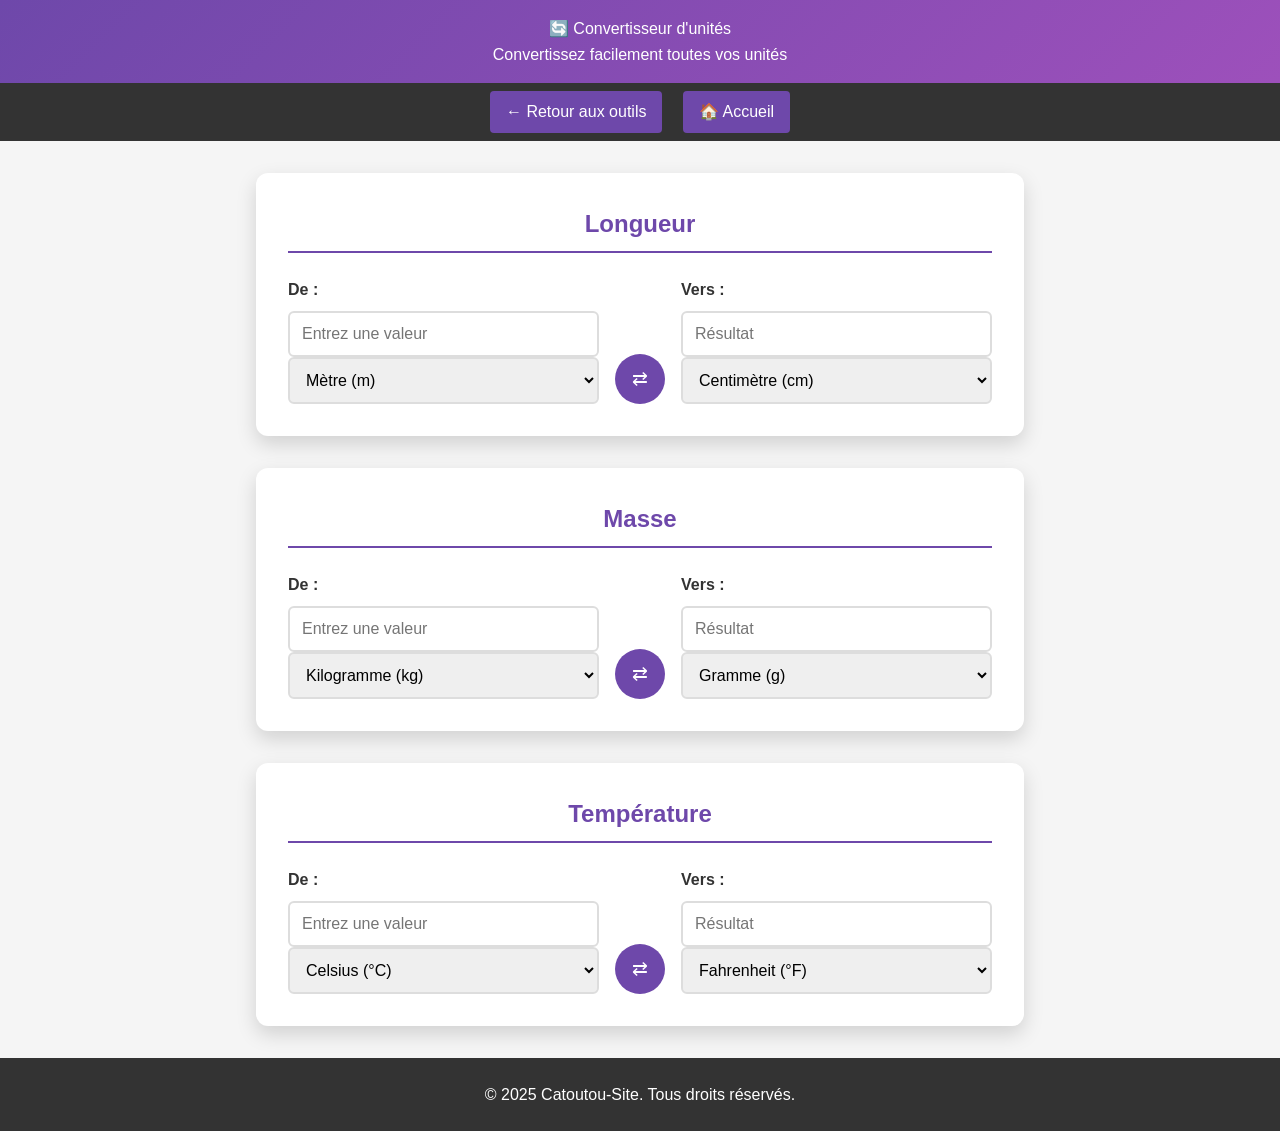
<file: pages/Outils-en-ligne-gratuit/convertisseur/index.html>
<!DOCTYPE html>
<html lang="fr">
<head>
    <meta charset="UTF-8">
    <meta name="viewport" content="width=device-width, initial-scale=1.0">
    <title>Convertisseur d'unités - Catoutou-Site</title>
    <style>
        /* CSS Reset */
        * {
            margin: 0;
            padding: 0;
            box-sizing: border-box;
            font-family: 'Arial', sans-serif;
        }

        body {
            background-color: #f5f5f5;
            color: #333;
            line-height: 1.6;
        }

        /* Header */
        header {
            background: linear-gradient(135deg, #6e48aa 0%, #9d50bb 100%);
            color: white;
            padding: 1rem 0;
            text-align: center;
            box-shadow: 0 2px 10px rgba(0, 0, 0, 0.1);
        }

        /* Home Button */
        .home-button-container {
            background-color: #333;
            padding: 0.5rem 0;
            text-align: center;
        }

        .home-btn {
            display: inline-block;
            background-color: #6e48aa;
            color: white;
            padding: 0.5rem 1rem;
            border-radius: 4px;
            text-decoration: none;
            transition: background-color 0.3s;
            margin: 0 0.5rem;
        }

        .home-btn:hover {
            background-color: #9d50bb;
        }

        /* Main Content */
        .container {
            max-width: 800px;
            margin: 2rem auto;
            padding: 0 1rem;
        }

        .converter-section {
            background-color: white;
            border-radius: 12px;
            box-shadow: 0 8px 20px rgba(0, 0, 0, 0.15);
            padding: 2rem;
            margin-bottom: 2rem;
        }

        .section-title {
            color: #6e48aa;
            font-size: 1.5rem;
            margin-bottom: 1.5rem;
            text-align: center;
            border-bottom: 2px solid #6e48aa;
            padding-bottom: 0.5rem;
        }

        .converter-grid {
            display: grid;
            grid-template-columns: 1fr auto 1fr;
            gap: 1rem;
            align-items: end;
        }

        .input-group {
            display: flex;
            flex-direction: column;
        }

        .input-group label {
            margin-bottom: 0.5rem;
            font-weight: bold;
            color: #333;
        }

        .input-group input, .input-group select {
            padding: 0.75rem;
            border: 2px solid #ddd;
            border-radius: 6px;
            font-size: 1rem;
            transition: border-color 0.3s;
        }

        .input-group input:focus, .input-group select:focus {
            outline: none;
            border-color: #6e48aa;
        }

        .swap-btn {
            background-color: #6e48aa;
            color: white;
            border: none;
            border-radius: 50%;
            width: 50px;
            height: 50px;
            font-size: 1.2rem;
            cursor: pointer;
            transition: background-color 0.3s, transform 0.2s;
        }

        .swap-btn:hover {
            background-color: #9d50bb;
            transform: scale(1.1);
        }

        .result {
            margin-top: 1rem;
            padding: 1rem;
            background-color: #f8f9fa;
            border-left: 4px solid #6e48aa;
            border-radius: 4px;
            font-size: 1.1rem;
            text-align: center;
        }

        /* Footer */
        footer {
            background-color: #333;
            color: white;
            text-align: center;
            padding: 1.5rem 0;
            margin-top: 2rem;
        }

        /* Responsive */
        @media (max-width: 768px) {
            .converter-grid {
                grid-template-columns: 1fr;
                gap: 1.5rem;
            }
            
            .swap-btn {
                justify-self: center;
                transform: rotate(90deg);
            }
            
            .container {
                margin: 1rem;
                max-width: none;
            }
            
            .converter-section {
                padding: 1rem;
            }
        }
    </style>
</head>
<body>
    <header>
        <div class="logo">🔄 Convertisseur d'unités</div>
        <div class="slogan">Convertissez facilement toutes vos unités</div>
    </header>

    <div class="home-button-container">
        <a href="../index.html" class="home-btn">← Retour aux outils</a>
        <a href="../../../index.html" class="home-btn">🏠 Accueil</a>
    </div>

    <main class="container">
        <!-- Longueur -->
        <div class="converter-section">
            <h2 class="section-title">Longueur</h2>
            <div class="converter-grid">
                <div class="input-group">
                    <label for="lengthFrom">De :</label>
                    <input type="number" id="lengthFrom" placeholder="Entrez une valeur" oninput="convertLength()">
                    <select id="lengthFromUnit" onchange="convertLength()">
                        <option value="mm">Millimètre (mm)</option>
                        <option value="cm">Centimètre (cm)</option>
                        <option value="m" selected>Mètre (m)</option>
                        <option value="km">Kilomètre (km)</option>
                        <option value="in">Pouce (in)</option>
                        <option value="ft">Pied (ft)</option>
                        <option value="yd">Yard (yd)</option>
                        <option value="mi">Mile (mi)</option>
                    </select>
                </div>
                <button class="swap-btn" onclick="swapLength()">⇄</button>
                <div class="input-group">
                    <label for="lengthTo">Vers :</label>
                    <input type="number" id="lengthTo" placeholder="Résultat" readonly>
                    <select id="lengthToUnit" onchange="convertLength()">
                        <option value="mm">Millimètre (mm)</option>
                        <option value="cm" selected>Centimètre (cm)</option>
                        <option value="m">Mètre (m)</option>
                        <option value="km">Kilomètre (km)</option>
                        <option value="in">Pouce (in)</option>
                        <option value="ft">Pied (ft)</option>
                        <option value="yd">Yard (yd)</option>
                        <option value="mi">Mile (mi)</option>
                    </select>
                </div>
            </div>
        </div>

        <!-- Poids -->
        <div class="converter-section">
            <h2 class="section-title">Masse</h2>
            <div class="converter-grid">
                <div class="input-group">
                    <label for="weightFrom">De :</label>
                    <input type="number" id="weightFrom" placeholder="Entrez une valeur" oninput="convertWeight()">
                    <select id="weightFromUnit" onchange="convertWeight()">
                        <option value="mg">Milligramme (mg)</option>
                        <option value="g">Gramme (g)</option>
                        <option value="kg" selected>Kilogramme (kg)</option>
                        <option value="t">Tonne (t)</option>
                        <option value="oz">Once (oz)</option>
                        <option value="lb">Livre (lb)</option>
                    </select>
                </div>
                <button class="swap-btn" onclick="swapWeight()">⇄</button>
                <div class="input-group">
                    <label for="weightTo">Vers :</label>
                    <input type="number" id="weightTo" placeholder="Résultat" readonly>
                    <select id="weightToUnit" onchange="convertWeight()">
                        <option value="mg">Milligramme (mg)</option>
                        <option value="g" selected>Gramme (g)</option>
                        <option value="kg">Kilogramme (kg)</option>
                        <option value="t">Tonne (t)</option>
                        <option value="oz">Once (oz)</option>
                        <option value="lb">Livre (lb)</option>
                    </select>
                </div>
            </div>
        </div>

        <!-- Température -->
        <div class="converter-section">
            <h2 class="section-title">Température</h2>
            <div class="converter-grid">
                <div class="input-group">
                    <label for="tempFrom">De :</label>
                    <input type="number" id="tempFrom" placeholder="Entrez une valeur" oninput="convertTemperature()">
                    <select id="tempFromUnit" onchange="convertTemperature()">
                        <option value="c" selected>Celsius (°C)</option>
                        <option value="f">Fahrenheit (°F)</option>
                        <option value="k">Kelvin (K)</option>
                    </select>
                </div>
                <button class="swap-btn" onclick="swapTemperature()">⇄</button>
                <div class="input-group">
                    <label for="tempTo">Vers :</label>
                    <input type="number" id="tempTo" placeholder="Résultat" readonly>
                    <select id="tempToUnit" onchange="convertTemperature()">
                        <option value="c">Celsius (°C)</option>
                        <option value="f" selected>Fahrenheit (°F)</option>
                        <option value="k">Kelvin (K)</option>
                    </select>
                </div>
            </div>
        </div>
    </main>

    <footer>
        <p>&copy; 2025 Catoutou-Site. Tous droits réservés.</p>
    </footer>

    <script>
        // Facteurs de conversion vers mètres
        const lengthFactors = {
            'mm': 0.001,
            'cm': 0.01,
            'm': 1,
            'km': 1000,
            'in': 0.0254,
            'ft': 0.3048,
            'yd': 0.9144,
            'mi': 1609.344
        };

        // Facteurs de conversion vers grammes
        const weightFactors = {
            'mg': 0.001,
            'g': 1,
            'kg': 1000,
            't': 1000000,
            'oz': 28.3495,
            'lb': 453.592
        };

        function convertLength() {
            const value = parseFloat(document.getElementById('lengthFrom').value);
            const fromUnit = document.getElementById('lengthFromUnit').value;
            const toUnit = document.getElementById('lengthToUnit').value;
            
            if (isNaN(value) || value === '') {
                document.getElementById('lengthTo').value = '';
                return;
            }
            
            const meters = value * lengthFactors[fromUnit];
            const result = meters / lengthFactors[toUnit];
            
            document.getElementById('lengthTo').value = result.toFixed(6).replace(/\.?0+$/, '');
        }

        function convertWeight() {
            const value = parseFloat(document.getElementById('weightFrom').value);
            const fromUnit = document.getElementById('weightFromUnit').value;
            const toUnit = document.getElementById('weightToUnit').value;
            
            if (isNaN(value) || value === '') {
                document.getElementById('weightTo').value = '';
                return;
            }
            
            const grams = value * weightFactors[fromUnit];
            const result = grams / weightFactors[toUnit];
            
            document.getElementById('weightTo').value = result.toFixed(6).replace(/\.?0+$/, '');
        }

        function convertTemperature() {
            const value = parseFloat(document.getElementById('tempFrom').value);
            const fromUnit = document.getElementById('tempFromUnit').value;
            const toUnit = document.getElementById('tempToUnit').value;
            
            if (isNaN(value) || value === '') {
                document.getElementById('tempTo').value = '';
                return;
            }
            
            let celsius;
            
            // Convertir vers Celsius
            switch(fromUnit) {
                case 'c':
                    celsius = value;
                    break;
                case 'f':
                    celsius = (value - 32) * 5/9;
                    break;
                case 'k':
                    celsius = value - 273.15;
                    break;
            }
            
            let result;
            
            // Convertir depuis Celsius
            switch(toUnit) {
                case 'c':
                    result = celsius;
                    break;
                case 'f':
                    result = (celsius * 9/5) + 32;
                    break;
                case 'k':
                    result = celsius + 273.15;
                    break;
            }
            
            document.getElementById('tempTo').value = result.toFixed(2).replace(/\.?0+$/, '');
        }

        function swapLength() {
            const fromUnit = document.getElementById('lengthFromUnit');
            const toUnit = document.getElementById('lengthToUnit');
            const fromValue = document.getElementById('lengthFrom');
            const toValue = document.getElementById('lengthTo');
            
            [fromUnit.value, toUnit.value] = [toUnit.value, fromUnit.value];
            [fromValue.value, toValue.value] = [toValue.value, fromValue.value];
            
            convertLength();
        }

        function swapWeight() {
            const fromUnit = document.getElementById('weightFromUnit');
            const toUnit = document.getElementById('weightToUnit');
            const fromValue = document.getElementById('weightFrom');
            const toValue = document.getElementById('weightTo');
            
            [fromUnit.value, toUnit.value] = [toUnit.value, fromUnit.value];
            [fromValue.value, toValue.value] = [toValue.value, fromValue.value];
            
            convertWeight();
        }

        function swapTemperature() {
            const fromUnit = document.getElementById('tempFromUnit');
            const toUnit = document.getElementById('tempToUnit');
            const fromValue = document.getElementById('tempFrom');
            const toValue = document.getElementById('tempTo');
            
            [fromUnit.value, toUnit.value] = [toUnit.value, fromUnit.value];
            [fromValue.value, toValue.value] = [toValue.value, fromValue.value];
            
            convertTemperature();
        }
    </script>
</body>
</html>
</file>
<file: pages/Game-Lobby/La-Grande-Boucle-Inutile/style.css>
/* Styles généraux */
body {
    font-family: sans-serif;
    margin: 0;
    padding: 0;
    background: #f0f0f0;
}

/* Navigation avec dégradé bleu-rouge */
.navigation {
    position: absolute;
    bottom: -80px;
    left: 50%;
    transform: translateX(-50%);
    background: none;
    z-index: 999;
}

.nav-links {
    display: flex;
    flex-direction: column;
    gap: 10px;
    list-style: none;
    margin: 0;
    padding: 0;
}

.nav-links a {
    display: block;
    color: white;
    background: linear-gradient(135deg, #1E90FF, #FF4500); /* Dégradé bleu à rouge */
    text-decoration: none;
    padding: 12px 25px;
    border-radius: 25px;
    text-align: center;
    min-width: 150px;
    transition: all 0.3s;
    font-weight: 500;
}

.nav-links a:hover {
    background: linear-gradient(135deg, #4169E1, #FF6347); /* Dégradé plus vif au survol */
    transform: scale(1.05);
}

/* Contenu principal avec marge réduite */
.main-content {
    margin-top: 50px; /* Réduit pour la barre plus petite */
    position: relative;
}

.screen {
    display: none;
    padding: 2em;
    min-height: 100vh;
    box-sizing: border-box;
}

.screen.active {
    display: flex;
    flex-direction: column;
    align-items: center;
    justify-content: center;
    text-align: center;
}

/* Écran d'accueil */
#menu-screen {
    background: #f0f0f0;
}

#menu-screen h1 {
    font-size: 2em;
    margin-bottom: 1em;
    color: #333;
    max-width: 600px;
}

.logo {
    display: block;
    margin: 0 auto 1em;
    max-width: 200px;
    filter: drop-shadow(2px 2px 5px rgba(0,0,0,0.2));
}

.start-button {
    padding: 1em 2em;
    font-size: 1.2em;
    background: #007bff;
    color: white;
    border: none;
    border-radius: 5px;
    cursor: pointer;
    transition: background 0.3s;
}

.start-button:hover {
    background: #0056b3;
}

/* Écran de jeu */
#game-screen {
    background: #f4f4f4;
    position: relative;
}

#question-text {
    font-size: 1.5em;
    margin: 1em 0;
    color: #333;
    max-width: 600px;
}

.comment {
    font-style: italic;
    color: #444;
    margin-bottom: 1em;
    padding: 1em;
    background: #e9ecef;
    border-left: 4px solid #007bff;
    border-radius: 4px;
    max-width: 500px;
    width: 90%;
}

#choices-container {
    margin: 2em 0;
    display: flex;
    flex-direction: column;
    align-items: center;
    width: 100%;
}

.choice-button {
    display: block;
    width: 90%;
    max-width: 400px;
    margin: 0.5em 0;
    padding: 1em;
    font-size: 1.1em;
    background: #28a745;
    color: white;
    border: none;
    border-radius: 5px;
    cursor: pointer;
    transition: background 0.3s;
}

.choice-button:hover {
    background: #1e7e34;
}

.quit-button {
    margin-top: 2em;
    padding: 0.8em 1.5em;
    font-size: 1em;
    background: #dc3545;
    color: white;
    border: none;
    border-radius: 5px;
    cursor: pointer;
    transition: background 0.3s;
}

.quit-button:hover {
    background: #c82333;
}

.timer {
    position: fixed;
    bottom: 10px;
    left: 10px;
    font-size: 0.9em;
    color: #666;
    background: rgba(255, 255, 255, 0.8);
    padding: 0.5em;
    border-radius: 5px;
}

/* Écran de fin */
#end-screen {
    background: #fafafa;
}

#end-screen h1 {
    color: #333;
    margin-bottom: 1em;
    max-width: 600px;
}

.result {
    font-size: 1.5em;
    margin: 2em 0;
    color: #444;
    padding: 1em;
    background: #e9ecef;
    border-radius: 5px;
}

.restart-button {
    margin-top: 2em;
    padding: 0.8em 1.5em;
    font-size: 1em;
    background: #007bff;
    color: white;
    border: none;
    border-radius: 5px;
    cursor: pointer;
    transition: background 0.3s;
}

.restart-button:hover {
    background: #0056b3;
}

/* Responsive */
@media (max-width: 768px) {
    .screen {
        padding: 1em;
    }
    
    #menu-screen h1 {
        font-size: 1.5em;
    }
    
    .choice-button {
        font-size: 1em;
        padding: 0.8em;
    }
}
</file>
<file: pages/Game-Lobby/Morpions/style.css>
/* Reset et base */
* {
    margin: 0;
    padding: 0;
    box-sizing: border-box;
}

body {
    font-family: 'Arial', sans-serif;
    background: linear-gradient(135deg, #667eea 0%, #764ba2 100%);
    min-height: 100vh;
    color: #333;
}

/* Navigation */
nav {
    background: rgba(255, 255, 255, 0.1);
    backdrop-filter: blur(10px);
    padding: 1rem 0;
    border-bottom: 1px solid rgba(255, 255, 255, 0.2);
}

nav ul {
    list-style: none;
    display: flex;
    justify-content: center;
    gap: 2rem;
}

nav a {
    color: white;
    text-decoration: none;
    padding: 0.5rem 1rem;
    border-radius: 25px;
    transition: all 0.3s ease;
    background: rgba(255, 255, 255, 0.1);
}

nav a:hover {
    background: rgba(255, 255, 255, 0.2);
    transform: translateY(-2px);
}

/* Container principal */
.container {
    max-width: 600px;
    margin: 2rem auto;
    padding: 2rem;
    background: rgba(255, 255, 255, 0.95);
    border-radius: 20px;
    box-shadow: 0 20px 40px rgba(0, 0, 0, 0.1);
    backdrop-filter: blur(10px);
}

h1 {
    text-align: center;
    margin-bottom: 2rem;
    color: #333;
    font-size: 2.5rem;
    text-shadow: 2px 2px 4px rgba(0, 0, 0, 0.1);
}

/* Écran de configuration */
.setup-screen {
    text-align: center;
}

.setup-screen h2 {
    margin-bottom: 2rem;
    color: #555;
    font-size: 1.5rem;
}

.symbol-choice {
    display: flex;
    justify-content: center;
    gap: 2rem;
    margin-bottom: 2rem;
}

.symbol-btn {
    background: linear-gradient(135deg, #667eea, #764ba2);
    border: none;
    border-radius: 15px;
    padding: 2rem;
    cursor: pointer;
    transition: all 0.3s ease;
    color: white;
    font-size: 1.2rem;
    min-width: 120px;
    display: flex;
    flex-direction: column;
    align-items: center;
    gap: 1rem;
}

.symbol-btn:hover {
    transform: translateY(-5px);
    box-shadow: 0 10px 25px rgba(0, 0, 0, 0.2);
}

.symbol-btn .symbol {
    font-size: 3rem;
    font-weight: bold;
}

.info {
    color: #666;
    font-style: italic;
    font-size: 1.1rem;
}

/* Écran de jeu */
.game-screen {
    text-align: center;
}

.hidden {
    display: none !important;
}

.game-info {
    margin-bottom: 2rem;
}

.player-info {
    display: flex;
    justify-content: space-between;
    margin-bottom: 1rem;
    font-size: 1.2rem;
    font-weight: bold;
}

#game-status {
    font-size: 1.3rem;
    color: #333;
    margin-bottom: 1rem;
    min-height: 2rem;
}

/* Indicateur IA qui réfléchit */
.ai-thinking {
    background: linear-gradient(135deg, #ffeaa7, #fab1a0);
    padding: 1rem;
    border-radius: 10px;
    margin: 1rem 0;
    animation: pulse 2s infinite;
}

.thinking-indicator {
    display: flex;
    align-items: center;
    justify-content: center;
    gap: 0.5rem;
    font-weight: bold;
    color: #2d3436;
}

.dots span {
    animation: blink 1.5s infinite;
}

.dots span:nth-child(2) {
    animation-delay: 0.3s;
}

.dots span:nth-child(3) {
    animation-delay: 0.6s;
}

@keyframes pulse {
    0%, 100% { transform: scale(1); }
    50% { transform: scale(1.02); }
}

@keyframes blink {
    0%, 50% { opacity: 1; }
    51%, 100% { opacity: 0; }
}

/* Plateau de jeu */
.board {
    display: grid;
    grid-template-columns: repeat(3, 1fr);
    gap: 10px;
    max-width: 300px;
    margin: 0 auto 2rem;
    background: #333;
    padding: 10px;
    border-radius: 15px;
}

.cell {
    aspect-ratio: 1;
    background: white;
    border-radius: 10px;
    display: flex;
    align-items: center;
    justify-content: center;
    font-size: 3rem;
    font-weight: bold;
    cursor: pointer;
    transition: all 0.3s ease;
    position: relative;
    overflow: hidden;
}

.cell:hover:not(.taken) {
    background: #f0f0f0;
    transform: scale(1.05);
}

.cell.taken {
    cursor: not-allowed;
}

.cell.winning {
    background: linear-gradient(135deg, #00b894, #00cec9);
    color: white;
    animation: celebration 0.6s ease-in-out;
}

@keyframes celebration {
    0%, 100% { transform: scale(1); }
    50% { transform: scale(1.1); }
}

.cell.X {
    color: #e17055;
}

.cell.O {
    color: #0984e3;
}

/* Contrôles du jeu */
.game-controls {
    display: flex;
    gap: 1rem;
    justify-content: center;
    margin-bottom: 2rem;
}

.btn {
    background: linear-gradient(135deg, #667eea, #764ba2);
    color: white;
    border: none;
    padding: 0.8rem 1.5rem;
    border-radius: 25px;
    cursor: pointer;
    font-size: 1rem;
    transition: all 0.3s ease;
}

.btn:hover {
    transform: translateY(-2px);
    box-shadow: 0 5px 15px rgba(0, 0, 0, 0.2);
}

/* Score */
.score {
    display: flex;
    justify-content: space-around;
    background: rgba(102, 126, 234, 0.1);
    padding: 1rem;
    border-radius: 15px;
    margin-top: 1rem;
}

.score-item {
    display: flex;
    flex-direction: column;
    align-items: center;
    gap: 0.5rem;
}

.score-item span:first-child {
    font-weight: bold;
    color: #666;
}

.score-item span:last-child {
    font-size: 1.5rem;
    font-weight: bold;
    color: #333;
}

/* Responsive */
@media (max-width: 768px) {
    .container {
        margin: 1rem;
        padding: 1rem;
    }
    
    .symbol-choice {
        flex-direction: column;
        align-items: center;
    }
    
    .game-controls {
        flex-direction: column;
        align-items: center;
    }
    
    .player-info {
        flex-direction: column;
        gap: 0.5rem;
    }
    
    nav ul {
        gap: 1rem;
    }
    
    h1 {
        font-size: 2rem;
    }
}
</file>
